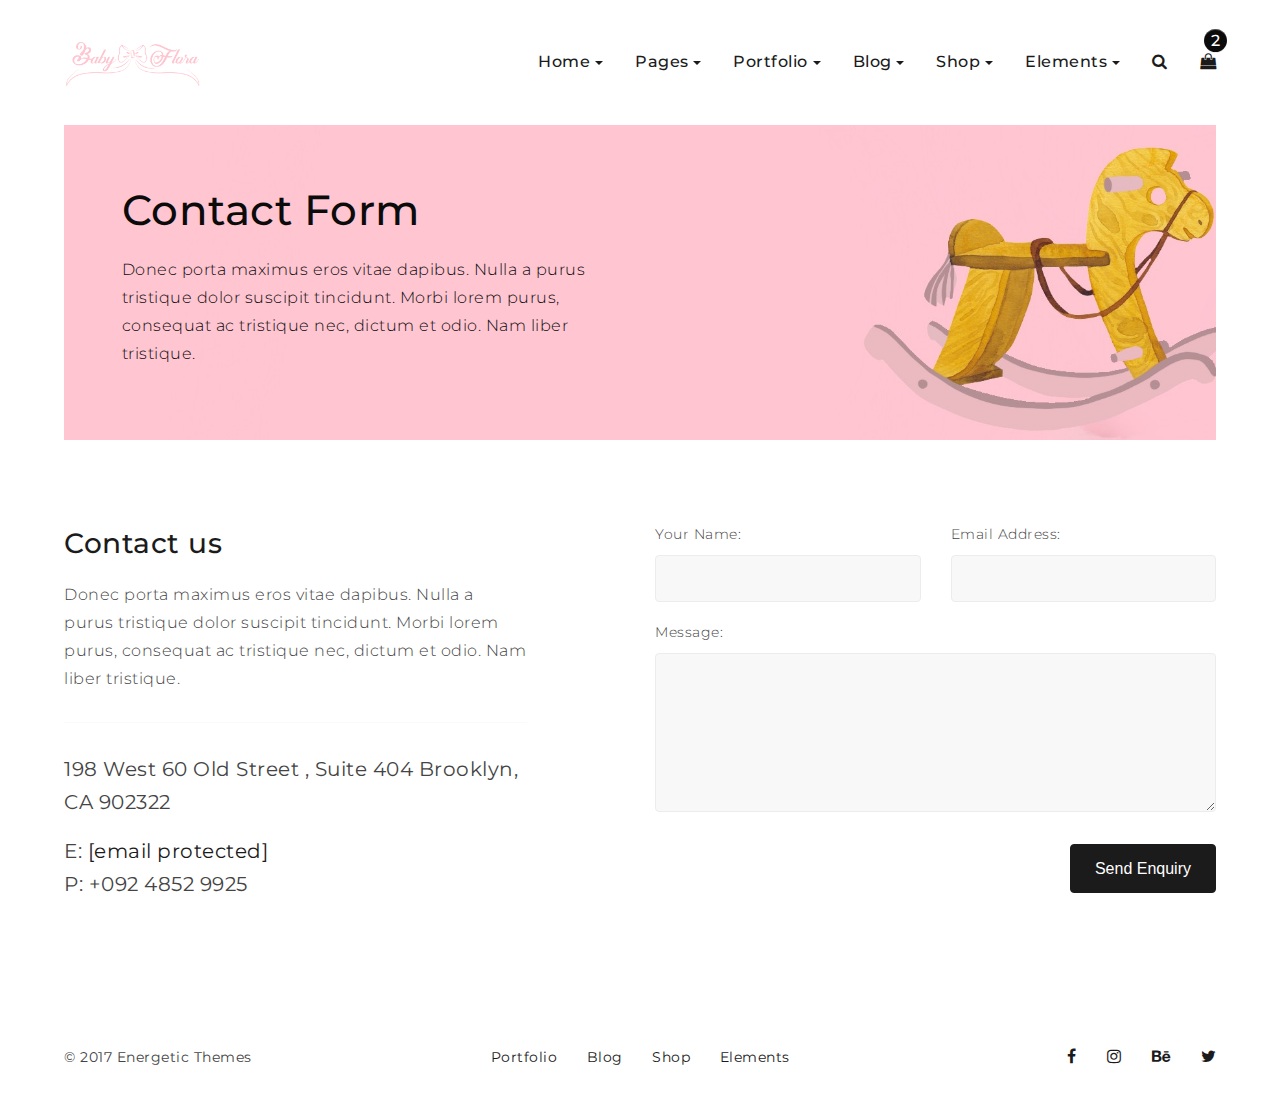
<file: elements-contact-form.html>
<!DOCTYPE html>
<html lang="en">

<!-- Mirrored from www.#/templates/shopmade/elements-contact-form.html by HTTrack Website Copier/3.x [XR&CO'2014], Tue, 27 Sep 2022 13:06:27 GMT -->

<head>
      <meta charset="utf-8">
      <meta http-equiv="X-UA-Compatible" content="IE=edge">
      <meta name="viewport" content="width=device-width, initial-scale=1">
      <meta name="description" content="">
      <meta name="author" content="">

      <link rel="shortcut icon" href="images/favicon.ico">
      <title>Shop Made - A Modern, Minimalist eCommerce Theme</title>

      <link href="https://fonts.googleapis.com/css?family=Montserrat:300,400,500" rel="stylesheet">

      <link href="css/font-awesome.min.css" rel="stylesheet">

      <link href="css/bootstrap.css" rel="stylesheet">

      <link href="css/style.css" rel="stylesheet">

      <link href="css/aos.css" rel="stylesheet">

      <!--[if lt IE 9]>
      <script src="https://oss.maxcdn.com/libs/html5shiv/3.7.0/html5shiv.js"></script>
      <script src="https://oss.maxcdn.com/libs/respond.js/1.4.2/respond.min.js"></script>
      <![endif]-->
</head>

<body>
      <div id="main-content" class="m-scene">

            <nav class="navbar navbar-toggleable-md px-5-percent">
                  <div class="full-width-container">
                        <button class="navbar-toggler navbar-toggler-right hamburger-menu-btn ml-auto" type="button"
                              data-toggle="collapse" data-target="#navbarNavDropdown" aria-controls="navbarNavDropdown"
                              aria-expanded="false" aria-label="Toggle navigation">
                              <span>toggle menu</span>
                        </button>
                        <a class="navbar-brand" href="index.html">
                              <img src="images/logo.png" width="162" height="45" alt="Logo">
                        </a>
                        <div class="collapse navbar-collapse" id="navbarNavDropdown">
                              <ul class="navbar-nav ml-auto">
                                    <li class="active">
                                          <a class="dropdown-toggle" href="index.html" data-toggle="dropdown">Home</a>
                                          <ul class="dropdown-menu">
                                                <li>
                                                      <a href="index.html">Main Homepage</a>
                                                </li>
                                                <li>
                                                      <a href="landing-page.html">Landing Page</a>
                                                </li>
                                                <li>
                                                      <a href="home-2.html">Home 1</a>
                                                </li>
                                                <li>
                                                      <a href="home-3.html">Home 2</a>
                                                </li>
                                                <li>
                                                      <a href="home-4.html">Home 3</a>
                                                </li>
                                          </ul>
                                    </li>
                                    <li>
                                          <a class="dropdown-toggle" href="#" data-toggle="dropdown">Pages</a>
                                          <ul class="dropdown-menu">
                                                <li>
                                                      <a class="dropdown-toggle" href="about-us.html"
                                                            data-toggle="dropdown">About</a>
                                                      <ul class="dropdown-menu">
                                                            <li>
                                                                  <a href="about-us.html">Chi Siamo</a>
                                                            </li>
                                                            <li>
                                                                  <a href="page-about-us-2.html">Chi Siamo 2</a>
                                                            </li>
                                                      </ul>
                                                </li>
                                                <li>
                                                      <a class="dropdown-toggle" href="page-services.html"
                                                            data-toggle="dropdown">Services</a>
                                                      <ul class="dropdown-menu">
                                                            <li>
                                                                  <a href="page-services.html">Services</a>
                                                            </li>
                                                            <li>
                                                                  <a href="page-services-2.html">Services page 2</a>
                                                            </li>
                                                      </ul>
                                                </li>
                                                <li>
                                                      <a class="dropdown-toggle" href="page-contact-map.html"
                                                            data-toggle="dropdown">Contact</a>
                                                      <ul class="dropdown-menu">
                                                            <li>
                                                                  <a href="page-contact-map.html">Contact Map 1</a>
                                                            </li>
                                                            <li>
                                                                  <a href="page-contact-map-2.html">Contact Map 2</a>
                                                            </li>
                                                      </ul>
                                                </li>
                                          </ul>
                                    </li>
                                    <li class="mega_menu_holder">
                                          <a class="dropdown-toggle" href="#" data-toggle="dropdown">Portfolio</a>
                                          <ul class="dropdown-menu mega_menu">
                                                <li>
                                                      <a class="dropdown-toggle" href="#" data-toggle="dropdown">Outside
                                                            Titles</a>
                                                      <ul class="dropdown-menu">
                                                            <li>
                                                                  <a href="portfolio-outside-title-wide-2col-grid.html">Grid
                                                                        Two Colunms</a>
                                                            </li>
                                                            <li>
                                                                  <a href="portfolio-outside-title-wide-3col-grid.html">Grid
                                                                        Three Colunms</a>
                                                            </li>
                                                            <li>
                                                                  <a href="portfolio-outside-title-wide-4col-grid.html">Grid
                                                                        Four Colunms</a>
                                                            </li>
                                                            <li class="dropdown-divider"></li>
                                                            <li>
                                                                  <a href="portfolio-outside-title-2col-masonry.html">Masonry
                                                                        Two Colunms</a>
                                                            </li>
                                                            <li>
                                                                  <a href="portfolio-outside-title-3col-masonry.html">Masonry
                                                                        Three Colunms</a>
                                                            </li>
                                                            <li>
                                                                  <a href="portfolio-outside-title-4col-masonry.html">Masonry
                                                                        Four Colunms</a>
                                                            </li>
                                                      </ul>
                                                </li>
                                                <li>
                                                      <a class="dropdown-toggle" href="#" data-toggle="dropdown">Grid
                                                            Inside Titles</a>
                                                      <ul class="dropdown-menu">
                                                            <li>
                                                                  <a href="portfolio-inside-title-wide-2col-grid.html">Grid
                                                                        Two Colunms</a>
                                                            </li>
                                                            <li>
                                                                  <a href="portfolio-inside-title-wide-3col-grid.html">Grid
                                                                        Three Colunms</a>
                                                            </li>
                                                            <li>
                                                                  <a href="portfolio-inside-title-wide-4col-grid.html">Grid
                                                                        Four Colunms</a>
                                                            </li>
                                                            <li class="dropdown-divider"></li>
                                                            <li>
                                                                  <a href="portfolio-inside-title-2col-masonry.html">Masonry
                                                                        Two Colunms</a>
                                                            </li>
                                                            <li>
                                                                  <a href="portfolio-inside-title-3col-masonry.html">Masonry
                                                                        Three Colunms</a>
                                                            </li>
                                                            <li>
                                                                  <a href="portfolio-inside-title-4col-masonry.html">Masonry
                                                                        Four Colunms</a>
                                                            </li>
                                                      </ul>
                                                </li>
                                                <li>
                                                      <a class="dropdown-toggle" href="#" data-toggle="dropdown">Single
                                                            Portfolio</a>
                                                      <ul class="dropdown-menu">
                                                            <li>
                                                                  <a href="single-portfolio-small-images.html">Small
                                                                        Images</a>
                                                            </li>
                                                            <li>
                                                                  <a href="single-portfolio-small-gallery.html">Small
                                                                        Gallery</a>
                                                            </li>
                                                            <li>
                                                                  <a href="single-portfolio-small-masonry.html">Small
                                                                        Masonry</a>
                                                            </li>
                                                            <li>
                                                                  <a href="single-portfolio-small-slider.html">Small
                                                                        Slider</a>
                                                            </li>
                                                            <li class="dropdown-divider"></li>
                                                            <li>
                                                                  <a href="single-portfolio-big-images.html">Big
                                                                        Images</a>
                                                            </li>
                                                            <li>
                                                                  <a href="single-portfolio-big-gallery.html">Big
                                                                        Gallery</a>
                                                            </li>
                                                            <li>
                                                                  <a href="single-portfolio-big-masonry.html">Big
                                                                        Masonry</a>
                                                            </li>
                                                            <li>
                                                                  <a href="single-portfolio-big-slider.html">Big
                                                                        Slider</a>
                                                            </li>
                                                      </ul>
                                                </li>
                                          </ul>
                                    </li>
                                    <li>
                                          <a class="dropdown-toggle" href="#" data-toggle="dropdown">Blog</a>
                                          <ul class="dropdown-menu">
                                                <li>
                                                      <a class="dropdown-toggle" href="#" data-toggle="dropdown">Blog
                                                            Style</a>
                                                      <ul class="dropdown-menu">
                                                            <li>
                                                                  <a href="blog-grid.html">Blog Grid</a>
                                                            </li>
                                                            <li>
                                                                  <a href="blog-standard.html">Stander Blog</a>
                                                            </li>
                                                            <li>
                                                                  <a href="blog-single-post.html">Blog Single Psot</a>
                                                            </li>
                                                            <li>
                                                                  <a href="blog-cards.html">Cards Blog</a>
                                                            </li>
                                                            <li>
                                                                  <a href="#">About</a>
                                                            </li>
                                                      </ul>
                                                </li>
                                                <li class="dropdown-divider"></li>
                                                <li>
                                                      <a class="dropdown-toggle" href="#" data-toggle="dropdown">Single
                                                            Post Style</a>
                                                      <ul class="dropdown-menu">
                                                            <li>
                                                                  <a href="blog-single-post.html">Stander Single
                                                                        Post</a>
                                                            </li>
                                                            <li>
                                                                  <a href="blog-post-single-gallery.html">Gallery
                                                                        Post</a>
                                                            </li>
                                                            <li>
                                                                  <a href="blog-post-single-video.html">Video Post</a>
                                                            </li>
                                                            <li>
                                                                  <a href="blog-post-single-audio.html">Audio Post</a>
                                                            </li>
                                                      </ul>
                                                </li>
                                          </ul>
                                    </li>
                                    <li>
                                          <a class="dropdown-toggle" href="#" data-toggle="dropdown">Shop</a>
                                          <ul class="dropdown-menu">
                                                <li>
                                                      <a href="shop-full-width.html">Shop</a>
                                                </li>
                                                <li>
                                                      <a href="shop-right-sidebar.html">Shop Right Sidebar</a>
                                                </li>
                                                <li>
                                                      <a href="shop-left-sidebar.html">Shop Left Sidebar</a>
                                                </li>
                                                <li class="dropdown-divider"></li>
                                                <li>
                                                      <a href="single-product.html">Shop Single Product</a>
                                                </li>
                                          </ul>
                                    </li>
                                    <li class="mega_menu_holder">
                                          <a class="dropdown-toggle" href="#" data-toggle="dropdown">Elements</a>
                                          <ul class="dropdown-menu mega_menu">
                                                <li>
                                                      <a class="dropdown-toggle" href="#" data-toggle="dropdown"></a>
                                                      <ul class="dropdown-menu">
                                                            <li>
                                                                  <a href="elements-accordions.html">Accordions</a>
                                                            </li>
                                                            <li>
                                                                  <a href="elements-banner.html">Banner</a>
                                                            </li>
                                                            <li>
                                                                  <a href="elements-blockquote.html">Blockquote</a>
                                                            </li>
                                                            <li>
                                                                  <a href="elements-blog-post.html">Blog Post</a>
                                                            </li>
                                                            <li>
                                                                  <a href="elements-buttons.html">Buttons</a>
                                                            </li>
                                                            <li>
                                                                  <a href="elements-call-to-action.html">Call To
                                                                        Action</a>
                                                            </li>
                                                            <li>
                                                                  <a href="elements-clients.html">Clients</a>
                                                            </li>
                                                            <li>
                                                                  <a href="elements-columns.html">Columns</a>
                                                            </li>
                                                            <li>
                                                                  <a href="elements-contact-form.html">Contact Form</a>
                                                            </li>
                                                            <li>
                                                                  <a href="elements-countdown.html">Countdown</a>
                                                            </li>
                                                      </ul>
                                                </li>
                                                <li>
                                                      <a class="dropdown-toggle" href="#" data-toggle="dropdown"></a>
                                                      <ul class="dropdown-menu">
                                                            <li>
                                                                  <a href="elements-counters.html">Counters</a>
                                                            </li>
                                                            <li>
                                                                  <a href="elements-dropcaps.html">Dropcaps</a>
                                                            </li>
                                                            <li>
                                                                  <a href="elements-google-maps.html">Google Maps</a>
                                                            </li>
                                                            <li>
                                                                  <a href="elements-headings.html">Headings</a>
                                                            </li>
                                                            <li>
                                                                  <a href="elements-highlights.html">Highlights</a>
                                                            </li>
                                                            <li>
                                                                  <a href="elements-icon-content-box.html">Icon Content
                                                                        Box</a>
                                                            </li>
                                                            <li>
                                                                  <a href="elements-image-content-box.html">Image
                                                                        Content Box</a>
                                                            </li>
                                                            <li>
                                                                  <a href="elements-lists.html">Lists</a>
                                                            </li>
                                                            <li>
                                                                  <a href="elements-numbered-process.html">Numbered
                                                                        Process</a>
                                                            </li>
                                                            <li>
                                                                  <a href="elements-pricing-table.html">Pricing
                                                                        Table</a>
                                                            </li>
                                                      </ul>
                                                </li>
                                                <li>
                                                      <a class="dropdown-toggle" href="#" data-toggle="dropdown"></a>
                                                      <ul class="dropdown-menu">
                                                            <li>
                                                                  <a href="elements-progress-bar.html">Progress Bar</a>
                                                            </li>
                                                            <li>
                                                                  <a href="elements-slider.html">Slider</a>
                                                            </li>
                                                            <li>
                                                                  <a href="elements-social-icons.html">Social Icons</a>
                                                            </li>
                                                            <li>
                                                                  <a href="elements-tables.html">Tables</a>
                                                            </li>
                                                            <li>
                                                                  <a href="elements-tabs.html">Tabs</a>
                                                            </li>
                                                            <li>
                                                                  <a href="elements-team.html">Team</a>
                                                            </li>
                                                            <li>
                                                                  <a href="elements-typography.html">Typography</a>
                                                            </li>
                                                            <li>
                                                                  <a href="elements-testimonials.html">Testimonials</a>
                                                            </li>
                                                      </ul>
                                                </li>
                                          </ul>
                                    </li>
                                    <li>
                                          <a href="#">
                                                <i class="fa fa-search" aria-hidden="true"></i>
                                          </a>
                                    </li>
                                    <li>
                                          <a href="#">
                                                <i class="fa fa-shopping-bag" aria-hidden="true"></i>
                                          </a>
                                          <span class="counter-shop-box">2</span>
                                    </li>
                              </ul>
                        </div>
                  </div>
            </nav>
            <div class="page-container scene-main scene-main--fade_In">


                  <div class="page_loading">
                        <div class="spinner"></div>
                  </div>

                  <div class="hero_title_container d-flex align-items-center height_35 mx-5-percent">
                        <div class="fluid-container px-5-percent">
                              <div class="hero_box w-50">
                                    <div class="hero_title hero_title_small">
                                          <h1>Contact Form</h1>
                                          <p>Donec porta maximus eros vitae dapibus. Nulla a purus tristique dolor
                                                suscipit tincidunt. Morbi lorem purus, consequat ac tristique nec,
                                                dictum et odio. Nam liber tristique.</p>
                                    </div>
                              </div>
                        </div>
                  </div>
                  <div class="fluid-container px-5-percent mt_80 mb_70">
                        <div class="row">
                              <div class="col-md-5">
                                    <h3>Contact us</h3>
                                    <p>Donec porta maximus eros vitae dapibus. Nulla a purus tristique dolor suscipit
                                          tincidunt. Morbi lorem purus, consequat ac tristique nec, dictum et odio. Nam
                                          liber tristique.</p>
                                    <hr>
                                    <p class="lead mb-3">198 West 60 Old Street , Suite 404 Brooklyn, CA 902322 </p>
                                    <p class="lead">E: <a href="#"><span class="__cf_email__"
                                                      data-cfemail="1179747d7d7e517e6165787c647c3f7f7465">[email&#160;protected]</span></a>
                                          <br> P: +092 4852 9925
                                    </p>
                              </div>
                              <div class="col-md-6 offset-md-1">
                                    <form id="contact-form" class="form-fields-bg-alabaster" method="post"
                                          action="https://www.#/templates/shopmade/contact.php"
                                          role="form">
                                          <div class="form-group row">
                                                <div class="col-sm-6 col-xs-12">
                                                      <label>Your Name:</label>
                                                      <input type="text" name="name">
                                                </div>
                                                <div class="col-sm-6 col-xs-12">
                                                      <label>Email Address:</label>
                                                      <input type="email" name="email"
                                                            class="validate-required validate-email">
                                                </div>
                                          </div>
                                          <div class="form-group row">
                                                <div class="col-sm-12 col-xs-12">
                                                      <label>Message:</label>
                                                      <textarea rows="8" name="message"
                                                            class="validate-required"></textarea>
                                                </div>
                                          </div>
                                          <div class="form-group row">
                                                <div class="col-sm-12 col-xs-12 align-right mt-3">
                                                      <button type="submit" class="btn btn-default send_btn">Send
                                                            Enquiry</button>
                                                </div>
                                          </div>
                                          <div class="loading-spinner"></div>
                                          <div class="messages"></div>
                                    </form>
                              </div>
                        </div>
                  </div>
            </div>
            <div class="px-5-percent">
                  <footer>
                        <div class="footer_container">
                              <div class="fluid-container">
                                    <div class="row align-items-center">
                                          <div class="col-md-4">
                                                <p>
                                                      © 2017 Energetic Themes
                                                </p>
                                          </div>
                                          <div class="col-md-4">
                                                <ul class="footer_nav align-center">
                                                      <li>
                                                            <a href="portfolio-outside-title-wide-2col-grid.html"
                                                                  target="blank" title="portfolio">Portfolio</a>
                                                      </li>
                                                      <li>
                                                            <a href="blog-grid.html" target="blank"
                                                                  title=" blog">Blog</a>
                                                      </li>
                                                      <li>
                                                            <a href="shop-full-width.html" target="blank"
                                                                  title="shop">Shop</a>
                                                      </li>
                                                      <li>
                                                            <a href="elements-accordions.html" target="blank"
                                                                  class="color youtube " title="elements">Elements</a>
                                                      </li>
                                                </ul>
                                          </div>
                                          <div class="col-md-4 align-right">
                                                <ul class="list-inline">
                                                      <li>
                                                            <a href="https://www.facebook.com/#">
                                                                  <i class="fa fa-facebook" aria-hidden="true"></i>
                                                            </a>
                                                      </li>
                                                      <li>
                                                            <a href="https://instagram.com/#">
                                                                  <i class="fa fa-instagram" aria-hidden="true"></i>
                                                            </a>
                                                      </li>
                                                      <li>
                                                            <a href="https://behance.com/#">
                                                                  <i class="fa fa-behance" aria-hidden="true"></i>
                                                            </a>
                                                      </li>
                                                      <li>
                                                            <a href="https://twitter.com/#">
                                                                  <i class="fa fa-twitter" aria-hidden="true"></i>
                                                            </a>
                                                      </li>
                                                </ul>
                                          </div>
                                    </div>
                              </div>
                        </div>
                  </footer>
            </div>
      </div>


      <script data-cfasync="false"
            src="https://www.#/cdn-cgi/scripts/5c5dd728/cloudflare-static/email-decode.min.js"></script>
      <script type="text/javascript" src="js/jquery.min.js"></script>
      <script src="js/bootstrap.min.js"></script>
      <script type="text/javascript" src="js/plugins.min.js"></script>
      <script type="text/javascript" src="js/jquery.smoothState.min.js"></script>
      <script type="text/javascript"
            src="https://maps.google.com/maps/api/js?key=AIzaSyAE_JprYsi2sHzUcl8u1DbcUgQnDveJWs4"></script>
      <script type="text/javascript" src="js/main.js"></script>
</body>

<!-- Mirrored from www.#/templates/shopmade/elements-contact-form.html by HTTrack Website Copier/3.x [XR&CO'2014], Tue, 27 Sep 2022 13:06:27 GMT -->

</html>
</file>
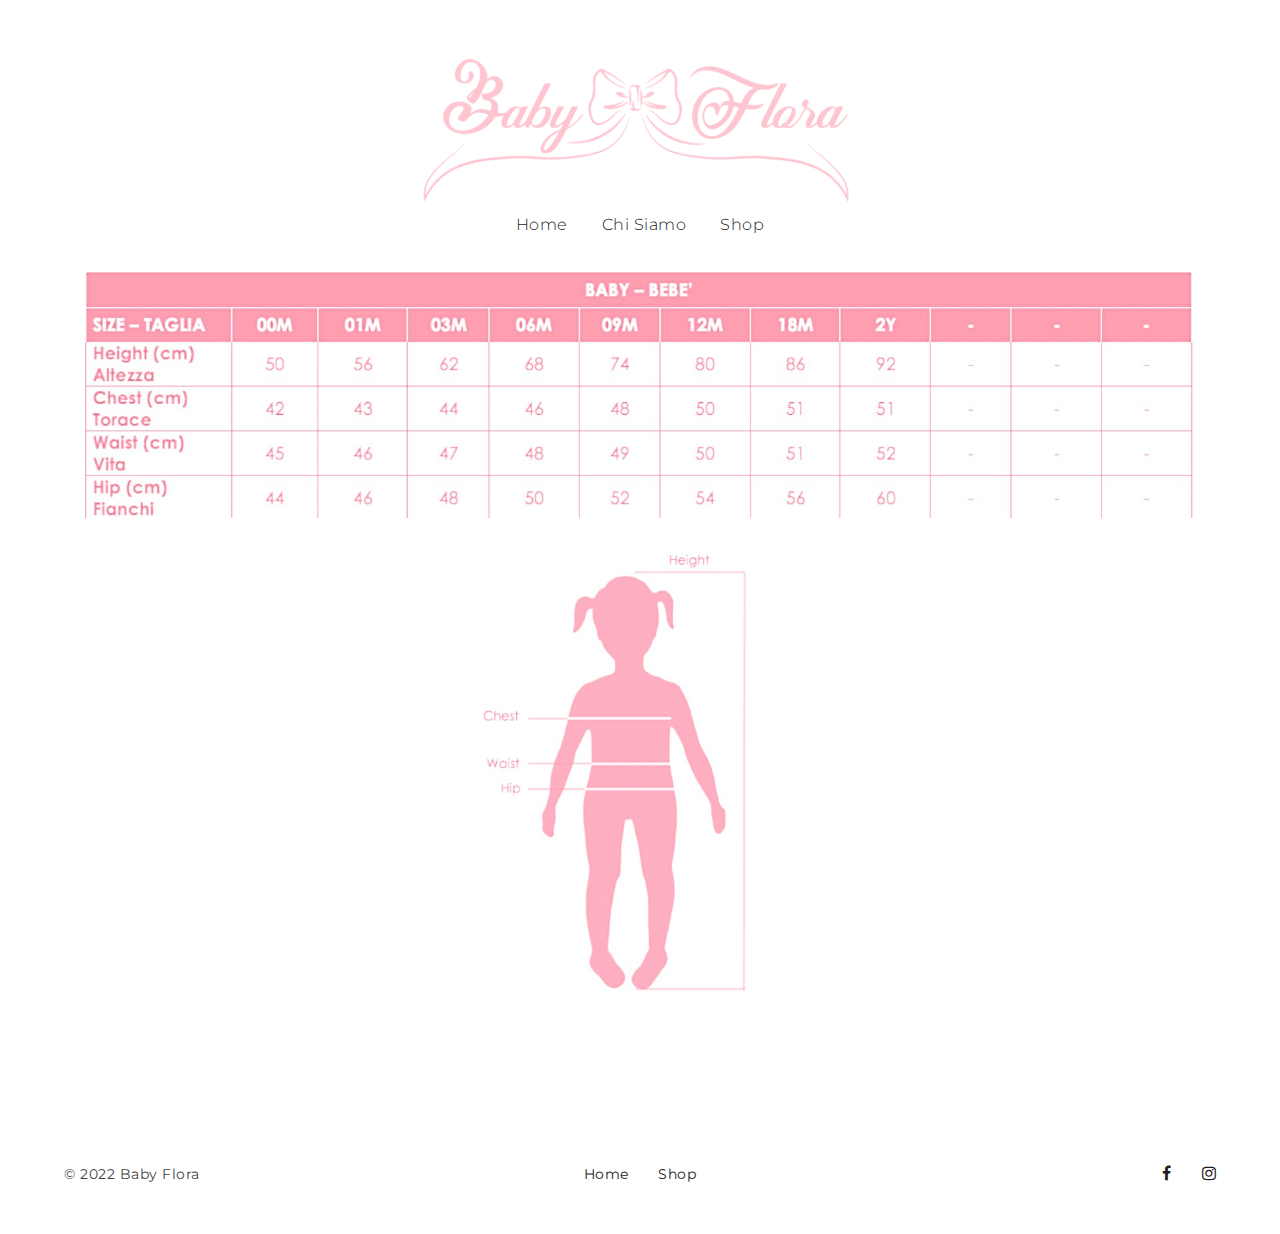
<file: guida-taglie.html>
<!DOCTYPE html>
<html lang="en">


<head>
      <meta charset="utf-8">
      <meta http-equiv="X-UA-Compatible" content="IE=edge">
      <meta name="viewport" content="width=device-width, initial-scale=1">
      <meta name="description" content="">
      <meta name="author" content="">

      <link rel="shortcut icon" href="images/favicon.ico">
      <title>Baby Flora - Prodotti fatti a mano per la tua bambina </title>

      <link href="https://fonts.googleapis.com/css?family=Montserrat:300,400,500" rel="stylesheet">

      <link href="css/font-awesome.min.css" rel="stylesheet">

      <link href="css/bootstrap.css" rel="stylesheet">

      <link href="css/style.css" rel="stylesheet">

      <link href="css/aos.css" rel="stylesheet">

      <!--[if lt IE 9]>
      <script src="https://oss.maxcdn.com/libs/html5shiv/3.7.0/html5shiv.js"></script>
      <script src="https://oss.maxcdn.com/libs/respond.js/1.4.2/respond.min.js"></script>
      <![endif]-->
</head>

<body>
      <div id="main-content" class="m-scene">

            <div id="main-content" class="m-scene">



                  <div class="page-container scene-main scene-main--fade_In">
                        <div class="row  mt_40 align-center mx-5-percent">
                              <div class="col-md-12"> 
                                    <a href="index.html">
                                          
                                          <img src="images/logo.png" style=" display: block;
                                          margin-left: auto;
                                          margin-right: auto;
                                         width: 40%; min-width: 300px" alt="Logo"></a></div></div>
                                          <ul class="list-inline align-center">
                                                <li class="active">
                                                      <a class="toggle" href="index.html" data-toggle="dropdown">Home</a>
      
                                                </li>
                                                <li>
                                                      <a class="toggle" href="about-us.html" data-toggle="dropdown">Chi Siamo</a>
      
                                                </li>
      
                                                <li>
                                                      <a class="toggle" href="shop-full-width.html"
                                                            data-toggle="dropdown">Shop</a>
      
                                                </li>
      
                                          </ul>

                  <div class="fluid-container px-5-percent">
                        <div class="mb_80">
                              <img src="images/guida-taglie.jpg" alt="slider">
                        </div>
                  </div>
                  

                  <div class="px-5-percent">
                        <footer>
                              <div class="footer_container">
                                    <div class="fluid-container">
                                          <div class="row align-items-center">
                                                <div class="col-lg-4">
                                                      <p>
                                                            © 2022 Baby Flora
                                                      </p>
                                                </div>
                                                <div class="col-lg-4">
                                                      <ul class="footer_nav align-center">
                                                            <li>
                                                                  <a href="index.html"
                                                                        target="blank" title="portfolio">Home</a>
                                                            </li>
                                                            <li>
                                                                  <a href="shop-full-width.html" target="blank"
                                                                        title="shop">Shop</a>
                                                            </li>
                                                      </ul>
                                                </div>
                                                <div class="col-lg-4 align-right">
                                                      <ul class="list-inline">
                                                            <li>
                                                                  <a href="https://www.facebook.com/#">
                                                                        <i class="fa fa-facebook"
                                                                              aria-hidden="true"></i>
                                                                  </a>
                                                            </li>
                                                            <li>
                                                                  <a href="https://instagram.com/#">
                                                                        <i class="fa fa-instagram"
                                                                              aria-hidden="true"></i>
                                                                  </a>
                                                            </li>
                                                      </ul>
                                                </div>
                                          </div>
                                    </div>
                              </div>
                        </footer>
                  </div>
            </div>
      </div>


      <script type="text/javascript" src="js/jquery.min.js"></script>
      <script src="js/bootstrap.min.js"></script>
      <script type="text/javascript" src="js/plugins.min.js"></script>
      <script type="text/javascript" src="js/jquery.smoothState.min.js"></script>
         <script type="text/javascript" src="js/main.js"></script>
</body>


</html>
</file>
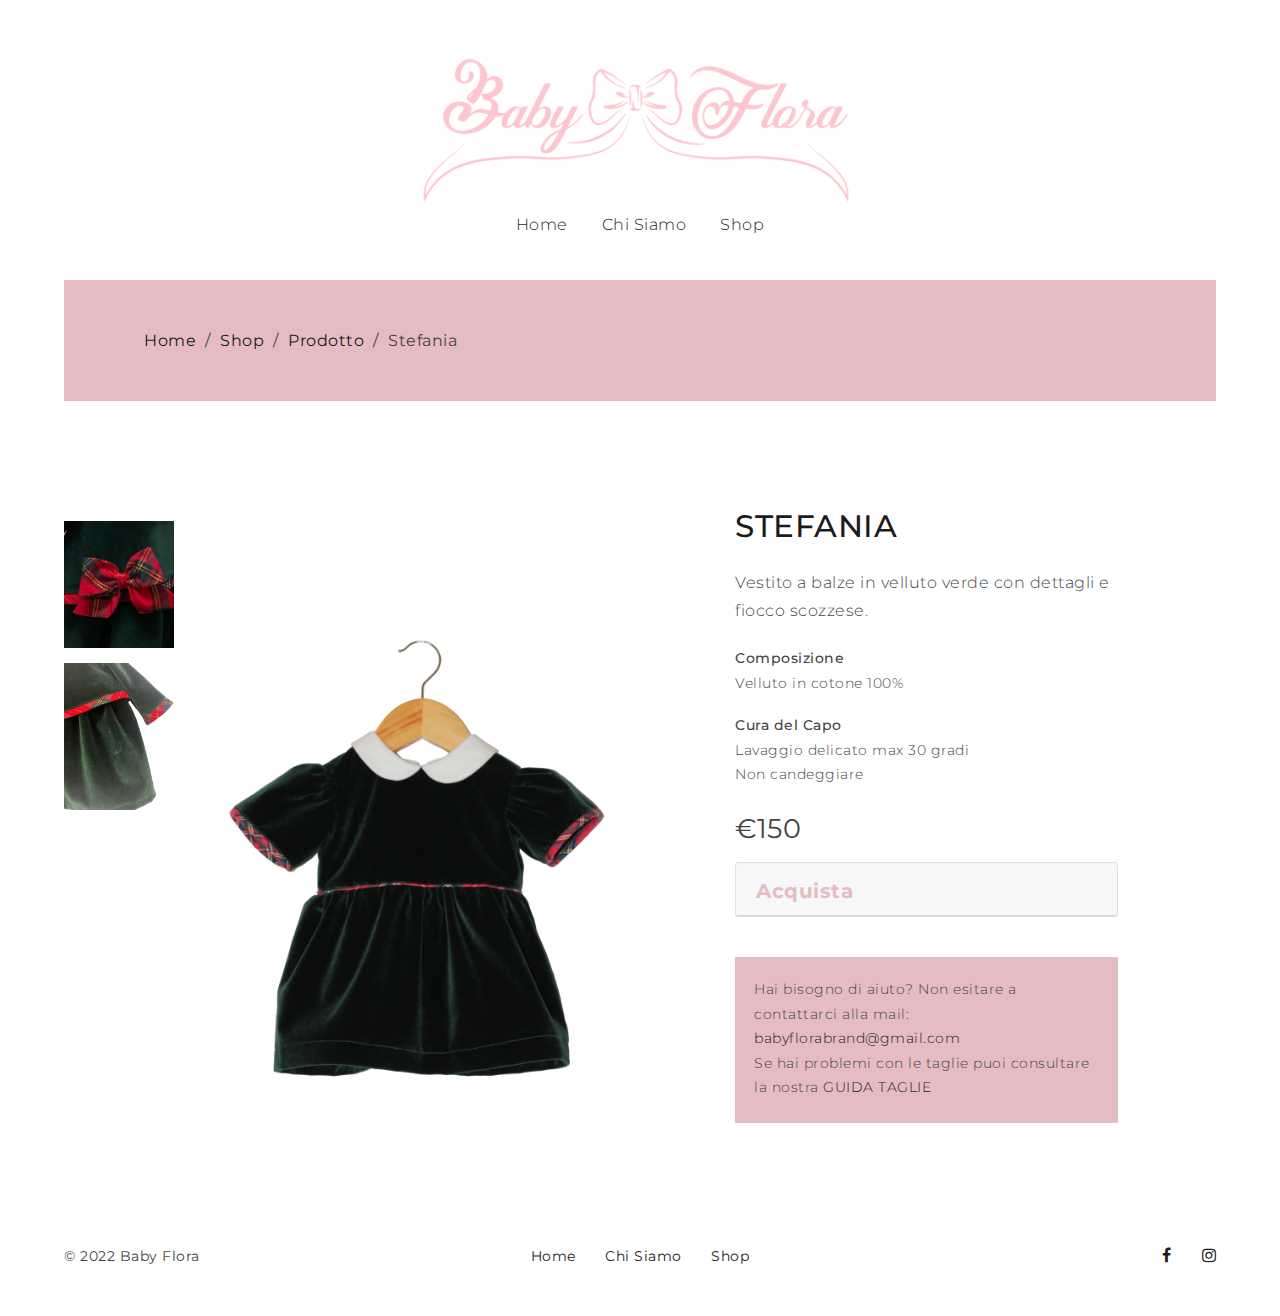
<file: prodotto1.html>
<!DOCTYPE html>
<html lang="en">


<head>


      <meta charset="utf-8">
      <meta http-equiv="X-UA-Compatible" content="IE=edge">
      <meta name="viewport" content="width=device-width, initial-scale=1">
      <meta name="description" content="">
      <meta name="author" content="">

      <link rel="shortcut icon" href="images/favicon.ico">
      <title>Baby Flora - Prodotti fatti a mano per la tua bambina </title>

      <link href="https://fonts.googleapis.com/css?family=Montserrat:300,400,500" rel="stylesheet">

      <link href="css/font-awesome.min.css" rel="stylesheet">

      <link href="css/bootstrap.css" rel="stylesheet">

      <link href="css/style.css" rel="stylesheet">

      <link href="css/aos.css" rel="stylesheet">
      <link href="css/formStyle.css" rel="stylesheet" type="text/css">

      <script type="text/javascript" src="https://cdnjs.cloudflare.com/ajax/libs/jquery/3.5.1/jquery.min.js"></script>
      <script src="js/appform.js"></script>
      <script src="js/jquery.validate.min.js"></script>
      
      
</head>

<body>
      <div id="main-content" class="m-scene">

            <div id="main-content" class="m-scene">



                  <div class="page-container scene-main scene-main--fade_In">
                        <div class="row  mt_40 align-center mx-5-percent">
                              <div class="col-md-12"> 
                                    <a href="index.html">
                                          
                                          <img src="images/logo.png" style=" display: block;
                                          margin-left: auto;
                                          margin-right: auto;
                                         width: 40%; min-width: 300px" alt="Logo"></a></div></div>
                                          <ul class="list-inline align-center">
                                                <li class="active">
                                                      <a class="toggle" href="index.html" data-toggle="dropdown">Home</a>
      
                                                </li>
                                                <li>
                                                      <a class="toggle" href="about-us.html" data-toggle="dropdown">Chi Siamo</a>
      
                                                </li>
      
                                                <li>
                                                      <a class="toggle" href="shop-full-width.html"
                                                            data-toggle="dropdown">Shop</a>
      
                                                </li>
      
                                          </ul>
               <div class="etcodes_breadcrumb bg-pink mx-5-percent mt_40">
                        <div class="fluid-container">
                              <div class="row">
                                    <div class="col-md-12">
                                          <div class="breadcrumbs">
                                                <span class="first-item">
                                                      <a href="index.html">Home</a>
                                                </span>
                                                <span class="separator">/</span>
                                                <span>
                                                      <a href="shop-full-width.html">Shop</a>
                                                </span>
                                                <span class="separator">/</span>
                                                <span>
                                                      <a href="#">Prodotto</a>
                                                </span>
                                                <span class="separator">/</span>
                                                <span class="last-item">Stefania</span>
                                          </div>
                                    </div>
                              </div>
                        </div>
                  </div>
                  <div class="fluid-container px-5-percent mt_40 single-product-content">
                        <div class="row">
                              <div class="col-md-6 mt_80">
                                    <div class="single-product-images popup_gallery">
                                          <ul class="product-images-gallery">
                                                <li>
                                                      <img src="images/products/1/2.jpg" alt="Product image" width="163"
                                                            height="182">
                                                </li>
                                                <li>
                                                      <img src="images/products/1/3.jpg" alt="Product image" width="163"
                                                            height="182">
                                                </li>

                                          </ul>
                                          <div class="product-hero-image">
                                                <img src="images/products/1/1.png" alt="Product Image" width="686"
                                                      height="764">
                                          </div>
                                          <div class="clearfix"></div>
                                    </div>
                              </div>
                              <div class="col-md-5">
                                    <div class="single-product-des">
                                          <h2 class="product-title">STEFANIA</h2>

                                          <div class="single-product-deta">
                                                <p>
                                                      Vestito a balze in velluto verde con dettagli e fiocco scozzese.</p>
                                                      <p style="font-size: 14px;"> <strong>Composizione</strong><br>Velluto in cotone 100%<br>
                                                </p>
                                                <p style="font-size: 14px;"> <strong>Cura del Capo</strong><br>Lavaggio delicato max 30 gradi<br>Non candeggiare
                                                </p>
                                                
                                                <div class="row">
                                                      <div class="col-md-6">
                                                            <div class="single-product-price">€150</div> 
                                                      </div>
                                                      
                                                </div>
                                               

                                                
                                                    <!--  <div id="smart-button-container">
                                                            <div style="text-align: center;">
                                                                  
                                                              <div id="paypal-button-container"></div>
                                                            </div>
                                                          </div>-->
                                                          <div class="card">
                                                            <div class="card-header" role="tab" id="headingOne">
                                                            <h5 class="mb-0" style="color: #E5BCC1;"><a style="color: #E5BCC1; font-weight: bold;" data-toggle="collapse" data-parent="#accordion" href="#collapseOne" aria-expanded="false" aria-controls="collapseOne">Acquista
                                                            </a></h5>
                                                            </div>
                                                            <div id="collapseOne" class="collapse" role="tabpanel" aria-labelledby="headingOne">
                                                            <div class="card-block">
                                                                  <form id="whatsAppAnyForm" class="contact-form" method="POST" name="contact_form"
                                                                  action="contact-form-handler.php" 
                                                                  data-title="Nuovo ordine per il prodotto: STEFANIA " novalidate>
                                                                        
                                                                        <div class="form-group row">
                                                                              <div class="col-sm-6 col-xs-12">
                                                                                    <label>Nome e Cognome:</label>
                                                                                    <input type="text" id="name" name="name"  required>
                                                                              </div>
                                                                              <div class="col-sm-6 col-xs-12">
                                                                                    <label>Email:</label>
                                                                                    <input type="email" id="useremail" name="useremail"
                                                                                          class="validate-required validate-email">
                                                                              </div>
                                                                        </div>
                                                                        <label>Seleziona taglia:</label>
        
                                                                        <div class="form-group row">
                                                                          <div class="col-sm-12 col-xs-12">
                                                                          <div class="radioselection">
                                                                              <span class="radio">
                                                                                  <span class="radiolabel">0 mesi</span>
                                                                                  <input type="radio" id="taglia" name="taglia" value="0 mesi" class="whatsappForm-select"
                                                                                      placeholder="Taglia" required />
                                                      
                                                                              </span>
                                                                              <span class="radio">
                                                                                  <span class="radiolabel">3 mesi</span>
                                                                                  <input type="radio" id="taglia" name="taglia" value="3 mesi" class="whatsappForm-select"
                                                                                      placeholder="Taglia" required />
                                                      
                                                                              </span>
                                                                              <span class="radio">
                                                                                    <span class="radiolabel">6 mesi</span>
                                                                                    <input type="radio" id="taglia" name="taglia" value="6 mesi" class="whatsappForm-select"
                                                                                        placeholder="Taglia" required />
                                                        
                                                                                </span>
                                                                              <span class="radio">
                                                                                <span class="radiolabel">9 mesi</span>
                                                                                <input type="radio" id="taglia" name="taglia" value="9 mesi" class="whatsappForm-select"
                                                                                    placeholder="Taglia" required />
                                                    
                                                                            </span>
                                                                            <span class="radio">
                                                                              <span class="radiolabel">12 mesi</span>
                                                                              <input type="radio" id="taglia" name="taglia" value="12 mesi" class="whatsappForm-select"
                                                                                  placeholder="Taglia" required />
                                                  
                                                                          </span>
                                                                          </div>
                                                                      </div></div>
                                                                      <div class="form-group row">
                                                                          <div class="col-sm-12 col-xs-12">
                                                                                <label>Indirizzo:</label>
                                                                                <input type="text" id="indirizzo" name="indirizzo"
                                                                                      class="validate-required validate-email">
                                                                          </div></div>
                                                                    
                                                                        <div class="form-group row">
                                                                              <div class="col-sm-12 col-xs-12">
                                                                                    <label>Messaggio:</label>
                                                                                    <textarea rows="4" name="message" id="message"
                                                                                          class="validate-required"></textarea>
                                                                              </div>
                                                                        </div>
                                                                        <div id="whatsappFormResponse"></div>
                                                                        <div class="form-group row">
                                                                              <div class="col-sm-12 col-xs-12 align-right mt-3">
                                                                                    <button type="Submit" id="whatsappFormSubmit" class="btn btn-default">Invia Ordine</button>
                                                                              </div>
                                                                        </div>
                                                                        <div class="loading-spinner"></div>
                                                                        <div class="messages"></div>
                                                                  </form> 
                                                            </div>
                                                            </div>
                                                            </div>
                                                       
                                                            <div class="bg-pink mt_40">
                                                                  <div class="px-5-percent pt_20" style="padding-bottom: 5px;">
                                                                        <p style="font-size: 14px;">Hai bisogno di aiuto? Non esitare a contattarci alla mail: <a href="mailto:babyflorabrand@gmail.com">babyflorabrand@gmail.com</a><br>
                                                                        Se hai problemi con le taglie puoi consultare la nostra <span><a href="guida-taglie.html">GUIDA TAGLIE</a></span></p>
                                                                  </div> 
                                                                        
                                                            </div>
                                                      
                                          </div>
                                    </div>
                              </div>
                        </div>

                       
                  </div>

                  <div class="px-5-percent">
                        <footer>
                              <div class="footer_container">
                                    <div class="fluid-container">
                                          <div class="row align-items-center">
                                                <div class="col-lg-4">
                                                      <p>
                                                            © 2022 Baby Flora
                                                      </p>
                                                </div>
                                                <div class="col-lg-4">
                                                      <ul class="footer_nav align-center">
                                                            <li>
                                                                  <a href="index.html" target="blank"
                                                                        title="portfolio">Home</a>
                                                            </li>
                                                            <li>
                                                                  <a href="about-us.html" target="blank"
                                                                        title="portfolio">Chi Siamo</a>
                                                            </li>
                                                            <li>
                                                                  <a href="shop-full-width.html" target="blank"
                                                                        title="shop">Shop</a>
                                                            </li>
                                                      </ul>
                                                </div>
                                                <div class="col-lg-4 align-right">
                                                      <ul class="list-inline">
                                                            <li>
                                                                  <a href="https://www.facebook.com/profile.php?id=100087288639148">
                                                                        <i class="fa fa-facebook"
                                                                              aria-hidden="true"></i>
                                                                  </a>
                                                            </li>
                                                            <li>
                                                                  <a href="https://instagram.com/babyflorabrand/">
                                                                        <i class="fa fa-instagram"
                                                                              aria-hidden="true"></i>
                                                                  </a>
                                                            </li>
                                                      </ul>
                                                </div>
                                          </div>
                                    </div>
                              </div>
                        </footer>
                  </div>
            </div>
      </div>



</body>
<script src="https://www.paypal.com/sdk/js?client-id=AWvu994SY_MG1JdWNZQHZh-x4xaBzxwNeKWektDJVbVAjEAxQ1N2zbaa6EQJaUBxjsFI6_CAL15NvN-W&enable-funding=venmo&currency=EUR" data-sdk-integration-source="button-factory"></script>
<script>
  function initPayPalButton() {
    paypal.Buttons({
      style: {
        shape: 'rect',
        color: 'silver',
        layout: 'vertical',
        label: 'paypal',
        
      },

      createOrder: function(data, actions) {
        return actions.order.create({
          purchase_units: [{"description":"Vestitino STEFANIA","amount":{"currency_code":"EUR","value":1}}]
        });
      },

      onApprove: function(data, actions) {
        return actions.order.capture().then(function(orderData) {
          
          // Full available details
          console.log('Capture result', orderData, JSON.stringify(orderData, null, 2));

          // Show a success message within this page, e.g.
          const element = document.getElementById('paypal-button-container');
          element.innerHTML = '';
          element.innerHTML = '<h3>Thank you for your payment!</h3>';

          // Or go to another URL:  actions.redirect('thank_you.html');
          
        });
      },

      onError: function(err) {
        console.log(err);
      }
    }).render('#paypal-button-container');
  }
  initPayPalButton();
</script>
<script>
      (function($){
              "use strict";
                        $('#whatsAppAnyForm').appPlugin( 
                              {
                                    whatsappPhone: '+393339223947', // Your Whatsapp Number, on which you want to send message.
                                    submissionMessage: 'You have been redirected to the WhatsApp to submit the message. Thank you.' // form submission message
                              });	
      })(jQuery);
      </script>
  <script type="text/javascript" src="js/jquery.min.js"></script>
  <script src="js/bootstrap.min.js"></script>
  <script type="text/javascript" src="js/plugins.min.js"></script>
  <script type="text/javascript" src="js/jquery.smoothState.min.js"></script>
   <script type="text/javascript" src="js/main.js"></script>
</html>
</file>
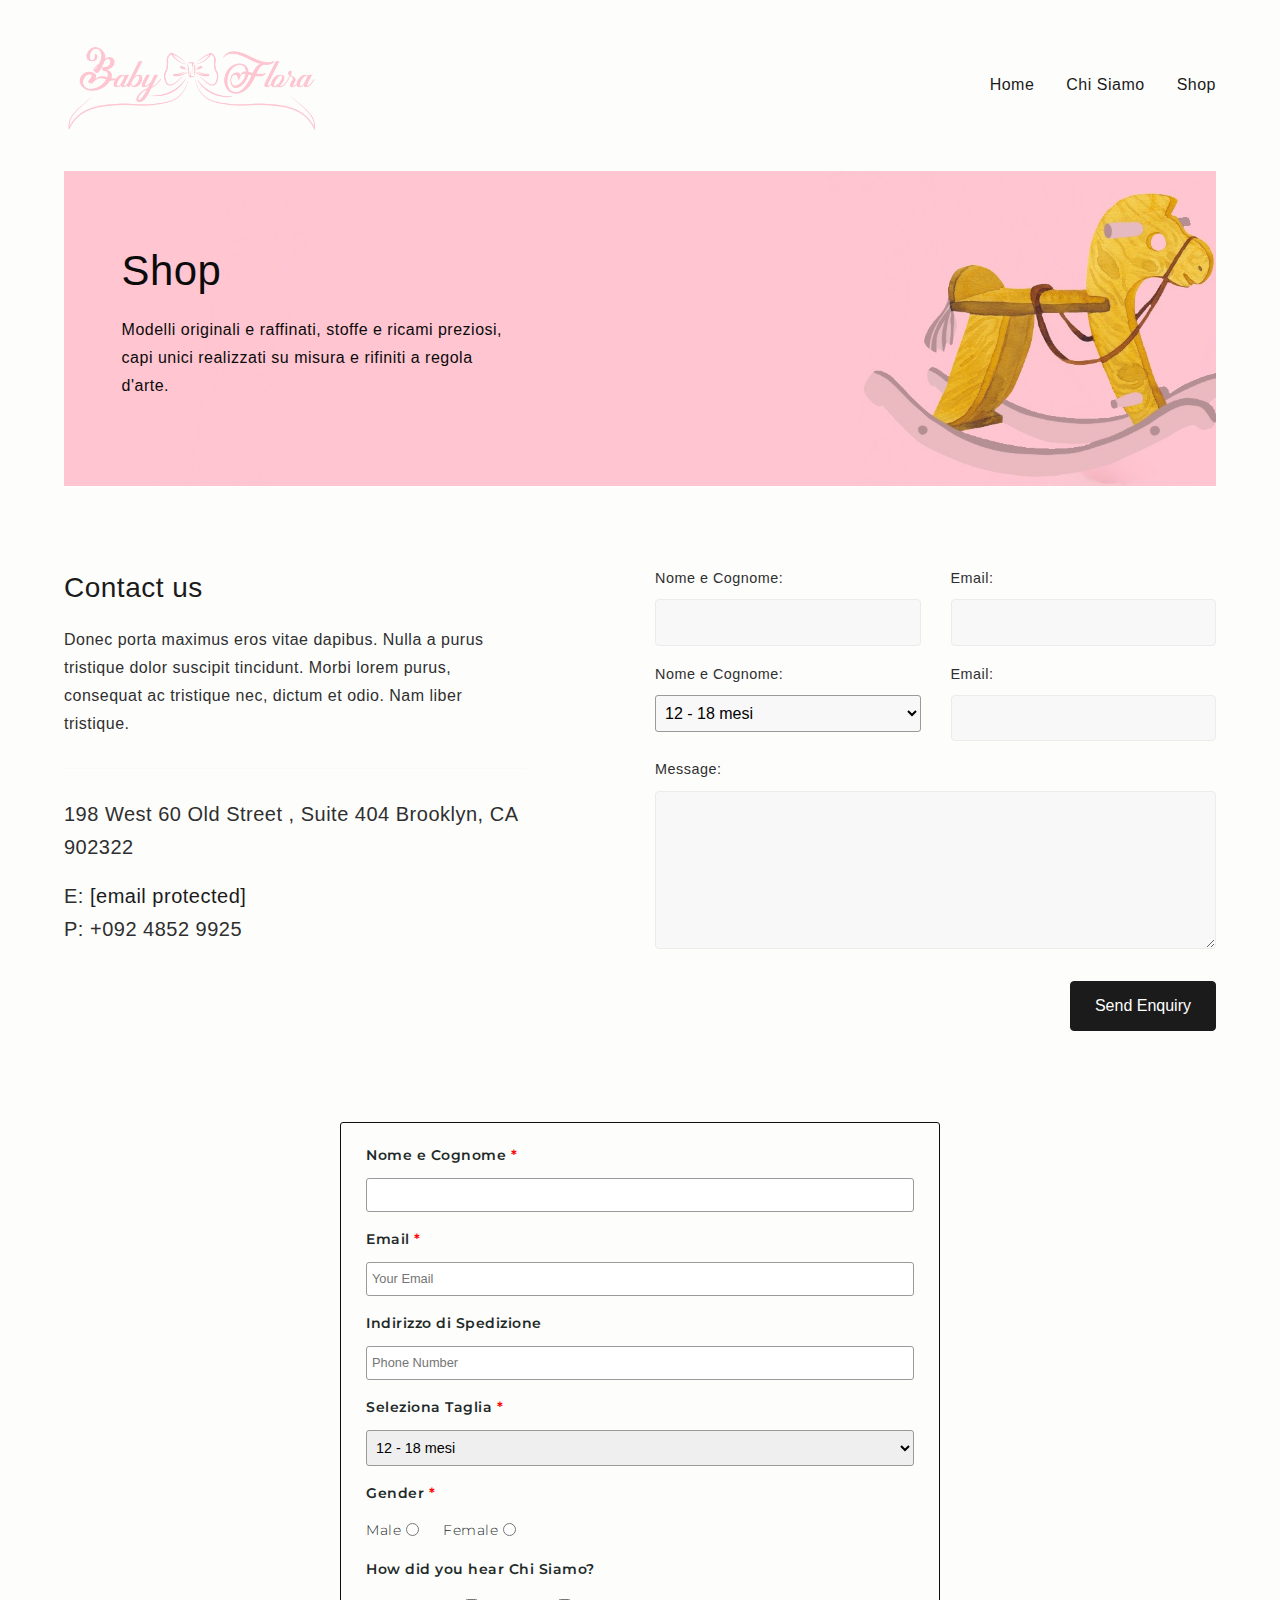
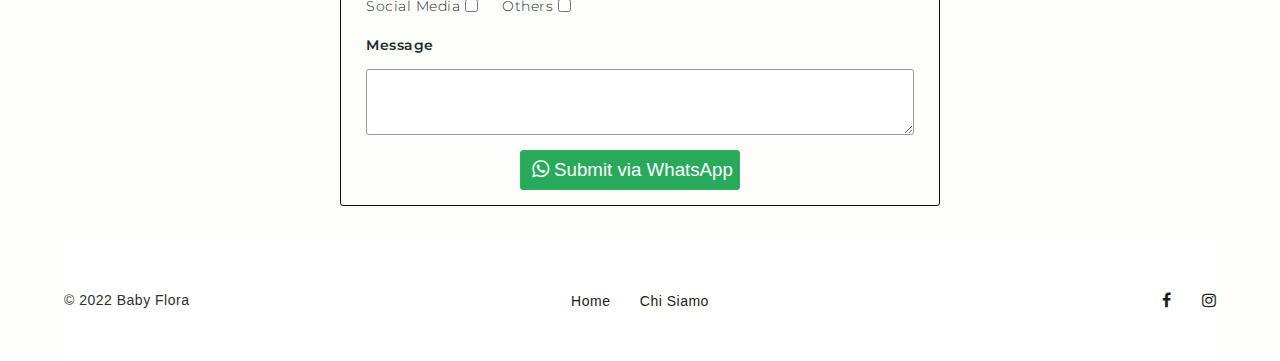
<file: send_order_wa.html>
<html>


<head>

    
        <meta charset="utf-8">
        <meta http-equiv="X-UA-Compatible" content="IE=edge">
        <meta name="viewport" content="width=device-width, initial-scale=1">
        <meta name="description" content="">
        <meta name="author" content="">
  
        <link rel="shortcut icon" href="images/favicon.ico">
        <title>Baby Flora - Prodotti fatti a mano per la tua bambina </title>
  
        <link href="https://fonts.googleapis.com/css?family=Montserrat:300,400,500" rel="stylesheet">
  
        <link href="css/font-awesome.min.css" rel="stylesheet">
  
        <link href="css/bootstrap.css" rel="stylesheet">
  
        <link href="css/style.css" rel="stylesheet">
  
        <link href="css/aos.css" rel="stylesheet">
        <link href="css/formStyle.css" rel="stylesheet" type="text/css">

        <script type="text/javascript" src="https://cdnjs.cloudflare.com/ajax/libs/jquery/3.5.1/jquery.min.js"></script>
    <script src="js/appform.js"></script>
    <script src="js/jquery.validate.min.js"></script>
  
        <!--[if lt IE 9]>
        <script src="https://oss.maxcdn.com/libs/html5shiv/3.7.0/html5shiv.js"></script>
        <script src="https://oss.maxcdn.com/libs/respond.js/1.4.2/respond.min.js"></script>
        <![endif]-->
    <style>
        body {
            font-family: sans-serif;
            margin: 0 auto;
            box-sizing: border-box;
            color: #2f2f2f;
            background-color: #fdfdfc;
        }
    </style>

</head>

<body>

    <div id="main-content" class="m-scene">

        <nav class="navbar navbar-toggleable-md px-5-percent">
              <div class="full-width-container">
                    <button class="navbar-toggler navbar-toggler-right hamburger-menu-btn ml-auto" type="button"
                          data-toggle="collapse" data-target="#navbarNavDropdown" aria-controls="navbarNavDropdown"
                          aria-expanded="false" aria-label="Toggle navigation">
                          <span>toggle menu</span>
                    </button>
                    <a class="navbar-brand" href="index.html">
                          <img src="images/logo.png" width="50%" height="auto" alt="Logo">
                    </a>
                    <div class="collapse navbar-collapse" id="navbarNavDropdown">
                          <ul class="navbar-nav ml-auto">
                                <li class="active">
                                      <a class="toggle" href="index.html" data-toggle="dropdown">Home</a>

                                </li>
                                <li>
                                      <a class="toggle" href="about-us.html" data-toggle="dropdown">Chi Siamo</a>

                                </li>

                                <li>
                                      <a class="toggle" href="shop-full-width.html" data-toggle="dropdown">Shop</a>

                                </li>

                          </ul>
                    </div>
              </div>
        </nav>
        <div class="page-container scene-main scene-main--fade_In">


              <div class="page_loading">
                    <div class="spinner"></div>
              </div>

              <div class="hero_title_container d-flex align-items-center height_35 mx-5-percent">
                    <div class="fluid-container px-5-percent">
                          <div class="hero_box w-50">
                                <div class="hero_title hero_title_small">
                                      <h1>Shop</h1>
                                      <p>Modelli originali e raffinati, stoffe e ricami preziosi, capi unici realizzati su misura e rifiniti a regola d'arte.</p>
                                </div>
                          </div>
                    </div>
              </div>
              <div class="fluid-container px-5-percent mt_80 mb_70">
                <div class="row">
                      <div class="col-md-5">
                            <h3>Contact us</h3>
                            <p>Donec porta maximus eros vitae dapibus. Nulla a purus tristique dolor suscipit
                                  tincidunt. Morbi lorem purus, consequat ac tristique nec, dictum et odio. Nam
                                  liber tristique.</p>
                            <hr>
                            <p class="lead mb-3">198 West 60 Old Street , Suite 404 Brooklyn, CA 902322 </p>
                            <p class="lead">E: <a href="#"><span class="__cf_email__"
                                              data-cfemail="1179747d7d7e517e6165787c647c3f7f7465">[email&#160;protected]</span></a>
                                  <br> P: +092 4852 9925
                            </p>
                      </div>
                      <div class="col-md-6 offset-md-1">
                            <form id="contact-form" class="form-fields-bg-alabaster" action="#" method="POST"
                            novalidate
                                  role="form">
                                  <div id="whatsappFormResponse"></div>
                                  <div class="form-group row">
                                        <div class="col-sm-6 col-xs-12">
                                              <label>Nome e Cognome:</label>
                                              <input type="text" id="name" name="name"  required>
                                        </div>
                                        <div class="col-sm-6 col-xs-12">
                                              <label>Email:</label>
                                              <input type="email" id="useremail" name="useremail"
                                                    class="validate-required validate-email">
                                        </div>
                                  </div>
                                  <div class="form-group row">
                                    <div class="col-sm-6 col-xs-12">
                                        <label>Nome e Cognome:</label>
                                        <select id="service" name="service" class="whatsappForm-input" placeholder="Service" required>
                                            <option value="Web Development">12 - 18 mesi</option>
                                            <option value="Design">18 - 24 mesi</option>
                                            <option value="Online Marketting">1 -2 anni</option>
                                        </select>
                                    </div>
                                    <div class="col-sm-6 col-xs-12">
                                          <label>Email:</label>
                                          <input type="email" id="useremail" name="useremail"
                                                class="validate-required validate-email">
                                    </div>
                              </div>
                                  <div class="form-group row">
                                        <div class="col-sm-12 col-xs-12">
                                              <label>Message:</label>
                                              <textarea rows="8" name="message" id="message"
                                                    class="validate-required"></textarea>
                                        </div>
                                  </div>
                                  <div class="form-group row">
                                        <div class="col-sm-12 col-xs-12 align-right mt-3">
                                              <button type="Submit" class="btn btn-default send_btn" id="whatsappFormSubmit">Send
                                                    Enquiry</button>
                                        </div>
                                  </div>
                                  <div class="loading-spinner"></div>
                                  <div class="messages"></div>
                            </form>
                      </div>
                </div>
          </div>
              <div class="whatsappForm">

                <form id="whatsAppAnyForm" class="whatsappFormCls" action="#" method="POST"
                    data-title="WhatsApp Demo Contact Form" novalidate>
                    <div id="whatsappFormResponse"></div>
                    <div class="whatsappFormRow">
                        <div class="label">Nome e Cognome <span>*</span></div>
                        <input type="text" id="name" name="name" class="whatsappForm-input"  required>
                    </div>
        
                    <div class="whatsappFormRow">
                        <div class="label">
                            Email <span>*</span>
                        </div>
                        <input type="text" id="useremail" name="useremail" class="whatsappForm-input" placeholder="Your Email"
                            required>
                    </div>
        
                    <div class="whatsappFormRow">
                        <div class="label">Indirizzo di Spedizione</div>
                        <input type="text" id="phonenumber" name="phonenumber" class="whatsappForm-input"
                            placeholder="Phone Number" required>
                    </div>
        
                    <div class="whatsappFormRow">
                        <div class="label">Seleziona Taglia <span>*</span></div>
                        <select id="taglia" name="taglia" class="whatsappForm-input" placeholder="Taglia" required>
                            <option value="12 - 18 mesi">12 - 18 mesi</option>
                            <option value="18 - 24 mesi">18 - 24 mesi</option>
                            <option value="1 -2 anni">1 -2 anni</option>
                        </select>
                    </div>
        
                    <div class="whatsappFormRow">
                        <div class="label">Gender <span>*</span></div>
                        <div class="row-value">
                            <div class="radioselection">
                                <span class="radio">
                                    <span class="radiolabel">Male</span>
                                    <input type="radio" id="gender" name="gender" value="Male" class="whatsappForm-select"
                                        placeholder="Gender" required />
        
                                </span>
                                <span class="radio">
                                    <span class="radiolabel">Female</span>
                                    <input type="radio" id="gender" name="gender" value="Female" class="whatsappForm-select"
                                        placeholder="Gender" required />
        
                                </span>
                            </div>
                        </div>
        
                    </div>
        
                    <div class="whatsappFormRow">
                        <div class="label">How did you hear Chi Siamo?</div>
        
                        <div class="row-value">
                            <div class="checkboxes">
                                <span class="checkbox">
                                    <span class="checkbox-label">Social Media</span>
                                    <input type="checkbox" name="checkbox_options" id="checkbox_options"
                                        class="whatsappForm-select" value="Social Media"
                                        placeholder="How did you hear Chi Siamo?" />
        
                                </span>
        
                                <span class="checkbox">
                                    <span class="checkbox-label">Others</span>
                                    <input type="checkbox" name="checkbox_options" id="checkbox_options"
                                        class="whatsappForm-select" value="Others" placeholder="How did you hear Chi Siamo?" />
        
                                </span>
                            </div>
                        </div>
                    </div>
        
                    <div class="whatsappFormRow">
                        <div class="label"> Message</div>
                        <textarea id="message" rows="3" name="message" class="whatsappForm-textarea">
                    </textarea>
                    </div>
        
                    <div class="whatsappFormRow" align="center">
                        <button type="Submit" id="whatsappFormSubmit"><i class="fa fa-whatsapp"
                                style="font-size:20px;padding:5px;"></i>Submit via WhatsApp</button>
        
        
                    </div>
        
                </form>
            </div>
              <div class="px-5-percent">
                    <footer>
                          <div class="footer_container">
                                <div class="fluid-container">
                                      <div class="row align-items-center">
                                            <div class="col-lg-4">
                                                  <p>
                                                        © 2022 Baby Flora
                                                  </p>
                                            </div>
                                            <div class="col-lg-4">
                                                  <ul class="footer_nav align-center">
                                                        <li>
                                                              <a href="index.html" target="blank"
                                                                    title="shop">Home</a>
                                                        </li>
                                                        <li>
                                                              <a href="about-us.html"
                                                                    target="blank" title="portfolio">Chi Siamo</a>
                                                        </li>
                                                        
                                                  </ul>
                                            </div>
                                            <div class="col-lg-4 align-right">
                                                  <ul class="list-inline">
                                                        <li>
                                                              <a href="https://www.facebook.com/profile.php?id=100087288639148">
                                                                    <i class="fa fa-facebook"
                                                                          aria-hidden="true"></i>
                                                              </a>
                                                        </li>
                                                        <li>
                                                              <a href="https://instagram.com/babyflorabrand/">
                                                                    <i class="fa fa-instagram"
                                                                          aria-hidden="true"></i>
                                                              </a>
                                                        </li>
                                                  </ul>
                                            </div>
                                      </div>
                                </div>
                          </div>
                    </footer>
              </div>
        </div>
  </div>

    
</body>



</html>
</file>
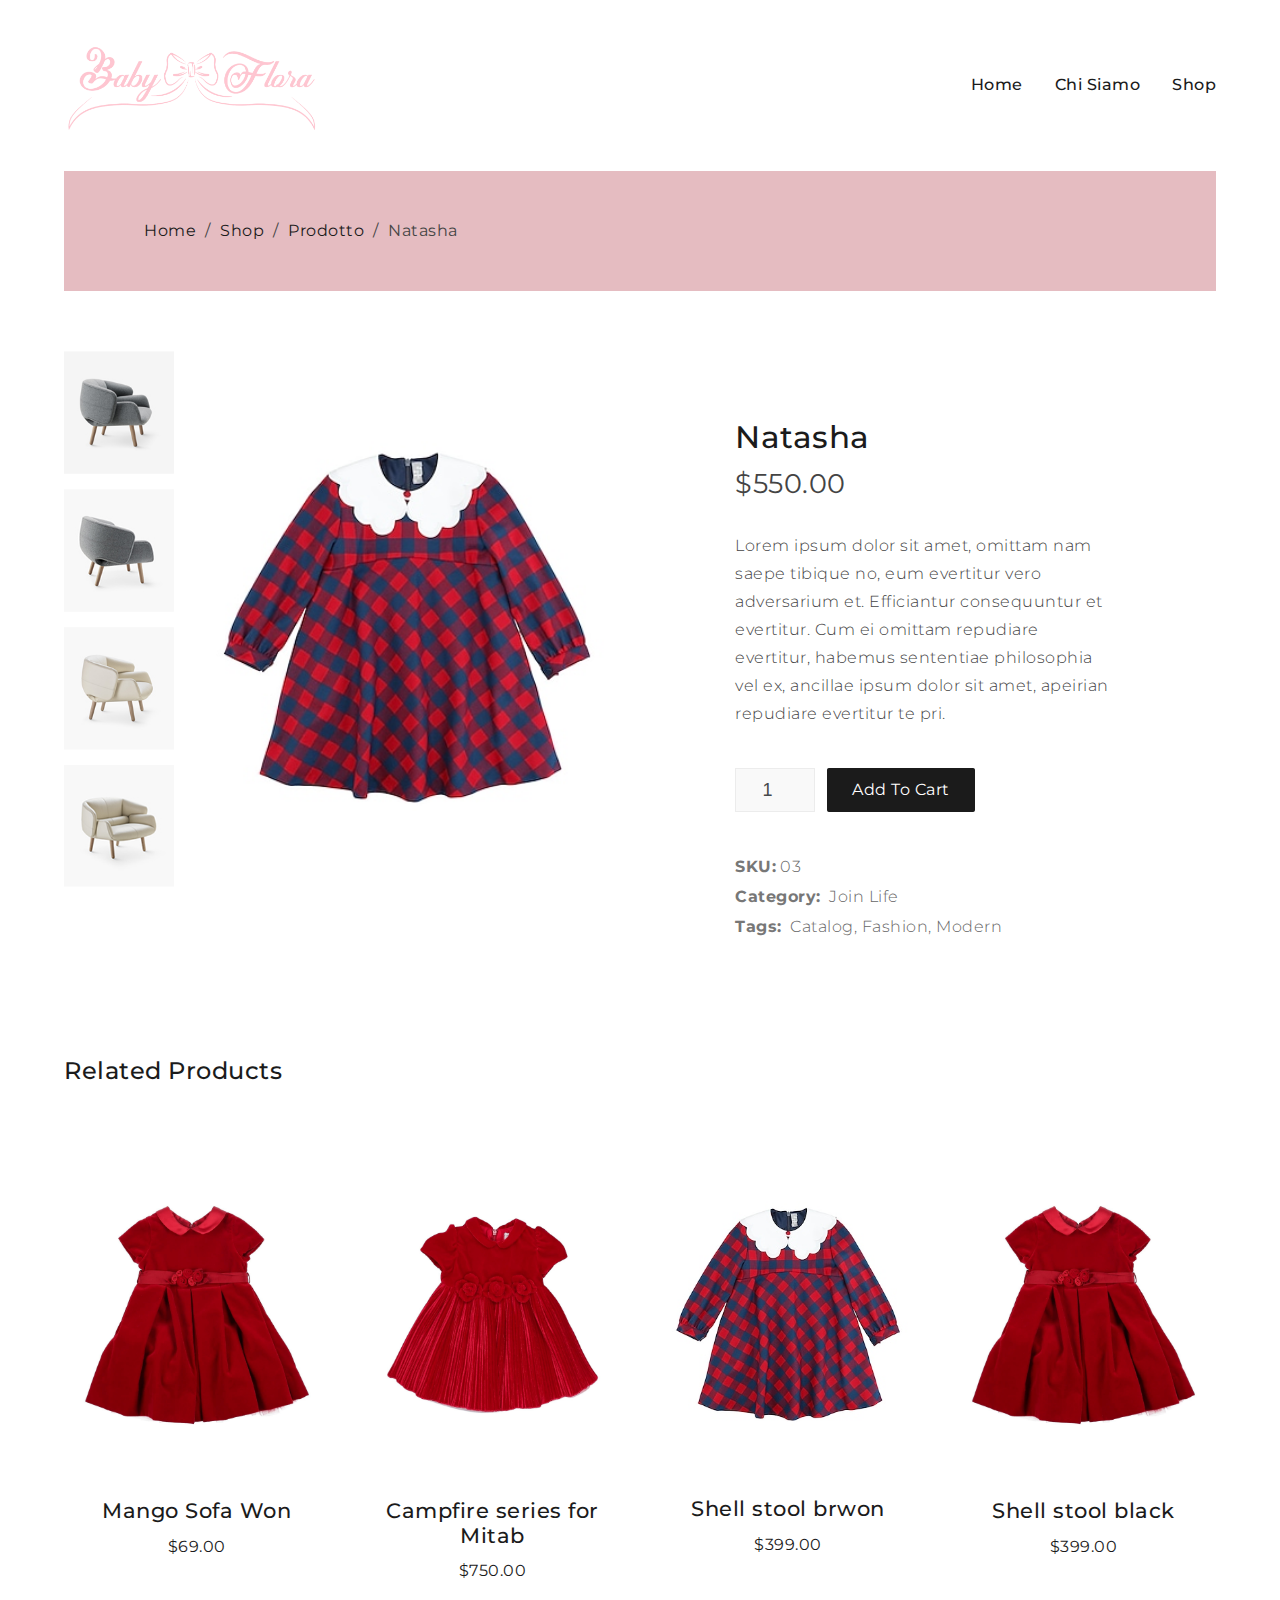
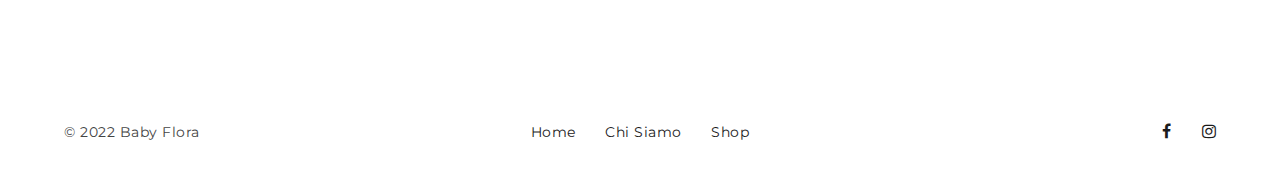
<file: single-product.html>
<!DOCTYPE html>
<html lang="en">


<head>
      <meta charset="utf-8">
      <meta http-equiv="X-UA-Compatible" content="IE=edge">
      <meta name="viewport" content="width=device-width, initial-scale=1">
      <meta name="description" content="">
      <meta name="author" content="">

      <link rel="shortcut icon" href="images/favicon.ico">
      <title>Baby Flora - Prodotti fatti a mano per la tua bambina </title>

      <link href="https://fonts.googleapis.com/css?family=Montserrat:300,400,500,600" rel="stylesheet">

      <link href="css/font-awesome.min.css" rel="stylesheet">

      <link href="css/bootstrap.css" rel="stylesheet">

      <link href="css/style.css" rel="stylesheet">

      <link href="css/aos.css" rel="stylesheet">

      <!--[if lt IE 9]>
      <script src="https://oss.maxcdn.com/libs/html5shiv/3.7.0/html5shiv.js"></script>
      <script src="https://oss.maxcdn.com/libs/respond.js/1.4.2/respond.min.js"></script>
      <![endif]-->
</head>

<body>
      <div id="main-content" class="m-scene">

            <nav class="navbar navbar-toggleable-md px-5-percent">
                  <div class="full-width-container">
                        <button class="navbar-toggler navbar-toggler-right hamburger-menu-btn ml-auto" type="button"
                              data-toggle="collapse" data-target="#navbarNavDropdown" aria-controls="navbarNavDropdown"
                              aria-expanded="false" aria-label="Toggle navigation">
                              <span>toggle menu</span>
                        </button>
                        <a class="navbar-brand" href="index.html">
                              <img src="images/logo.png" width="50%" height="auto" alt="Logo">
                        </a>
                        <div class="collapse navbar-collapse" id="navbarNavDropdown">
                              <ul class="navbar-nav ml-auto">
                                    <li class="active">
                                          <a class="toggle" href="index.html" data-toggle="dropdown">Home</a>

                                    </li>
                                    <li>
                                          <a class="toggle" href="about-us.html" data-toggle="dropdown">Chi Siamo</a>

                                    </li>

                                    <li>
                                          <a class="toggle" href="shop-full-width.html" data-toggle="dropdown">Shop</a>

                                    </li>

                              </ul>
                        </div>
                  </div>
            </nav>

            <div class="page-container scene-main scene-main--fade_In">

                  <div class="etcodes_breadcrumb bg-pink mx-5-percent">
                        <div class="fluid-container">
                              <div class="row">
                                    <div class="col-md-12">
                                          <div class="breadcrumbs">
                                                <span class="first-item">
                                                      <a href="index.html">Home</a>
                                                </span>
                                                <span class="separator">/</span>
                                                <span>
                                                      <a href="shop-full-width.html">Shop</a>
                                                </span>
                                                <span class="separator">/</span>
                                                <span>
                                                      <a href="#">Prodotto</a>
                                                </span>
                                                <span class="separator">/</span>
                                                <span class="last-item">Natasha</span>
                                          </div>
                                    </div>
                              </div>
                        </div>
                  </div>
                  <div class="fluid-container px-5-percent  single-product-content">
                        <div class="row">
                              <div class="col-md-6">
                                    <div class="single-product-images popup_gallery">
                                          <ul class="product-images-gallery">
                                                <li>
                                                      <img src="images/products/fusion_collection_chair02.jpg"
                                                            alt="Product image" width="163" height="182">
                                                </li>
                                                <li>
                                                      <img src="images/products/fusion_collection_chair05.jpg"
                                                            alt="Product image" width="163" height="182">
                                                </li>
                                                <li>
                                                      <img src="images/products/fusion_collection_chair04.jpg"
                                                            alt="Product image" width="163" height="182">
                                                </li>
                                                <li>
                                                      <img src="images/products/fusion_collection_chair03.jpg"
                                                            alt="Product image" width="163" height="182">
                                                </li>
                                          </ul>
                                          <div class="product-hero-image">
                                                <img src="images/products/3.jpeg"
                                                      alt="Product Image" width="686" height="764">
                                          </div>
                                          <div class="clearfix"></div>
                                    </div>
                              </div>
                              <div class="col-md-5">
                                    <div class="single-product-des">
                                          <h2 class="product-title">Natasha</h2>
                                          <div class="single-product-price">$550.00</div>
                                          
                                          <div class="single-product-deta">
                                                <p>
                                                      Lorem ipsum dolor sit amet, omittam nam saepe tibique no, eum
                                                      evertitur vero adversarium et. Efficiantur consequuntur et
                                                      evertitur. Cum ei omittam repudiare evertitur, habemus sententiae
                                                      philosophia vel ex,
                                                      ancillae ipsum dolor sit amet, apeirian repudiare evertitur te
                                                      pri.
                                                </p>
                                                <div class="add-to-cart-warp">
                                                      <div class="quantity d-flex">
                                                            <input type="number" step="1" min="1" name="quantity"
                                                                  value="1" title="Qty"
                                                                  class="input-text qty text total-quantity" size="4">
                                                      </div>
                                                      <a href="#" class="btn btn-default btn-lg add-cart-btn">Add To
                                                            Cart </a>
                                                      <div class="clearfix"></div>
                                                </div>
                                                <ul class="single-product-meta">
                                                      <li>
                                                            <span class="meta-name">SKU:</span>03
                                                      </li>
                                                      <li>
                                                            <span class="meta-name">Category:</span> Join Life
                                                      </li>
                                                      <li>
                                                            <span class="meta-name">Tags:</span> Catalog, Fashion,
                                                            Modern
                                                      </li>
                                                </ul>
                                          </div>
                                    </div>
                              </div>
                        </div>
                        
                        <div class="row mb_40 mt_80">
                              <div class="col-md-12">
                                    <h4>Related Products</h4>
                              </div>
                        </div>
                        <ul class="row products">
                              <li class="product col-md-3 col-sm-6">
                                    <a href="single-product.html">
                                          <img width="430" height="480" src="images/products/1.jpeg"
                                                alt="Mango Sofa Won">
                                          <h2>Mango Sofa Won</h2>
                                          <span class="price">
                                                <span class="amount">
                                                      <span class="currencySymbol">$</span>69.00</span>
                                          </span>
                                    </a>
                                       </li>
                              <li class="product col-md-3 col-sm-6">
                                    <a href="single-product.html">
                                          <img alt="product" src="images/products/2.jpeg" width="430"
                                                height="480" />
                                          <h2>Campfire series for Mitab</h2>
                                          <span class="price">
                                                <span class="amount">
                                                      <span class="currencySymbol">$</span>750.00</span>
                                          </span>
                                    </a>
                                   
                              </li>
                              <li class="product col-md-3 col-sm-6">
                                    <a href="single-product.html">
                                          <img alt="product" src="images/products/3.jpeg" width="430"
                                                height="480" />
                                          <h2>Shell stool brwon</h2>
                                          <span class="price">
                                                <span class="amount">
                                                      <span class="currencySymbol">$</span>399.00</span>
                                          </span>
                                    </a>
                                    
                              </li>
                              <li class="product col-md-3 col-sm-6">
                                    <a href="single-product.html">
                                          <img alt="product" src="images/products/1.jpeg" width="430"
                                                height="480" />
                                          <h2>Shell stool black</h2>
                                          <span class="price">
                                                <span class="amount">
                                                      <span class="currencySymbol">$</span>399.00</span>
                                          </span>
                                    </a>
                                   
                              </li>
                        </ul>
                  </div>

                  <div class="px-5-percent">
                        <footer>
                              <div class="footer_container">
                                    <div class="fluid-container">
                                          <div class="row align-items-center">
                                                <div class="col-lg-4">
                                                      <p>
                                                            © 2022 Baby Flora
                                                      </p>
                                                </div>
                                                <div class="col-lg-4">
                                                      <ul class="footer_nav align-center">
                                                            <li>
                                                                  <a href="index.html"
                                                                        target="blank" title="portfolio">Home</a>
                                                            </li>
                                                            <li>
                                                                  <a href="about-us.html"
                                                                        target="blank" title="portfolio">Chi Siamo</a>
                                                            </li>
                                                            <li>
                                                                  <a href="shop-full-width.html" target="blank"
                                                                        title="shop">Shop</a>
                                                            </li>
                                                      </ul>
                                                </div>
                                                <div class="col-lg-4 align-right">
                                                      <ul class="list-inline">
                                                            <li>
                                                                  <a href="https://www.facebook.com/energeticthemes">
                                                                        <i class="fa fa-facebook"
                                                                              aria-hidden="true"></i>
                                                                  </a>
                                                            </li>
                                                            <li>
                                                                  <a href="https://instagram.com/energeticthemes">
                                                                        <i class="fa fa-instagram"
                                                                              aria-hidden="true"></i>
                                                                  </a>
                                                            </li>
                                                      </ul>
                                                </div>
                                          </div>
                                    </div>
                              </div>
                        </footer>
                  </div>
            </div>
      </div>


      <script type="text/javascript" src="js/jquery.min.js"></script>
      <script src="js/bootstrap.min.js"></script>
      <script type="text/javascript" src="js/plugins.min.js"></script>
      <script type="text/javascript" src="js/jquery.smoothState.min.js"></script>
       <script type="text/javascript" src="js/main.js"></script>
</body>


</html>
</file>
<file: css/style.css>
/*------------------------------------------------------------------
* Profound - Multi-Concept Template for Creative Agencies and Freelancers
* Version: 1.0
* Last change:  15/8/17
* http://www.#/templates/profound/index.html
* DATE: 15/8/17

1 - BASE 
  - Basic elements 
  - Titles
  - Hero title for Page main title
  - Coming Soon 
2 - Header
  - Brand logo
  - Main Nav Menu 
  -- Sideheader Menu
  -- Center header Menu
  - Top Header
  - Header and nav Mobile style
3 - Portfolio 
  - Single Portfolio
  - Work Filter
  - Portfolio col layouts
  - slider portfolio
4 - Shop
5 - Blog - posts
  - Post Author
  - Comments Box
6 - Contact Form
7 - Sidebar and widget
8 - Elements
   - Team Person Box
   - Testimonials
   - Clients list box style
   - Service Boxs
   - Video story box
   - Counter OR Fun Fact Box 
   - icon list
   - Google map
   - Parallax bg
   - Buttons
   - Price Plan
   - Countdown
   - Video background panel
   - Instagram Feed
9 - Plugins CSS 
   - owl
   - Magnific Popup CSS
   - Hover Effects 
   - SmoothState styling
10 - Important and custom css
11 - Extra CSS

------------------------------------------------------------------*/


/*=================================================
1 - BASE 
=================================================*/


/** Typography **/

html {
    font-size: 100%;
}

@media all and (max-width: 768px) {
    html {
        font-size: 93.75%;
    }
}

body {
    max-width: 100%;
    overflow-x: hidden;
    font-family: 'Montserrat', sans-serif;
    font-size: 16px;
    line-height: 1.75;
    letter-spacing: 0.5px;
    color:#444;
    font-weight: 300;
    -webkit-font-smoothing: antialiased;
    -moz-osx-font-smoothing: grayscale;
}

h1,
h2,
h3,
h4,
h5,
h6,
.h1,
.h2,
.h3,
.h4,
.h5,
.h6 {
    color: #1b1b1b;
    font-variant-ligatures: common-ligatures;
    margin-top: 0.236em;
    margin-bottom: 21px;
    line-height: 1.17; 
}

h1,
.h1 {
    font-size: 40px;
}

h2,
.h2 {
    font-size: 32px;
}

h3,
.h3 {
    font-size: 28px;
}

h4,
.h4 {
    font-size: 24px;
}

h5,
.h5 {
    font-size: 20px;
}

h6,
.h6 {
    font-size: 16px;
}

.lead {
    line-height: 1.65;
    font-weight: 400;
    font-size:20px;
} 

.h1-large {
    font-size: 60px;
}
.font-regular {
    font-weight: 400;
}
.font-bold {
    font-weight: bold;
}

p,
ul,
ol,
pre,
table,
blockquote {
    margin-bottom: 1.3em;
}

ul,
ol {
    list-style: none;
    line-height: 1.85714286em;
}

ul.bullets {
    list-style: inside;
}

ol {
    list-style-type: upper-roman;
    list-style-position: inside;
}

blockquote {
    font-size: 1.78571429em;
    line-height: 1.5em;
    padding: 0;
    margin: 0;
    border-left: 0;
}

strong {
    font-weight: 500;
}

hr {
    margin: 1.85714286em 0;
    border-color: #fafafa;
}

a:hover,
a:focus,
a:active {
    text-decoration: none;
    outline: none;
}

a,
p a {
    color:#1b1b1b;
    text-decoration: none;
    cursor: pointer;
    -webkit-transition: all .15s linear;
    -moz-transition: all .15s linear;
    -o-transition: all .15s linear;
    transition: all .15s linear;
}

a:hover,
a:focus,
.page-link:focus,
.page-link:hover {
    color: #5d5d5d;
    text-decoration: none;
}

@media (min-width: 1200px) {
    .container {
        width: 1300px;
    }
}

blockquote,
.blockquote {
    margin: 2.5rem 0;
    font-style: italic;
    font-size: 1.7em;
    font-family: Georgia, "Times New Roman", Times, serif;
    padding-left: 0;
    line-height: 1.556;
    color: #202020;
}

.blockquote-reverse {
    padding-right: 0;
    padding-left: 0;
    text-align: right;
    border-right: 0;
    border-left: 0;
}

.blockquote-small {
    font-size: 1.4em;
}

.blockquote-footer {
    background: transparent;
    padding: 0;
}

address {
    margin: 20px 0;
}

textarea,
input[type],
.form-control {
    display: block;
    width: 100%;
    padding: 0.9rem 1.5rem;
    font-size: 0.8rem;
    line-height: 1.25;
    color: #464a4c;
    background-color: #fff;
    background-image: none;
    -webkit-background-clip: padding-box;
    background-clip: padding-box;
    border: 1px solid #ececec;
    border-radius: 0.25rem;
    -webkit-transition: border-color ease-in-out 0.15s, -webkit-box-shadow ease-in-out 0.15s;
    transition: border-color ease-in-out 0.15s, -webkit-box-shadow ease-in-out 0.15s;
    -o-transition: border-color ease-in-out 0.15s, box-shadow ease-in-out 0.15s;
    transition: border-color ease-in-out 0.15s, box-shadow ease-in-out 0.15s;
    transition: border-color ease-in-out 0.15s, box-shadow ease-in-out 0.15s, -webkit-box-shadow ease-in-out 0.15s;
}

.form-control-lg,
.input-group-lg>.form-control,
.input-group-lg>.input-group-addon,
.input-group-lg>.input-group-btn>.btn {
    font-size: 0.9rem;
    padding: 1.1rem 1.6rem;
}

.form-control::-webkit-input-placeholder {
    color: #999;
    opacity: 1;
}

.form-control::-moz-placeholder {
    color: #999;
    opacity: 1;
}

.form-control:-ms-input-placeholder {
    color: #999;
    opacity: 1;
}

.form-control::placeholder {
    color: #999;
    opacity: 1;
}

img {
    display: block;
    max-width: 100%;
    height: auto;
}

.full_wrapper {
    padding-right: 5%;
    padding-left: 5%;
}

.box_layout_wrapper {
    padding: 0 3%;
}

.relative {
    position: relative;
}


/*Footer */

footer {
    background: #fafafa;
}

footer .widget-title {
    margin-bottom: 0.7em;
    letter-spacing: 0.03em;
}

.footer_widgets {
    margin: 0;
    padding: 80px 0 40px;
}

.footer_divider {
    margin-top: 30px;
    border-bottom: 1px solid #e9e9e9;
    clear: both;
}

.footer_container {
    padding: 47px 0;
    background: #ffffff;
    font-size: 14px;
    font-weight: 400;
}
.footer_container p {
    
    margin-bottom: 0;
}
.footer_container .fa {
    font-size: 16px;
}
.footer_container ul {
    margin: 0;
}
.footer_nav {
    list-style: none;
    padding: 0;
}

.footer_nav li {
    display: inline-block;
    padding-right:25px;
}

.footer_nav li:last-child {
    padding-right: 0;
}

.footer_nav li a {
    color: #7d7d7d;
}

.footer_nav li a:hover {
    color: #3d3d3d;
}

.footer_nav li:last-child:after {
    content: "";
}

footer:not(.dark_bg) a {
    color: #1b1b1b;
}

.dark_bg {
    background: #141414;
    color: #f1f1f1;
}

.dark_bg h1,
.dark_bg h2,
.dark_bg h3,
.dark_bg h4,
.dark_bg h5,
.dark_bg h6,
.dark_bg a,
.dark_bg .footer_nav li a {
    color: #f1f1f1;
}

.dark_bg .footer_divider {
    border-color: #3c3c3c;
}

.dark_bg .widget-title {
    color: #f1f1f1;
}

@media only screen and (max-width:992px) {
    .footer_container {
        padding: 40px 0 25px;}
    .footer_container, .footer_container .align-right {
        text-align: center !important;
    } 
    .footer_container .col-lg-4 {
        margin-bottom: 20px;
    } 
}

.bg_grey {
    background: #fafafa;
}

.thirdhalf_height {
    min-height: 400px;
}

.separator {
    width: 62px;
    height: 3px;
    background: #1b1b1b;
    margin-bottom: 20px;
}

.left-dash {
    position: relative;
}

.left-dash:before {
    content: '';
    position: absolute;
    left: -5rem;
    top: 50%;
    transform: translate(0, -50%);
    margin-top: 0;
    margin-bottom: 0;
    height: 2px;
    width: 4rem;
    background: #1b1b1c;
    display: inline-block;
    vertical-align: middle;
}

.right-dash {
    position: relative;
}

.right-dash:before {
    content: '';
    position: absolute;
    right: -5rem;
    top: 50%;
    transform: translate(0, -50%);
    margin-top: 0;
    margin-bottom: 0;
    height: 2px;
    width: 4rem;
    background: #1b1b1c;
    display: inline-block;
    vertical-align: middle;
}

.align-center .separator {
    margin-left: auto;
    margin-right: auto;
}

.align-right .separator {
    margin-left: auto;
}


/* Titles */


.view-more-rec {
    width: 130px;
    height: 40px;
    background-color:#0b0a0f;
    margin-bottom: 20px;
    border-radius: 2em;
    color: white;

}



/*Box Shdows*/

.box_shadow_1 {
    -webkit-box-shadow: 0 1px 3px rgba(0, 0, 0, 0.12), 0 1px 2px rgba(0, 0, 0, 0.24);
    -moz-box-shadow: 0 1px 3px rgba(0, 0, 0, 0.12), 0 1px 2px rgba(0, 0, 0, 0.24);
    box-shadow: 0 1px 3px rgba(0, 0, 0, 0.12), 0 1px 2px rgba(0, 0, 0, 0.24);
    transition: all 0.3s cubic-bezier(.25, .8, .25, 1);
}

.box_shadow_1:hover {
    -webkit-box-shadow: 0 14px 28px rgba(0, 0, 0, 0.25), 0 10px 10px rgba(0, 0, 0, 0.22);
    -moz-box-shadow: 0 14px 28px rgba(0, 0, 0, 0.25), 0 10px 10px rgba(0, 0, 0, 0.22);
    box-shadow: 0 14px 28px rgba(0, 0, 0, 0.25), 0 10px 10px rgba(0, 0, 0, 0.22);
}

.box_shadow_2 {
    -webkit-box-shadow: 0 3px 6px rgba(0, 0, 0, 0.16), 0 3px 6px rgba(0, 0, 0, 0.23);
    -moz-box-shadow: 0 3px 6px rgba(0, 0, 0, 0.16), 0 3px 6px rgba(0, 0, 0, 0.23);
    box-shadow: 0 3px 6px rgba(0, 0, 0, 0.16), 0 3px 6px rgba(0, 0, 0, 0.23);
}

.box_shadow_3 {
    -webkit-box-shadow: 0 10px 20px rgba(0, 0, 0, 0.19), 0 6px 6px rgba(0, 0, 0, 0.23);
    -moz-box-shadow: 0 10px 20px rgba(0, 0, 0, 0.19), 0 6px 6px rgba(0, 0, 0, 0.23);
    box-shadow: 0 10px 20px rgba(0, 0, 0, 0.19), 0 6px 6px rgba(0, 0, 0, 0.23);
}

.box_shadow_4 {
    -webkit-box-shadow: 0 14px 28px rgba(0, 0, 0, 0.25), 0 10px 10px rgba(0, 0, 0, 0.22);
    -moz-box-shadow: 0 14px 28px rgba(0, 0, 0, 0.25), 0 10px 10px rgba(0, 0, 0, 0.22);
    box-shadow: 0 14px 28px rgba(0, 0, 0, 0.25), 0 10px 10px rgba(0, 0, 0, 0.22);
}

.box_shadow_5 {
    -webkit-box-shadow: 0 19px 38px rgba(0, 0, 0, 0.30), 0 15px 12px rgba(0, 0, 0, 0.22);
    -moz-box-shadow: 0 19px 38px rgba(0, 0, 0, 0.30), 0 15px 12px rgba(0, 0, 0, 0.22);
    box-shadow: 0 19px 38px rgba(0, 0, 0, 0.30), 0 15px 12px rgba(0, 0, 0, 0.22);
}

.box_shadow_6 {
    -moz-box-shadow: rgba(0, 0, 0, 0.17) 0 14px 24px 0;
    -webkit-box-shadow: rgba(0, 0, 0, 0.17) 0 14px 24px 0;
    box-shadow: rgba(0, 0, 0, 0.17) 0 14px 24px 0;
}

.divider {
    background: #dadada;
    width: 100%;
    height: 1px;
}


/* Hero title for Page main title */

.hero_title_container {
    min-height: 300px;
    background-color: #f4f4f4;
    background: url(../images/image-credit-nendo-43.jpg);
    background-position: center center;
    background-size: cover;
    background-repeat: no-repeat;
}
.hero_title_small h1 {
    font-size: 2.618em;
    font-weight: 500;
   
}

.hero_title_small h1,
.hero_title_small h1 a {
    
    color: #0b0b0b;
}

.hero_title_small p {
    color: #0b0b0b;
}
@media (max-height: 768px) and (max-width: 1366px) {
    .hero_title_container {
        padding: 2rem 0;
    }.hero_title_container  .hero_title h1 {
        font-size: 2em;
    }
}
@media only screen and (max-width: 950px) {
    .hero_title_container {
        min-height: 380px;
    }
}

@media only screen and (max-width: 450px) {
    .hero_title_container {
        min-height: 450px;
    }
    .hero_title_container .hero_box {
        width: 100% !important;
    }
}

.etcodes_breadcrumb {
    padding: 2.9rem 80px;
    background: #f4f4f4;
    font-weight: 400;
}

.breadcrumbs a:not(:first-child),
.breadcrumbs span:not(:first-child) {
    margin-left: 0.15rem;
}

.breadcrumbs a:not(:last-child),
.breadcrumbs span:not(:last-child) {
    margin-right: 0.15rem;
}

.breadcrumbs .separator {
    background: none;
}
/*=================================================
2 - Header 
=================================================*/

.absolute_header {
    position: absolute;
    top: 0;
    right: 0;
    left: 0;
    z-index: 1030;
}

.fixed-top {
    -moz-transition: .25s ease-in;
    -o-transition: .25s ease-in;
    -webkit-transition: .25s ease-in;
    transition: .25s ease-in;
}

.absolute_header.fixed-top {
    position: absolute;
    background: transparent;
}

.sticky_header_runing,
.absolute_header.fixed-top.sticky_header_runing {
    background: #FFF;
    position: fixed;
    width: 100%;
    left: 0;
    top: 0;
    z-index: 1030;
    -webkit-box-shadow: 0 1px 3px rgba(0, 0, 0, 0.11);
    -moz-box-shadow: 0 1px 3px rgba(0, 0, 0, 0.11);
    box-shadow: 0 1px 3px rgba(0, 0, 0, 0.11);
    padding-top: 15px;
    padding-bottom: 15px;
}
@media (min-width: 768px) {
 
.absolute_md_header {
        position: absolute;
        top: 0;
        right: 0;
        left: 0;
        z-index: 1030;
    }
   
}
/**** Logo ****/

.logo {
    width: 145px;
}

.logo h1 {
    font-size: 18px;
    text-transform: uppercase;
    font-weight: 800;
    margin-top: 10px;
}

.logo,
.main-nav,
.searbar {
    display: table-cell;
    vertical-align: middle;
    position: relative;
}

.bar-module {
    padding-left: 1.8em;
}


/**** Main Nav Menu ****/

.navbar {
    padding-top: 32px;
    padding-bottom: 32px;
}

.navbar-nav>li:not(:last-child) {
    margin-right: 2em;
}

.navbar-nav>li {
    position: relative;
}

.navbar-nav>li,
.navbar-nav>li>a {
    font-size: 1em;
    line-height: 2.3em;
    font-weight: 500; 
}
 
.counter-shop-box{
    
    display: block;
    position: absolute;
    top: -15px;
    left: 4px;
    height: 23px;
    width: 23px;
    padding: 0 7px;
    line-height: 1.5em;
    color: white;
    text-shadow: 0 1px rgba(0, 0, 0, 0.25);  
    border-radius: 50px;
    -webkit-box-shadow: inset 0 1px rgba(255, 255, 255, 0.3), 0 1px 1px rgba(0, 0, 0, 0.08);
    box-shadow: inset 0 1px rgba(255, 255, 255, 0.3), 0 1px 1px rgba(0, 0, 0, 0.08);
    background: #0b0b0b;

    
}


@media only screen and (max-width:992px) {
 
.counter-shop-box{
    top: 10px;
    left: 22px;
}
}

.navbar .navbar-nav>li.current>a,
.navbar .sidebar-menu>li.current>a {
    position: relative;
}

.navbar li>ul .current>a {
    color: #1b1b1b;
}

.dropdown-menu {
    font-size: 0.92em;
    min-width: 200px;
    padding: 1rem 0;
    border: none;
    box-shadow: 0 0 25px 0 rgba(0, 0, 0, 0.08);
    -webkit-box-shadow: 0 0 25px 0 rgba(0, 0, 0, 0.08);
    border-radius: 0;
}

.navbar-nav .show>.dropdown-menu {
    animation-name: dropdownNavEffect;
    animation-duration: .3s;
    animation-iteration-count: 1;
    animation-timing-function: ease;
    animation-fill-mode: forwards;
    -webkit-animation-name: dropdownNavEffect;
    -webkit-animation-duration: .3s;
    -webkit-animation-iteration-count: 1;
    -webkit-animation-timing-function: ease;
    -webkit-animation-fill-mode: forwards;
}

@-webkit-keyframes dropdownNavEffect {
    from {
        opacity: 0;
    }
    to {
        opacity: 1;
    }
}

@keyframes dropdownNavEffect {
    from {
        opacity: 0;
    }
    to {
        opacity: 1;
    }
}

.navbar-nav>li>.dropdown-menu {
    margin: 1rem 0 0;
}

.navbar-nav>li>.dropdown-menu li {
    margin-right: 0.8rem;
}

.navbar-nav>li>.dropdown-menu li a {
    position: relative;
    text-transform: initial;
}

.navbar-nav>li>.dropdown-menu .dropdown-toggle::after {
    display: inline-block;
    width: 0;
    height: 0;
    margin-left: 0.3em;
    vertical-align: middle;
    content: "";
    border-top: 0.3em solid transparent;
    border-bottom: 0.3em solid transparent;
    border-right: 0.3em solid transparent;
    border-left: 0.3em solid;
    right: 0.5rem;
    top: 50%;
    transform: translate(0, -50%);
    position: absolute;
}

.navbar-nav .dropdown-menu a {
    display: block;
    width: 100%;
    padding: 3px 1.5rem;
    clear: both;
    line-height: 1.95em;
    font-weight: 400;
    color: #292b2c;
    text-align: inherit;
    white-space: nowrap;
    background: 0 0;
    border: 0;
}

@media (max-width:991px) {
    .navbar .navbar-nav>li.current>a:before {
        width: 50px;
        top: 27px;
    }
}

@media (min-width: 767px) {
    .navbar-nav .dropdown-menu .caret {
        transform: rotate(-90deg);
    }
}

@media (max-width: 450px) {
    .navbar-toggleable-md>.container {
        width: 100%;
    }
    .navbar-toggleable-md>.full-width-container {
        width: 100%;
    }
}
/* Center Header */
.navbar.header-center  {
    padding-top: 40px;
    padding-bottom: 40px;
}
.navbar.header-center .row {
    width: 100%;
}
.navbar.header-center .navbar-brand {
    width: 100%;
}
.navbar.header-center .navbar-brand img {
    margin-left: auto;
    margin-right: auto;    
}

@media (min-width: 992px) {
    .navbar.header-three.navbar-toggleable-md>.container, .navbar.header-three.navbar-toggleable-md>.full-width-container {
        display: block;
        text-align: center;
    }
    .navbar.header-three.navbar-toggleable-md>.container .navbar-nav, .navbar.header-three.navbar-toggleable-md>.full-width-container .navbar-nav {
        margin-right: auto;
        margin-left: auto;
    }
    .navbar.header-four.navbar-toggleable-md>.container, .navbar.header-four.navbar-toggleable-md>.full-width-container {
        display: block;
    }
    .navbar.header-three.navbar-toggleable-md>.container .navbar-brand, .navbar.header-three.navbar-toggleable-md>.full-width-container .navbar-brand {
        
    margin: 15px auto 20px;
    }
}

/*Mega Menu*/

@media screen and (min-width:992px) {
    .mega_menu_holder {
        position: static !important;
    }
    .mega_menu {
        width: 100%;
        padding: 2.5rem 0;
    }
    .mega_menu_holder.show>.dropdown-menu {
        display: -webkit-box;
        display: -webkit-flex;
        display: -ms-flexbox;
        display: flex;
        -webkit-justify-content: space-around;
        -ms-flex-pack: distribute;
        justify-content: space-around;
    }
    .header-center .mega_menu_holder.show>.dropdown-menu { 
        
    width: 90vw;
    }
    .mega_menu_holder .mega_menu .dropdown-menu {
        display: block;
        position: relative;
        top: 0;
        border: none;
        box-shadow: none;
    }
    .mega_menu_holder .mega_menu>li>a {
        font-size: 1.035em;
        font-weight: 500;
    }
    .mega_menu_holder .mega_menu>li:not(:first-child) {
        border-left: solid 1px #f0f0f0;
    }
    .mega_menu_holder .mega_menu.dropdown-menu .dropdown-toggle::after {
        border: none;
    }
    
}


/*Hamburger menu button*/

.hamburger-menu-btn {
    display: block;
    position: relative;
    overflow: hidden;
    margin: 0;
    padding: 0;
    width: 40px;
    height: 40px;
    font-size: 0;
    text-indent: -9999px;
    box-shadow: none;
    border-radius: none;
    border: none;
    cursor: pointer;
    transition: background 0.3s;
    background-color: transparent;
}

.navbar-toggler-right.hamburger-menu-btn {
    position: absolute;
    right: 1rem;
}

.hamburger-menu-btn:focus {
    outline: none;
}

.hamburger-menu-btn span {
    transition: background 0s 0.3s;
}

.hamburger-menu-btn span::before,
.hamburger-menu-btn span::after {
    transition-duration: 0.3s, 0.3s;
    transition-delay: 0.3s, 0s;
}

.hamburger-menu-btn span::before {
    transition-property: top, transform;
}

.hamburger-menu-btn span::after {
    transition-property: bottom, transform;
}

.hamburger-menu-btn span {
    display: block;
    position: absolute;
    top: 25px;
    left: 5px;
    right: 5px;
    height: 1px;
    background: #FFC6D1;
}

.hamburger-menu-btn span::before,
.hamburger-menu-btn span::after {
    position: absolute;
    display: block;
    left: 0;
    width: 100%;
    height: 1px;
    background-color: #FFC6D1;
    content: "";
}

.hamburger-menu-btn span::before {
    top: -10px;
}

.hamburger-menu-btn span::after {
    bottom: -10px;
}

.hamburger-menu-btn.hamburger-circle {
    border-radius: 50%;
}

.hamburger-menu-btn.hamburger-circle span {
    top: 25px;
    left: 16px;
    right: 16px;
    height: 3px;
}

.hamburger-menu-btn.hamburger-circle span::before,
.hamburger-menu-btn.hamburger-circle span::after {
    height: 3px;
}

.hamburger-menu-btn.hamburger-circle span::before {
    top: -7px;
}

.hamburger-menu-btn.hamburger-circle span::after {
    bottom: -7px;
}


/* active state, i.e. menu open */

.hamburger-menu-btn.for-fullscreen.is-active {
    position: fixed;
    right: 48px;
    top: 20px;
}

.hamburger-menu-btn.is-active span {
    background: none;
}

.hamburger-menu-btn.is-active span::before {
    top: 0;
    transform: rotate(45deg);
}

.hamburger-menu-btn.is-active span::after {
    bottom: 0;
    transform: rotate(-45deg);
}

.hamburger-menu-btn.is-active span::before,
.hamburger-menu-btn.is-active span::after {
    transition-delay: 0s, 0.3s;
}


/* Fullscreen menu */

.fullscreen-menu-holder {
    position: fixed;
    width: 100%;
    height: 100%;
    top: 0;
    left: 0;
    overflow-y: scroll;
    z-index: 105;
    background: #141414;
    padding: 0 12%;
    opacity: 0;
    visibility: hidden;
    transition: opacity 0.5s, visibility 0s 0.5s;
}

.fullscreen-menu-holder.is-active {
    opacity: 1;
    visibility: visible;
    transition: opacity 0.5s;
}

.fullscreen-menu-holder .d-flex {
    padding: 100px 0;
}

.fullscreen-menu-holder .sidebar-menu {
    min-width: 40%;
}

.fullscreen-menu-holder .sidebar-menu>li {
    line-height: 1.024em;
    font-size: 3.125em;
    margin-bottom: .4206684rem;
    margin-top: .5793316rem;
    font-weight: 800;
}

.fullscreen-menu-holder .sidebar-menu>li li,
.fullscreen-menu-holder .sidebar-menu>li li a {
    line-height: 1.024em;
    font-size: 0.8em;
    margin-bottom: .4206684rem;
    margin-top: .5793316rem;
    font-weight: 500;
}

.fullscreen-menu-holder .sidebar-menu li>a>.fa-plus {
    margin-top: 1.1rem;
    font-size: 0.6em;
    line-height: 1.024em;
    font-weight: 300;
}

.fullscreen-menu-holder .sidebar-menu>li a {
    color: #fff;
}

.hamburger-menu-btn {
    z-index: 999;
}

.fullscreen-menu-holder.is-active .sidebar-menu>li {
    -webkit-animation: text_up_animate .4s ease-out both .5s;
    -moz-animation: text_up_animate .4s ease-out both .5s;
    animation: text_up_animate .4s ease-out both .5s;
    animation-delay: 70ms;
}

.fullscreen-menu-holder.is-active .sidebar-menu>li:nth-child(1) {
    animation-delay: 70ms;
}

.fullscreen-menu-holder.is-active .sidebar-menu>li:nth-child(2) {
    animation-delay: 140ms;
}

.fullscreen-menu-holder.is-active .sidebar-menu>li:nth-child(3) {
    animation-delay: 210ms;
}

.fullscreen-menu-holder.is-active .sidebar-menu>li:nth-child(4) {
    animation-delay: 280ms;
}

.fullscreen-menu-holder.is-active .sidebar-menu>li:nth-child(5) {
    animation-delay: 350ms;
}

.fullscreen-menu-holder.is-active .sidebar-menu>li:nth-child(6) {
    animation-delay: 420ms;
}

.fullscreen-menu-holder.is-active .sidebar-menu>li:nth-child(7) {
    animation-delay: 490ms;
}

.fullscreen-menu-holder.is-active .sidebar-menu>li:nth-child(8) {
    animation-delay: 560ms;
}

.fullscreen-menu-holder.is-active .sidebar-menu>li:nth-child(9) {
    animation-delay: 630ms;
}

.fullscreen-menu-holder.is-active .sidebar-menu>li:nth-child(10) {
    animation-delay: 700ms;
}

.fullscreen-menu-holder.is-active .sidebar-menu>li:nth-child(11) {
    animation-delay: 770ms;
}

.fullscreen-menu-holder.is-active .sidebar-menu>li:nth-child(12) {
    animation-delay: 840ms;
}

.fullscreen-menu-holder.is-active .sidebar-menu>li:nth-child(13) {
    animation-delay: 910ms;
}

.fullscreen-menu-holder.is-active .sidebar-menu>li:nth-child(14) {
    animation-delay: 980ms;
}

.fullscreen-menu-holder.is-active .sidebar-menu>li:nth-child(18) {
    animation-delay: 1050ms;
}

.fullscreen-menu-holder.is-active .sidebar-menu>li:nth-child(16) {
    animation-delay: 1120ms;
}

.fullscreen-menu-holder.is-active .sidebar-menu>li:nth-child(17) {
    animation-delay: 1190ms;
}

.fullscreen-menu-holder.is-active .sidebar-menu>li:nth-child(18) {
    animation-delay: 1260ms;
}

.fullscreen-menu-holder.is-active .sidebar-menu>li:nth-child(19) {
    animation-delay: 1330ms;
}

.fullscreen-menu-holder.is-active .sidebar-menu>li:nth-child(20) {
    animation-delay: 1400ms;
}

@-webkit-keyframes text_up_animate {
    0% {
        opacity: 0;
        -webkit-transform: translateY(60px)
    }
    100% {
        opacity: 1;
        -webkit-transform: translateY(0)
    }
}

@-moz-keyframes text_up_animate {
    0% {
        opacity: 0;
        -moz-transform: translateY(60px)
    }
    100% {
        opacity: 1;
        -moz-transform: translateY(0)
    }
}

@keyframes text_up_animate {
    0% {
        opacity: 0;
        transform: translateY(60px)
    }
    100% {
        opacity: 1;
        transform: translateY(0)
    }
}


/*Side nav menu */

.sidebar-nav {
    position: fixed;
    top: 0;
    height: 100vh;
    width: 300px;
    padding: 1rem 2.3rem;
    z-index: 999;
    background: #fff;
}

.container-for-sidebar-menu {
    position: relative;
    min-height: 300px;
    margin: 0 0 0 300px;
}

.sidebar-nav .navbar-brand {
    margin: 2rem 0 2.5rem;
    width: 100%;
}

.sidebar-nav .navbar-nav>li,
.sidebar-nav .navbar-nav>li>a {
    display: block;
    color: #fff;
    font-size: 1.1em;
}

.sidebar-nav .bar-module {
    padding-left: 0;
    position: absolute;
    bottom: 23px;
}

.sidebar-menu {
    list-style: none;
    margin: 0 0 2rem 0;
    padding: 0;
}

.sidebar-menu>li {
    font-size: 1.1em;
    font-weight: 500;
    position: relative;
    margin: 0;
    padding: 0;
}

.sidebar-menu>li>a {
    padding: 0.8rem 0;
    display: block;
    border-left: 3px solid transparent;
}

.sidebar-menu>li>a>.fa {
    width: 20px;
}

.sidebar-menu>li:hover>a,
.sidebar-menu>li.active>a {
    color: #1b1b1b;
}

.sidebar-menu>li .label,
.sidebar-menu>li .badge {
    margin-top: 3px;
    margin-right: 5px;
}

.sidebar-menu li.sidebar-header {
    padding: 10px 25px 10px 15px;
    font-size: 12px;
    color: #f1f1f1;
    background: #1a2226;
}

.sidebar-menu li>a>.fa-plus {
    width: auto;
    height: auto;
    padding: 0;
    margin-right: 10px;
    margin-top: 3px;
    font-size: 0.9em;
    line-height: 1.4em;
    font-weight: 300;
}

.sidebar-menu li.active>a>.fa-plus:before {
    content: "\f068";
}

.sidebar-menu li.active>.sidebar-submenu {
    display: block;
}

.sidebar-menu a {
    text-decoration: none;
}

.sidebar-menu .sidebar-submenu {
    display: none;
    list-style: none;
    padding: 0 0 0.5rem 0.5rem;
    margin: 0 1px;
}

.sidebar-menu .sidebar-submenu .sidebar-submenu {
    padding-left: 20px;
}

.sidebar-menu .sidebar-submenu>li>a {
    padding: 5px 5px 5px 15px;
    display: block;
    font-size: 14px;
}

.sidebar-menu .sidebar-submenu>li>a>.fa {
    width: 20px;
}

.sidebar-menu .sidebar-submenu>li>a>.fa-angle-left,
.sidebar-menu .sidebar-submenu>li>a>.fa-angle-down {
    width: auto;
}

.sidebar-menu .sidebar-submenu>li.active>a,
.sidebar-menu .sidebar-submenu>li>a:hover {
    color: #1b1b1b;
}


/*Navbar for mobile*/

@media only screen and (max-width: 992px) {
    .navbar-nav {
        background: #fff;
        padding: 2rem 2rem;
        box-shadow: 0 0 25px 0 rgba(0, 0, 0, 0.08);
        -webkit-box-shadow: 0 0 25px 0 rgba(0, 0, 0, 0.08);
    }
    
.header-center .navbar-nav {
    margin-bottom: 40px;
}
    .navbar-nav>li,
    .white_color .navbar-nav>li>a {
        color: #393939;
    }
    .navbar-nav li:not(:last-child) a,
    .navbar-nav .dropdown-menu li:not(:last-child) a {
        position: relative;
        display: block;
        padding: 0.7rem 0;
        border-bottom: 1px solid #e4e4e4;
        color: #393939;
    }
    .navbar-nav li a,
    .navbar-nav .dropdown-menu li a {
        padding: 0.7rem 0;
        position: relative;
        display: block;
    }
    .dropdown-menu {
        box-shadow: none;
        -webkit-box-shadow: none;
    }
    .navbar-nav>li>.dropdown-menu,
    .dropdown-menu {
        padding: 0;
        margin: 0 0 0 1rem;
    }
    .navbar-nav .dropdown-divider {
        display: none;
    }
    .fullscreen-menu-holder .sidebar-menu>li {
        line-height: 1.024em;
        font-size: 1.1em;
        font-weight: 500;
        margin-bottom: .4206684rem;
        margin-top: .5793316rem;
    }
    .sidebar-menu .sidebar-submenu {
        padding: 0 0 0 0.5rem;
    }
    .fullscreen-menu-holder .sidebar-menu li>a>.fa-plus {
        margin-top: 0.15rem;
    }
    .fullscreen-menu-holder .sidebar-menu>li li,
    .fullscreen-menu-holder .sidebar-menu>li li a {
        font-size: 0.99em;
    }
    .sidebar-nav {
        position: fixed;
        left: 0;
        -moz-transition: all 0.5s cubic-bezier(0.37, -0.01, 0.22, 1);
        -o-transition: all 0.5s cubic-bezier(0.37, -0.01, 0.22, 1);
        -ms-transition: all 0.5s cubic-bezier(0.37, -0.01, 0.22, 1);
        -webkit-transition: all 0.5s cubic-bezier(0.37, -0.01, 0.22, 1);
        transition: all 0.5s cubic-bezier(0.37, -0.01, 0.22, 1);
        -moz-transform: translate(-100%, 0);
        -o-transform: translate(-100%, 0);
        -ms-transform: translate(-100%, 0);
        -webkit-transform: translate(-100%, 0);
        transform: translate(-100%, 0);
    }
    .sidebar-nav.is-active {
        box-shadow: 0 0 25px 0 rgba(0, 0, 0, 0.08);
        -webkit-box-shadow: 0 0 25px 0 rgba(0, 0, 0, 0.08);
        -moz-transform: translate(0%, 0);
        -o-transform: translate(0%, 0);
        -ms-transform: translate(0%, 0);
        -webkit-transform: translate(0%, 0);
        transform: translate(0%, 0);
    }
    .container-for-sidebar-menu {
        margin: 0 0 0 0;
    }
    .btn-for-mobile-top-right,
    .btn-for-mobile-top-right.is-active {
        visibility: visible;
        opacity: 1;
        display: block;
        position: absolute;
        top: 30px;
        right: 30px;
    }
}


/*=================================================
3 -Portfolio 
=================================================*/

.single_work_header {
    position: relative;
    display: table;
    width: 100%;
    height: 100%;
    overflow: hidden;
}

.single_work_header .single_bg-image img {
    position: absolute;
    width: 100%;
    height: 100%;
    object-fit: cover;
}

.single_work_header .single_work_title {
    text-align: center;
    z-index: 1;
    position: absolute;
    bottom: 35%;
    width: 100%;
}

.single_work_header .single_work_title h1 {
    margin-top: 20px;
    margin-bottom: 25px;
    font-weight: 800;
    text-transform: uppercase;
    color: #fff;
    font-size: 48px;
    letter-spacing: 6px;
    line-height: 1.4em;
    text-transform: uppercase;
}

.single_work_header .single_work_title h1 a {
    color: #fff;
}

.single_work_header .single_work_title h5 {
    color: #fff;
    font-size: 21px;
    font-weight: 500;
    letter-spacing: 3px;
}

.single_work_header .single_work_scroll {
    position: absolute;
    width: 100%;
    bottom: 3.5%;
    margin: 0 auto;
    text-align: center;
}

.single_work_header .scroll_line {
    color: #fff;
    position: relative;
    text-transform: uppercase;
    font-weight: 700;
}

.single_work_header .scroll_line:before {
    background-color: #fff;
    content: "";
    display: block;
    width: 3px;
    height: 50px;
    position: absolute;
    bottom: -5px;
    left: 0;
    right: 0;
    top: -75px;
    margin: 0 auto;
}

.single_work_info {
    padding: 60px 0 40px;
}

.single_work_content {
    position: relative;
    margin: 0 auto;
    text-align: center;
    padding: 30px 0;
}

.single_work_wide_box {
    padding: 0 5%;
}

.work_grey_container {
    background: #fafafa;
    padding: 5% 6%;
}

.details_list {
    background: #fafafa;
    font-weight: 500;
    letter-spacing: 1px;
    padding: 50px 40px;
}

.work_nav {
    margin: 60px 5% 0;
    padding: 10px 40px 10px;
    text-transform: uppercase;
    font-size: 14px;
    font-weight: 800;
    border-top: solid 1px #eeeeee;
}

.work_nav i {
    padding: 0 4px;
}

.nav-btn {
    margin: 0;
    padding: 0;
    padding: 20px 0;
}

.nav-btn .pre-btn {
    text-align: left;
}

.nav-btn .next-post {
    text-align: right;
    float: right;
    text-align: right;
}

@media only screen and (max-width: 950px) {
    .single_work_header .single_work_title h1 {
        font-size: 18px;
        letter-spacing: 5px;
        margin-top: 15px;
        margin-bottom: 10px;
    }
    .single_work_header .single_work_title h5 {
        letter-spacing: 3px;
        font-size: 12px;
    }
    .single_work_header .single_work_title p {
        font-size: 14px;
        line-height: 25px;
        padding: 0 1%;
    }
    .nav-btn .pre-btn,
    .nav-btn .next-post {
        text-align: center;
        float: none;
        display: block;
    }
    .single_work_header {
        padding-top: 0;
    }
}


/* Work Filter */

.work_filter {
    list-style-type: none;
    padding-left: 0;
    margin-bottom: 35px;
}

.work_filter li {
    display: inline-block;
    position: relative;
    padding: 0 15px;
}

.work_filter li:first-child {
    padding-left: 0;
    margin-left: 0;
}

.work_filter li span {
    cursor: pointer;
    font-weight: 700;
    color: #444;
}

.work_filter   span.filter_active {
    padding-bottom: 6px;
    border-bottom: solid 2px #0b0a0f;
}
@media only screen and (max-width: 450px) {
    .work_filter {
        margin-bottom: 20px;
    }
    .work_filter li {
        display: block;
        position: relative;
        margin-left: 0;
        padding: 6px 0;
    }
    .work_filter li:after {
        background: transparent;
    }
}


/* Portfolio col layouts */

.work_item {
    position: relative;
    margin-bottom: 48px;
}

.no-gutters .work_item {
    margin-bottom: 0;
}

.large-gutters .work_item {
    margin-bottom: 50px;
}

.work_item .work_img {
    position: relative;
    overflow: hidden;
}

.work_item .work_item_title {
    margin-top: 1.8em;
    margin-bottom: 0.2em;
}

.work_item .work_item_title h2 {
    font-size: 20px;
    margin-bottom: 12px;
}

.work_item .work_item_meta {
 font-weight: 400;

 margin-bottom: 0;
}

.work_item .work_title .work_categories {
    list-style: none;
}

.work_item .work_title .work_categories li {
    display: inline-block;
    letter-spacing: 2px;
}

.work_item .work_title .work_categories li:after {
    content: ',';
}

.work_item .work_title .work_categories li:last-child:after {
    content: '';
}


/* slider portfolio */

@-webkit-keyframes fadeIn {
    0% {
        opacity: 0;
    }
    100% {
        opacity: 1;
    }
}

@keyframes fadeIn {
    0% {
        opacity: 0;
    }
    100% {
        opacity: 1;
    }
}

@keyframes fadeInUp {
    0% {
        opacity: 0;
        -webkit-transform: translate3d(0, 100%, 0);
        transform: translate3d(0, 100%, 0)
    }
    to {
        opacity: 1;
        -webkit-transform: none;
        transform: none
    }
}

.fadeInUp {
    -webkit-animation-name: fadeInUp;
    animation-name: fadeInUp
}

.bg-image img {
    position: absolute;
    width: 100%;
    height: 100%;
    object-fit: cover;
}

.compat-object-fit {
    position: absolute;
    top: 0;
    left: 0;
    bottom: 0;
    right: 0;
    background-size: cover;
    background-position: center center;
}
.default-carousel .bg-image {
    position: absolute;
    height: 100%;
    width: 100%;
}

.default-carousel .carousel-item {
    background: #f8f8f8;
    overflow: hidden;
    position: relative;
    display: block;
}

.carousel-item-content {
    position: absolute;
    width: 100%;
    top: 50%;
    left: 50%;
    transform: translate(-50%, -50%);
    padding: 0;
    z-index: 999;
}
.top_40 {
    top: 40%; 
}
.carousel-item-info {
    margin-bottom: 0.8rem;
}
.carousel-item-desc {
    margin-top: 1.5rem;
    margin-bottom: 1.5rem;
}
.default-carousel .carousel-item .bg-image img {
    position: absolute;
    width: 100%;
    height: 100%;
    object-fit: cover;
}

.default-carousel .carousel-item .bg-image:after {
    content: '';
    height: 130%;
    width: 105%;
    border: solid 23px #fff;
    top: -18%;
    position: absolute;
    z-index: -1;
}

@media only screen and (max-width:1024px) {
    .carousel-item-content h1, .carousel-item-content .h1 {
       
    font-size: 32px;
    }
    .carousel-item-content .lead {
        font-size: 16px;
    }
}

@media only screen and (max-width:500px) {
    .carousel-item-content h1, .carousel-item-content .h1 {
       
    font-size: 16px;
    
    margin-bottom: 15px;
    } 
    .carousel-item-content .btn {
        cursor: pointer;
        padding: 0.6rem 1rem;
        font-size: 14px;
    }
}
/* work carousel large img  style */

.default-carousel-large-img .work-item-img {
    display: none;
}

.default-carousel-large-img .work-item-content {
    top: 50%;
    left: 50%;
    transform: translate(-50%, -50%);
}

.default-carousel-large-img .work-item-content .container {
    width: 80%;
    margin: 0 auto;
}

/* Multi work carousel */

.multi-default-carousel .multi-work-item-content {
    text-align: center;
    padding: 1rem 1rem 3rem;
}

.multi-default-carousel .work-item {
    display: -webkit-box;
    display: -webkit-flex;
    display: -ms-flexbox;
    display: flex;
    -webkit-flex-wrap: wrap;
    -ms-flex-wrap: wrap;
    flex-wrap: wrap;
    -webkit-box-align: center;
    -webkit-align-items: center;
    -ms-flex-align: center;
    align-items: center;
    overflow: hidden;
    position: relative;
    background: #f3f3f3;
    background-image: url(https://#/templates/shopmade/images/pattern1.png);
}

.multi-default-carousel .multi-work-title h3 {
    font-size: 30px;
}

.multi-work-meta {
    font-weight: 500;
    font-size: 1.2em;
    letter-spacing: 0.01em;
    color: #1b1b1b;
    margin: 0.9rem 0 1.2rem;
}

.multi-work-item-desc {
    padding: 0 1.5rem;
}

.active .multi-work-title {
    -webkit-animation-name: fadeInUp;
    animation-name: fadeInUp;
    -webkit-animation-duration: 1s;
    animation-duration: 1s;
    -webkit-animation-fill-mode: both;
    animation-fill-mode: both
}

.active .multi-work-meta {
    -webkit-animation-name: fadeInUp;
    animation-name: fadeInUp;
    -webkit-animation-duration: 1s;
    animation-duration: 1s;
    -webkit-animation-delay: 0.4s;
    -moz-animation-delay: 0.4s;
    -ms-animation-delay: 0.4s;
    -o-animation-delay: 0.4s;
    animation-delay: 0.4s;
    -webkit-animation-fill-mode: both;
    animation-fill-mode: both
}

.active .multi-work-item-desc {
    -webkit-animation-name: fadeInUp;
    animation-name: fadeInUp;
    -webkit-animation-duration: 0.9s;
    animation-duration: 0.9s;
    -webkit-animation-delay: 0.5s;
    -moz-animation-delay: 0.5s;
    -ms-animation-delay: 0.5s;
    -o-animation-delay: 0.5s;
    animation-delay: 0.5s;
    -webkit-animation-fill-mode: both;
    animation-fill-mode: both
}

.active .multi-work-item-load-btn {
    -webkit-animation-name: fadeInUp;
    animation-name: fadeInUp;
    -webkit-animation-duration: 1s;
    animation-duration: 1s;
    -webkit-animation-delay: 1s;
    -moz-animation-delay: 1s;
    -ms-animation-delay: 1s;
    -o-animation-delay: 1s;
    animation-delay: 1s;
    -webkit-animation-fill-mode: both;
    animation-fill-mode: both
}

.multi-default-carousel .owl-dots {
    bottom: 35px;
}

@media only screen and (max-width: 500px) {
    .multi-work-item-desc {
        display: none;
    }
    .multi-default-carousel .owl-dots {
        bottom: -10px;
    }
}


/*horizontal carousel*/

.horizontal-item {
    position: relative;
    overflow: hidden;
}

.horizontal-item .loop-number {
    position: absolute;
    top: -5px;
    left: 29px;
    font-size: 24px;
    font-weight: 700;
}

.horizontal-item .loop-number:after {
    content: '';
    position: absolute;
    z-index: 0;
    top: 30px;
    left: 17px;
    background: #1b1b1b;
    opacity: 0.4;
    width: 9px;
    height: 60px;
    transition: 1.3s;
}

.first-active .horizontal-item .loop-number:after {
    opacity: 0.7;
    height: 80px;
}

.horizontal-item-text {
    position: absolute;
    left: 0;
    bottom: 10%;
    z-index: 10;
    background: rgba(244, 244, 244, 0.95);
    width: 50%;
    padding: 2.5rem 3rem;
    opacity: 0;
}

.horizontal-item-text .item-meta {
    font-weight: 500;
    font-size: 1.2em;
    letter-spacing: 0.01em;
    color: #1b1b1b;
    margin-bottom: 1rem;
}

.first-active .horizontal-item-text {
    -webkit-animation-name: fadeIn;
    animation-name: fadeIn;
    -webkit-animation-duration: 1s;
    animation-duration: 1s;
    -webkit-animation-fill-mode: both;
    animation-fill-mode: both
}

.first-active .item-title {
    -webkit-animation-name: fadeInUp;
    animation-name: fadeInUp;
    -webkit-animation-duration: 1s;
    animation-duration: 1s;
    -webkit-animation-fill-mode: both;
    animation-fill-mode: both
}

.first-active .item-info {
    -webkit-animation-name: fadeInUp;
    animation-name: fadeInUp;
    -webkit-animation-duration: 1s;
    animation-duration: 1s;
    -webkit-animation-delay: 0.5s;
    -moz-animation-delay: 0.5s;
    -ms-animation-delay: 0.5s;
    -o-animation-delay: 0.5s;
    animation-delay: 0.5s;
    -webkit-animation-fill-mode: both;
    animation-fill-mode: both
}

.first-active .item-desc {
    -webkit-animation-name: fadeInUp;
    animation-name: fadeInUp;
    -webkit-animation-duration: 0.9s;
    animation-duration: 0.9s;
    -webkit-animation-delay: 0.6s;
    -moz-animation-delay: 0.6s;
    -ms-animation-delay: 0.6s;
    -o-animation-delay: 0.6s;
    animation-delay: 0.6s;
    -webkit-animation-fill-mode: both;
    animation-fill-mode: both
}

.first-active .item-load-btn {
    -webkit-animation-name: fadeInUp;
    animation-name: fadeInUp;
    -webkit-animation-duration: 1s;
    animation-duration: 1s;
    -webkit-animation-delay: 1s;
    -moz-animation-delay: 1s;
    -ms-animation-delay: 1s;
    -o-animation-delay: 1s;
    animation-delay: 1s;
    -webkit-animation-fill-mode: both;
    animation-fill-mode: both
}

.horizontal-item-img {
    width: 90%;
    margin-left: 10%;
}

.horizontal-item-img {
    -webkit-transition: opacity 1.35s, -webkit-transform 1.35s;
    transition: opacity 1.35s, transform 1.35s;
    -webkit-transform: scale(1.1);
    transform: scale(1.1);
}

.first-active .horizontal-item-img {
    opacity: 1;
    -webkit-transform: scale(1);
    transform: scale(1);
}

@media only screen and (max-width: 900px) {
    .horizontal-item-text {
        bottom: 8%;
        width: 70%;
    }
    .horizontal-item-text .item-title h2 {
        font-size: 32px;
    }
    .horizontal-item-text .item-meta {
        font-size: 1.1em;
    }
}

@media only screen and (max-width: 700px) {
    .horizontal-item-text {
        bottom: -1px;
        width: 100%;
        padding: 2rem 2rem 4.5rem 2rem;
    }
    .horizontal-item-text .item-desc {
        display: none;
    }
    .horizontal-item-text .item-title h2 {
        font-size: 28px;
    }
    .horizontal-item-img {
        width: 100%;
        margin-left: 0;
    }
}


/*large-item-loop*/

.large-item-loop .row {
    margin-bottom: 5rem;
}

.large-item-loop-text {
    margin-top: 4rem;
    padding: 0 5rem 0 5rem;
}

.large-item-loop-meta {
    font-weight: 500;
    letter-spacing: 0.01em;
    color: #1b1b1b;
    margin-bottom: 0.5rem;
    z-index: 2;
}

.large-item-loop-meta.left-dash:before {
    left: -11.6rem;
    width: 10rem;
    background: #c5ae72;
    z-index: 2;
}

.large-item-loop-meta.right-dash:before {
    right: -11.6rem;
    width: 10rem;
    background: #c5ae72;
    z-index: 2;
}

.large-item-loop-text .large-item-title {
    font-size: 26px;
}

.large-item-loop-img img {
    padding: 0rem;
}

@media only screen and (max-width: 1200px) {
    .large-item-loop.px-6 {
        padding-right: 0 !important;
        padding-left: 0 !important;
    }
    .large-item-loop-text {
        margin-top: 1rem;
        margin-bottom: 2rem;
    }
    .large-item-loop-text.align-right {
        text-align: left !important;
    }
    .large-item-loop-meta.right-dash:before {
        content: '';
        position: absolute;
        left: -5rem;
        top: 50%;
        transform: translate(0, -50%);
        margin-top: 0;
        margin-bottom: 0;
        height: 2px;
        width: 4rem;
        background: #1b1b1b;
        display: inline-block;
        vertical-align: middle;
    }
}


/*Listed work*/

.listed_work {
    margin: 0 -4rem;
}

.listed_work .work_item {
    margin: 0 0 4rem 0;
    padding: 0 4rem;
}

.listed_work .work_item:first-child {
    margin-top: 5em;
}

.listed_work .work_item:nth-child(2) {
    margin-top: 2em;
}

.listed_work .work_item .work_img {
    padding: 4rem 0 2rem 3rem;
}

.listed_work .work_item .work_img:before {
    content: '';
    position: absolute;
    top: 0;
    left: 0;
    width: 75%;
    height: 100%;
    background: rgb(69, 203, 150);
}

.listed_work .work_item .work_img .et-banner figure {
    background: transparent;
}

.listed_work .work_item .work_item_title {
    padding-left: 3rem;
}

.listed_work .work_item .work_item_title h5 {
    position: relative;
}

.listed_work .work_item .work_item_title h5:before {
    display: inline-block;
    content: "";
    position: absolute;
    background: #1b1b1b;
    height: 2px;
    width: 3rem;
    left: -4rem;
    bottom: 12px;
}

.read_more {
    font-weight: 500;
    position: relative;
}

.read_more {
    position: relative;
}

.read_more:after,
.read_more:before {
    content: '';
    position: absolute;
    bottom: -10px;
    left: 0;
    width: 12%;
    height: 3px;
    background-color: #1b1b1b;
    -webkit-transition: .4s width;
    transition: .4s width;
}

.read_more:hover:after {
    width: 100%;
    background-color: #1b1b1b;
}

@media (max-height: 768px) and (max-width: 1366px) {
    .work-title h2 {
        font-size: 2.4em;
    }
}

@media (max-height: 610px) and (max-width: 1350px) {
 
    .work-item-desc {
        display: none;
    }
    .work-title h2 {
        line-height: 1.2em;
    }
}
@media (max-height: 768px)  {
    .work-title h2 {
        font-size: 2.4em;
    }
}
@media only screen and (max-width: 1030px) {
  
    .default-carousel-large-img .work-item-text .work-title h2,
    .work-title h2 {
        font-size: 2.2em;
    }
    .default-carousel-large-img .work-item-content .container {
        width: 80%;
        margin: 0 auto;
    }
    .default-carousel-large-img .work-item-content .work-item-desc {
        display: none;
    }
}

@media only screen and (max-width: 950px) {
    .work-item-info {
        width: 100%;
        float: none;
    }
    .work-item-text {
        padding-left: 0;
    }
    .work-count {
        letter-spacing: 2px;
        font-weight: 700;
        font-size: 30px;
    }
    .work-date {
        font-size: 14px;
        margin-bottom: 0px;
    }
    .work-activities {
        font-size: 14px;
        margin-bottom: 2px;
    }
    .work-title {
        width: 100%;
        padding-left: 0;
    }
    .default-carousel.default-carousel-large-img .work-item-content .container {
        width: 100%;
        margin: 0 auto;
        padding-right: 0;
        padding-left: 0;
    }
    .default-carousel-large-img .work-item-content {
        top: 100%;
        left: 50%;
        transform: translate(-50%, -98%);
    }
    .default-carousel-large-img .work-item-text {
        padding: 3rem 4rem 4rem 4rem;
        background: rgba(255, 255, 255, 0.95);
    }
    .default-carousel .owl-nav {
        display: none;
    }
}

@media only screen and (max-width: 750px) {
    .work-item-desc {
        display: none;
    }
    .default-carousel-large-img .work-item-text .work-title h2,
    .work-title h2 {
        font-size: 1.618em;
        line-height: 1.5em;
    }
    .work-item-text .read_more {
        display: none;
    }
}

@media only screen and (max-width: 576px) {
    .default-carousel .work-item-content {
        position: relative;
    }
    .default-carousel .work-item-content .row .col-sm-6 {
        position: initial;
    }
    .default-carousel .work-item-text {
        position: absolute;
        bottom: 26px;
        z-index: 9;
        background: rgba(255, 255, 255, 0.99);
        padding: 2rem 2.5rem 4.5rem 2.5rem;
    }
    .work-item-img {
        padding: 30px;
        margin: 1.6rem 0;
    }
    .work-title h2 {
        font-size: 1.78571429em;
    }
    .default-carousel-large-img .work-item-content {
        top: 105%;
        left: 50%;
        transform: translate(-50%, -100%);
    }
}


/*Large single row protfolio*/

.large-img-text-container h2 {
    font-weight: 700;
    font-size: 2.618em;
    margin-bottom: 0.15em;
}

.large-img-text-container .work-activities {
    margin-bottom: 0.8rem;
}

@media only screen and (max-width: 1367px) {
    .large-img-text-container .px-7 {
        padding-right: 3rem !important;
        padding-left: 3rem !important;
    }
    .default-carousel-large-img .work-item-text .work-title h2 {
        font-size: 1.78571429em;
    }
    .work-activities,
    .work-activities a {
        font-size: 1.1em;
    }
    .default-carousel-large-img .work-item-desc {
        margin-top: 1.4rem;
    }
}

@media only screen and (max-width: 768px) {
    .large-img-text-container .row {
        margin-bottom: 3rem;
    }
}


/*parallax portfolio*/

.parallax-section {
    background-size: cover;
    background-attachment: fixed;
    background-repeat: no-repeat;
    background-position: center center;
}

.parallax-item-text {
    background: rgba(244, 244, 244, 0.95);
    padding: 2.5rem 3rem;
    margin: 3rem;
}

.parallax-item-title {
    font-size: 32px;
}

.parallax-item-meta {
    font-weight: 500;
    font-size: 1.1em;
    letter-spacing: 0.01em;
    color: #1b1b1b;
    margin-bottom: 1rem;
}

.parallax-item-load-btn {
    display: none;
}


/*=================================================
4 - Shop
=================================================*/

.shop-item-toolbar {
    margin-bottom: 40px;
    display: table;
    width: 100%;
    table-layout: fixed;
    -webkit-border-radius: 2px;
    -moz-border-radius: 2px;
    border-radius: 2px;
}

.shop-item-toolbar .items-ordering {
    display: table-cell;
    vertical-align: middle;
    text-align: left;
}

.shop-item-toolbar .item-result-count {
    display: table-cell;
    vertical-align: middle;
    text-align: right;
    font-weight: 400;
}
/* Products */

ul.products {
    padding: 0;
}
.products .product {
    margin-bottom: 60px;
}
.products .product img {
 margin-bottom: 15px;
}
.products .product h2 {
    font-size: 21px;
    margin-bottom: 8px;
    text-align: center;
}
.products .product .price {
    display: block;
    margin-bottom: 5px;
    text-align: center;
}
.products li .price {
    font-weight:400;
    text-align: center;
}


/* Rating */

.rating {
    unicode-bidi: bidi-override;
    direction: rtl;
    font-size: 20px;
}

.rating span.star {
    font-family: ionicons;
    font-weight: normal;
    font-style: normal;
    display: inline-block;
    cursor: pointer;
}

.rating span.star:before {
    content: "\f3ae";
    padding-right: 0px;
    color: #444444;
}

.rating span.star.star-rated:before {
    content: "\f2fc";
    padding-right: 0px;
    color: #444444;
}

.rating>span:hover:before,
.rating>span:hover~span:before {
    content: "\f2fc";
    padding-right: 0px;
    color: #444444;
}


/**** Single Product ****/

.single-product-content {
    margin-top: 60px;
    margin-bottom: 20px;
}

.single-product-content:after {
    content: '';
    display: block;
    clear: both;
}

.single-product-image:after {
    content: "";
    clear: both;
    display: block;

}

.single-product-images .product-images-gallery {
    margin: 0;
    padding: 0;
    width: 19.6%;
    float: left;
}
.product-hero-image {
    width: 80.4%;
    padding-left: 15px;
    float: left;
}
.single-product-images .product-images-gallery li {
    margin-bottom: 15px;
    width: 100%;
    display:block;
}

.single-product-des {
    padding-top: 60px;
    padding-left: 80px;
}

.single-product-des .product-title {
    font-size: 1.931em;
    margin-bottom: 5px;
}

.single-product-des .single-product-cat {
    font-size: 14px;
    margin-bottom: 8px;
}

.single-product-des .single-product-price {
    font-size: 1.68em;
    margin-bottom: 10px;
    font-weight: 400;
}

.single-product-deta {
    margin-top: 25px;
}

.single-product-des .single-product-rating {
    margin-bottom: 8px;
}

.single-product-des .single-product-rating .rating {
    font-size: 13px;
}

.product-options {
    margin-top: 30px;
}

.single-product-des .product-options h5 {
    font-size: 16px;
    text-transform: uppercase;
    margin-bottom: 12px;
}

.single-product-des .product-options select {
    padding: 12px;
    width: 100%;
    margin-bottom: 13px;
}

.add-to-cart-warp {
    margin: 40px 0;
}

.single-product-des .quantity {
    position: relative;
    float: left;
    margin: 0 4px 0 0;
}

.single-product-des .quantity .total-quantity {
    margin: 0;
    padding: 10px 10px;
    text-align: center;
    border: none;
    font-size: 18px;
    width: 80px;
    border: solid 1px #ececec;
    border-radius: 0;
    background: #f9f9f9;
}

.single-product-des .add-cart-btn {
    margin-left: 0.5rem;
    padding: 0.688rem 1.5rem;
    font-size: 1rem;
    border-radius: 0.1rem;
}

.single-product-des .in-stock {
    float: right;
}

.single-product-meta {
    color: #666;
    list-style: none;
    margin: 20px 0 30px 0;
    padding: 0;
}

.single-product-meta .meta-name {
    margin-right: 4px;
    font-weight: 700;
    color: #777;
}

.product-extra-info {
    margin-top: 40px;
}

.related-products {
    margin-bottom: 70px;
}

.related-products .btline-title {
    font-size: 17px;
    text-transform: uppercase;
    padding-bottom: 14px;
}

.related-products .products li {
    margin-bottom: 15px;
}

@media only screen and (max-width: 959px) {
    .products {
        margin-right: 0;
        margin-left: 0
    }
    .products li,
    .masonry_products li.large_width {
        float: left;
        width: 50%;
        padding-right: 15px;
        padding-left: 15px;
        margin: 0 0 40px 0;
        position: relative;
    }
}

@media only screen and (max-width: 750px) {

    .single-product-des {
        padding-top: 20px;
        padding-left: 0;
    }
}

@media only screen and (max-width: 450px) {
    .products {
        margin-right: 0;
        margin-left: 0;
    }
    .products {
        margin-right: 0;
        margin-left: 0
    }
    .products li,
    .masonry_products li.large_width {
        float: left;
        width: 100%;
        margin: 0 0 40px 0;
    }
}


/*=================================================
9 - Blog - posts
=================================================*/

.blog_posts {
    width: 100%;
    margin: 40px 0;
}

.stander_blog article {
    margin-bottom: 3.9rem;
}

.stander_blog article .card {
    border: none;
}

.stander_blog article .card-block {
    padding: 1.5rem 0 0 0;
}

.stander_blog article .card-title {
    margin-bottom: 17px;
}

.stander_blog article .card-post-meta-top  {
    font-weight: 400;
    margin-bottom: 15px;
}

.stander_blog article .card-post-meta-top span:not(:last-child),
.stander_blog article .card-post-meta-bottom span:not(:last-child) {
    margin-right: 5px;
}

.stander_blog article .card-post-meta-top span:not(:last-child):after {
    content: "|";
    padding-left: 5px;
}

.post_meta_category a:not(:last-child):after {
    content: ",";
    padding-right: 6px;
}

.stander_blog article .card-post-meta-bottom { 
    font-weight: 400;
}

.stander_blog article .card-post-meta-bottom span:not(:last-child):after {
    content: "|";
    padding-left: 5px;
}


/*Stander blog card */

.stander_blog_card article {
    margin-bottom: 50px;
}
.stander_blog_card article .card {
    
    background-color: #fafafa;
}
.stander_blog_card article .card-block {
    border-radius: 0.25rem;
    border-top-right-radius: 0;
    border-top-left-radius: 0;
    padding: 1.4rem 1.4rem 1.5rem;
}

.stander_blog_card article .card-post-meta-bottom {
    padding-top: 0;
}

.stander_blog_card.blog-no-border article .card-block {
    border: none;
    border-radius: 0.25rem;
    padding: 1.3rem 0 0 0;
}

.stander_blog_card.blog-no-border article .card-title {
    margin-bottom: 1rem;
}

.stander_blog.blog-no-border article .card-post-meta-bottom {
    font-size: 0.95em;
    font-weight: 700;
    margin-top: -0.3rem;
    padding-top: 0;
    border-top: none;
    color: #202020;
}


/*  Blog Carousel */

.blog_carousel .card {
    border: none;
}

.blog_carousel article .card-title {
    font-size: 1.5em;
    margin-top: 0.5rem;
    margin-bottom: 0.5rem;
}

.blog_carousel article .card-block {
    padding: 1.25rem 1.8rem;
}

.owl-controls {
    margin-top: 0;
}


/* Single post */
.stander_blog_single_post {
    margin: 0;
}

.stander_blog_single_post article {
    margin: 0 0 10px;
}

.stander_blog_single_post article .card-title {
    margin-bottom: 1.3rem;
    margin-top: 0.3em;
}
.stander_blog_single_post.stander_blog article .card-post-meta-top  {
    margin-bottom: 25px;
}
.stander_blog_single_post.stander_blog article .card-post-meta-bottom {
    margin-top: 50px;
}
@media only screen and (max-width: 1024px) {
    .stander_blog_center .post_meta_comments {
        display: none;
    }
}

@media only screen and (max-width: 768px) {
    .blog_posts .card-post-meta-bottom .list-inline,
    .blog_posts .card-post-meta-bottom .post_read_more_btn {
        display: none;
    }
    .blog_posts.stander_blog_center .card-post-meta-bottom .post_read_more_btn {
        display: inline-block;
    }
    .stander_blog_center article .card-post-meta-bottom {
        text-align: center;
    }
}

.blog_posts .single_post {
    margin: 0;
}

.single_post .post_img {
    position: relative;
    margin-bottom: 20px;
    background: #8d8d8d;
    overflow: hidden;
}

.post_info {
    padding-right: 10px;
    text-align: center;
}

.blog_posts .single_post .post_info {
    text-align: center;
}

.blog_posts .single_post .post_info a {
    color: #404040;
}

.blog_posts .single_post .post_info .post_category {
    display: block;
    text-transform: uppercase;
}

.post_meta {
    margin-bottom: 15px;
}

.post_meta li {
    list-style: none;
    display: inline-block;
    padding-right: 15px;
}

.post_info .post_category span,
.post_meta {
    font-weight: 500;
    font-size: 12px;
}

.post_info .post_category span:after {
    content: ","
}

.post_info .post_category span:last-child:after {
    content: ""
}

.single_blog_post {
    margin: 60px 0 50px 0;
}

.single_blog_post .post_title {
    font-weight: 700;
    font-size: 28px;
    margin-top: 50px;
    line-height: 1.5em;
    margin-bottom: 12px;
    text-align: center;
    letter-spacing: 1px;
}

.single_blog_post .post_title {
    color: #404040;
}

.single_post .post_info {
    text-align: center;
}

.single_blog_post .post_meta,
.single_blog_post .post_meta a {
    font-weight: 500;
    font-size: 14px;
    margin-bottom: 32px;
    letter-spacing: 1px;
    color: #555;
}

.blog_posts .single_post .post_title {
    font-weight: 700;
    font-size: 18px;
    margin-top: 10px;
    margin-bottom: 10px;
    letter-spacing: 1px;
    text-align: center;
    text-transform: capitalize;
}

.blog_posts .single_post .post_title a {
    color: #404040;
}

.single_post .post_content {
    margin-top: 20px;
}

.blog_posts .single_post .post_content {
    margin-top: 0;
    margin-bottom: 15px;
}


/**** Tags ****/

.blog-post-tags {
    margin:0;
    padding: 0;
    list-style: none;
}

.blog-post-tags li {
    display: inline-block;
    margin: 0 0 .3em 1em;
    padding: 0 10px 0 0;
}

.blog-post-tags li a {
    position: relative;
    display: inline-block;
    height: 30px;
    line-height: 30px;
    padding: 0 1em;
    background-color: #f1f1f1;
    border-radius: 0 3px 3px 0;
    text-decoration: none;
    -webkit-transition: .2s;
    transition: .2s;
}

.blog-post-tags li a::before {
    position: absolute;
    top: 0;
    left: -15px;
    content: '';
    width: 0;
    height: 0;
    border-color: transparent #f1f1f1 transparent transparent;
    border-style: solid;
    border-width: 15px 15px 15px 0;
    -webkit-transition: .2s;
    transition: .2s;
}

.blog-post-tags li a::after {
    position: absolute;
    top: 50%;
    left: 0;
    z-index: 2;
    display: block;
    content: '';
    width: 6px;
    height: 6px;
    margin-top: -3px;
    background-color: #fff;
    border-radius: 100%;
}

.blog-post-tags li span {
    display: block;
    max-width: 100px;
    white-space: nowrap;
    text-overflow: ellipsis;
    overflow: hidden;
}

.blog-post-tags li a:hover {
    background-color: #555;
    color: #fff;
}

.blog-post-tags li a:hover::before {
    border-right-color: #555;
}

.blog_item_quote {
    text-align: center;
}

.blog_item_quote blockquote {
    padding: 26px 25% 0;
    margin: 0 0 20px;
    font-size: 17px;
    line-height: 30px;
    text-transform: uppercase;
    letter-spacing: 6px;
    text-align: center;
    font-weight: 800;
    border-left: 0;
    position: relative;
    font-style: normal;
}

.blog_item_quote blockquote a {
    color: #6d6d6d;
}

.blog_item_quote blockquote:before {
    content: '';
    height: 3px;
    width: 50px;
    background: #f5f5f5;
    top: 5px;
    left: 0;
    right: 0;
    margin: 0 auto;
    position: absolute;
    z-index: 1;
}

.drop-caps {
    float: left;
    position: relative;
    top: 4px;
    margin-right: .3em;
    margin-bottom: .1em;
    padding-bottom: .1em;
    text-transform: uppercase;
    font-weight: 700;
    line-height: .8em;
    font-family: Arial, sans-serif;
    padding: 8px 12px;
    font-size: 4em;
    color: #FFF;
    background: #252525;
}

.drop-caps.circle {
    width: 70px;
    height: 70px;
    border-radius: 50%;
    font-size: 3em;
    line-height: 1.2em;
    text-align: center;
}


/**** Post Author ****/

.post-author {
    padding-bottom: 35px;
    margin-top: 25px;
}

.post-author img {
    margin: 0 25px 10px 0;
    float: left;
    border-radius: 50%;
    -webkit-border-radius: 50%;
    -moz-border-radius: 50%;
    -o-border-radius: 50%;
}

.post-author h5 {
    margin-top: 5px;
    margin-bottom: 5px;
    font-size: 15px;
}

.post-author p {
    color: #666;
}


/**** Comments Box ****/

.comment-wrap {
    margin:0 0 50px;
}

.comment-wrap .comment-title,
.comment-form-warp .comment-title {
    font-size: 24px;
    font-weight:500;
    margin-bottom: 0.7rem;
    padding-bottom: 0.88rem;
    border-bottom: 1px solid #f4f4f4;
}

.comment-form-warp .comment-title {
    border-bottom: none;
}

.comment-wrap .comment-list {
    margin: 0;
    padding: 0;
    list-style: none;
}

.comment-wrap .comment-list li {
    padding: 2.5rem 0;
    margin-bottom: 1.5rem;
    position: relative;
    list-style: none;
    border-bottom: solid 1px #f4f4f4;
}

.comment-wrap .comment-list li .avatar {
    width: 75px;
    height: 75px;
    float: left;
    margin-right: 2.3rem;
}

.comment-wrap .comment-list li .avatar img {
    border-radius: 50%;
    -webkit-border-radius: 50%;
    -moz-border-radius: 50%;
    -o-border-radius: 50%;
}

.comment-wrap .comment-list li .comment-text {
    overflow: hidden;
}

.comment-wrap .comment-list li .comment-text .comment-head {
    margin-bottom: 1.556rem;
}

.comment-wrap .comment-list li .comment-text .name-n-time {
    float: left;
    display: block;
}

.comment-wrap .comment-list ul {
    padding: 20px 0 15px 55px;
}

.comment-wrap .comment-list ul li {
    border: none;
    padding-bottom: 0;
    margin-bottom: 3px;
}

.comment-wrap .comment-form-warp {
    margin-top: 42px;
}

.comment-wrap .comment-form-warp .btline-title {
    margin-bottom: 37px;
}

.comment-wrap .comment-author {
    font-weight: 500;
    font-size: 1.1em;
}

.comment-form-warp .button {
    font-size: 14px;
    letter-spacing: 1px;
}


/*=================================================
10 - Contact Form
=================================================*/

.contact_form {
    padding-top: 4px;
}

.contact_form input[type="text"],
.contact_form textarea,
.comment-form-warp input[type="text"],
.comment-form-warp textarea {
    width: 100%;
    display: block;
    margin-bottom: 20px;
    border: 0;
    border: 1px solid #f1f1f1;
    padding: 12px 22px;
    font-family: inherit;
    letter-spacing: 2px;
    font-size: 12px;
}

.contact_form textarea {
    margin-bottom: 18px;
    height: 180px;
    max-width: 100%;
}

.contact_form textarea:focus,
input:focus,
select:focus,
textarea:focus {
    outline: none;
}

input[type="submit"] {
    width: inherit;
}

form .send_button {
    margin-top: 10px;
    border: none;
    background: #37474f;
    color: #fff;
    border: solid 2px #37474f;
}

.comment-form-warp form .send_button:hover,
form .send_button:hover {
    background: transparent;
    color: #37474f;
}

.contact_form .alert.alert-danger {
    margin-top: 20px;
    background: rgba(228, 25, 25, .75);
    color: #fff;
}

.contact_form .alert.alert-success {
    margin-top: 20px;
    background: rgba(50, 178, 95, .75);
    color: #fff;
}

.contact_form .has-error input[type="text"],
.contact_form .has-error textarea {
    border-color: rgba(228, 25, 25, .75);
}

.contact_form .form-group {
    margin-bottom: 0;
}


/*=================================================
10 - Sidebar and widget
=================================================*/

.sidebar {
    margin-top: 80px;
}

.widget {
    margin-bottom: 50px;
}


/****  Entries and categories widget ****/

.widget.widget_categories ul {
    list-style: none;
    margin: 0;
    padding: 0;
}

.widget.widget_categories ul li {
    font-weight: 500;
    padding: 0.3rem 0;
}

.widget.widget_categories ul li:first-child {
    padding-top: 0;
}

.widget.widget_categories ul li:after {
    content: "\f178";
    font-family: 'fontawesome';
    float: right;
}

.widget_nav_menu ul {
    margin: 0;
    padding: 0;
}

.widget_nav_menu ul li {
    list-style: none;
    font-size: 0.95em;
    letter-spacing: 0.02em;
    padding: 1px 0;
}


/* pagination */

.circle-pagination>li>a,
.circle-pagination>li>span,
.circle-pagination .page-item:first-child .page-link,
.circle-pagination .page-item:last-child .page-link {
    -webkit-border-radius: 50%;
    -moz-border-radius: 50%;
    border-radius: 50%;
    width: 2.8rem;
    height: 2.8rem;
    text-align: center;
    line-height: 2.8em;
    padding: 0;
    margin: 0 .3em;
    font-size: 0.95em;
}

.pagination>li>a,
.pagination>li>span {
    color: #404040;
    background-color: transparent;
}

.page-item .page-link {
    position: relative;
    display: block;
    padding: .4rem .5rem;
    margin-left: 10px;
    line-height: 1.25;
    background-color: transparent;
    border: none;
    font-weight: 500;
}

.page-item.active .page-link {
    z-index: 2;
    color: #0b0b0b;
    background-color:transparent;
    border-color: #141414;
    border-bottom: 2px solid #0b0b0b;
    border-radius: 0.1rem;
}


/*=================================================
12 - Elements 
=================================================*/


/*=================================================
 Title
=================================================*/

.reveal-title {
    font-size: 8.375em;
    line-height: 1em;
    font-weight: 700;
    letter-spacing: -6px;
    color: #ececec;
    margin-top: 0.01em;
    margin-bottom: 0.01em;
}


/*=================================================
 Accordion
=================================================*/

.accordion .card {
    background: transparent;
    border: none;
}

.accordion .card-header {
    background: transparent;
    border-bottom: 2px solid #ecf1f5;
    padding: 1.25rem 0.25rem;
}

.accordion .card-block {
    padding: 23px 0 25px;
    border-bottom: 2px solid #ecf1f5;
}

.accordion .card-header .accordion-mark .open {
    opacity: 0;
}

.accordion .card-header .collapsed .accordion-mark .close {
    opacity: 0;
}

.accordion .card-header .collapsed .accordion-mark .open {
    opacity: 1;
}

.accordion .card-header h5 a:after {
    font-family: 'FontAwesome';
    content: "\f068";
    float: right;
}

.accordion .card-header h5 a.collapsed:after {
    content: "\f067";
}


/*=================================================
 Tabs
=================================================*/

.nav-tabs {
    margin-bottom: 1.85714286em;
    border-bottom:0;
}

.nav-tabs .nav-link {
    font-weight: 500;
    
}
.nav-tabs .nav-link:focus, .nav-tabs .nav-link:hover {
    border-color: transparent;
}
.nav-tabs .nav-item.show .nav-link, .nav-tabs .nav-link.active {
    color: #464a4c;
    padding-bottom: 6px;
    background-color:0;
    border-color: rgba(255,255,255,.15);
    border-bottom: solid 2px #0b0a0f;
}


/*=================================================
 Team person Box
=================================================*/

.team-person {
    position: relative;
}

.team-person .team-info-holder {
    position: absolute;
    top: 0;
    bottom: 0;
    width: 100%;
    height: 100%;
    padding: 0 2.5rem;
}

.team-person .team-info-holder:after {
    content: '';
    position: absolute;
    top: 10%;
    left: 10%;
    z-index: 1;
    text-align: center;
    width: 90%;
    height: 90%;
    background: #000;
    opacity: 0.4;
    background: -moz-linear-gradient(top, rgba(0, 0, 0, 0) 0%, rgba(0, 0, 0, 0) 59%, rgba(0, 0, 0, 0.90) 100%);
    background: -webkit-linear-gradient(top, rgba(0, 0, 0, 0) 0%, rgba(0, 0, 0, 0) 59%, rgba(0, 0, 0, 0.90) 100%);
    background: linear-gradient(to bottom, rgba(0, 0, 0, 0) 0%, rgba(0, 0, 0, 0) 59%, rgba(0, 0, 0, 0.90) 100%);
    filter: progid: DXImageTransform.Microsoft.gradient( startColorstr='#00000000', endColorstr='#d5000000', GradientType=0);
}

.team-person .team-info-holder .team-info {
    position: absolute;
    bottom: 1rem;
    z-index: 999;
    color: #fff;
}

.team-person .team-info-holder .team-name {
    color: #fff;
    line-height: 1.7em;
    margin-bottom: 0;
}

.team-person .team-info-holder .team-role {
    color: #fff;
    font-weight: 500;
}

.team-person .team-person-box-shadow {
    background: #e0ded9;
    width: 100%;
    height: 100%;
    position: absolute;
    z-index: -1;
}


/*Simple team person*/

.simple-team-person .team-image {
    padding: 0 1rem;
    margin-bottom: 1.5rem;
}

.simple-team-person .team-info-holder .team-name {
    font-weight: 500;
    margin-bottom: 0;
}

.simple-team-person .team-info-holder .team-role {
    font-weight: 400;
    margin-top: 12px;
    margin-bottom: 0.5rem;
}

@media only screen and (max-width: 740px) {
    .team-person-container {
        margin-left: 0;
    }
    .team-person-container li {
        width: 50%;
        margin-left: 0;
    }
    .team-person-container li:nth-child(even) {
        margin-top: 0;
        z-index: 999;
    }
    .team-person {
        margin-bottom: 20px;
    }
}


/*=================================================
 Testimonials 
=================================================*/

.testimonials {
    margin: 20px 0;
}

.testimonials .testimonial {
    font-size: 1.4em;
    line-height: 1.6em;
    font-weight: 300;
    letter-spacing: 0.5px;
    margin-top: 20px;
    margin-bottom: 30px;
    padding: 0 8%;
    text-align: center;
}

.testimonials .testimonial p {
    margin-bottom: 1rem;
}

.testimonials .testimonial .client {
    font-size: .89em;
}

.testimonials .testimonial .client .client-info,
.testimonials .testimonial .client .client-pic {
    display: inline-block;
    vertical-align: middle;
}

.testimonials .testimonial .client .client-pic img {
    width: 75px;
    height: 75px;
    -webkit-border-radius: 50%;
    -moz-border-radius: 50%;
    border-radius: 50%;
    display: block;
}

.testimonials .testimonial .client .client-info {
    letter-spacing: 0;
    font-weight: 500;
}

.testimonial-style-two {
    text-align: center;
}

.testimonial-style-two img {
    border-radius: 50%;
    max-width: 120px;
    margin: 0 auto 30px auto;
}

.testimonials .owl-dots {
    position: absolute;
    bottom: -18%;
}


/* Simple testimonial */

.simple_testimonial {
    display: table;
    table-layout: fixed;
    width: 100%;
    margin-bottom: 40px;
}

.simple_testimonial_img {
    display: table-cell;
    vertical-align: top;
    float: none;
    width: 35%;
    padding-right: 20px;
}

.simple_testimonial_content {
    display: table-cell;
    vertical-align: top;
    float: none;
    width: 65%;
    padding: 70px 0 0 8%;
}

.simple_testimonial_quote {
    font-size: 18px;
    line-height: 35px;
    margin-bottom: 25px;
    letter-spacing: 1px;
    color: #555;
}

.person_name h3 {
    font-size: 18px;
    letter-spacing: 1px;
    margin-bottom: 5px;
}

.person_job h5 {
    letter-spacing: 1px;
    margin-top: 5px;
    font-size: 14px;
}

.simple_testimonial_container .simple_testimonial:nth-child(even) .simple_testimonial_img {
    float: right;
}

.simple_testimonial_container .simple_testimonial:nth-child(even) .simple_testimonial_content {
    float: left;
    padding-top: 80px;
    padding: 70px 8% 0 0;
}


/*=================================================
 Clients list box style
=================================================*/

.clients-box {
    margin: 0;
    padding: 0;
    text-align: center;
}

.clients-box li {
    list-style: none;
    width: 19.5%;
    padding: 3.5%;
    display: inline-block;
}

@media only screen and (max-width: 950px) {
    .clients-box li {
        list-style: none;
        width: 33.3333333%;
        float: left;
        position: relative;
    }
}

@media only screen and (max-width: 720px) {
    .clients-box li {
        list-style: none;
        width: 50%;
        float: left;
        position: relative;
    }
}


/* Clients list slider */

.client-logo-list {
    margin: 0;
    padding: 0;
}

.client-logo-list li {
    list-style: none;
    padding: 20px;
}


/*=================================================
 Service Boxs
=================================================*/

.content_box {
    text-align: center;
}

.content_box .content_number {
    font-size: 18px;
}

.content_box .content_icon {
    font-size: 35px;
    margin-bottom: 1rem;
}

.content_box .content_icon.circle_icon {
    text-align: center;
    border-radius: 50%;
    width: 74px;
    height: 74px;
    line-height: 74px;
    background: #fafafa;
    margin-right: auto;
    margin-left: auto;
    margin-bottom: 30px;
}

.content_box.align-left .content_icon.circle_icon {
    margin-left: 0;
}

.content_box.align-right .content_icon.circle_icon {
    margin-right: 0;
}

.content_box.content_box_align_right .content_icon.circle_icon {
    margin-left: 20px;
}

.content_box_align_left {
    text-align: left;
}

.content_box.content_box_align_left .content_icon.circle_icon {
    margin-right: 20px;
}

.content_box.shield_bg {
    position: relative;
    padding: 55px 30px 0 30px;
    border-top: 6px solid #e1e4e3;
    background-color: #f0f3f2;
    background-position: center top;
    margin-bottom: 100px;
    font-size: 13px;
}

.content_box.shield_bg:after {
    content: '';
    position: absolute;
    bottom: -78px;
    left: 0;
    width: 100%;
    height: 50%;
    /* border-left: 70px solid transparent; */
    /* border-right: 70px solid transparent; */
    border-bottom: 85px solid #f0f3f2;
    -moz-border-radius: 50%;
    -webkit-border-radius: 50%;
    border-radius: 50%;
}

.content_img {
    margin-bottom: 30px;
}

.content_box_align_left .content_icon {
    float: left;
}

.content_box_align_left .content_info {
    margin-left: 65px;
}

.content_box_align_right {
    text-align: right;
}

.content_box_align_right .content_icon {
    float: right;
}

.content_box_align_right .content_info {
    margin-left: 0;
    margin-right: 65px;
}

.content_box h3 {
    font-size: 21px;
    position: relative;
    margin-bottom: 20px;
}

.content_info .read_more {
    font-weight: 500;
}

@media only screen and (max-width: 950px) {
    .content_box {
        margin-bottom: 30px;
    }
    .content_shadow_text_box .content_img,
    .content_shadow_text_box .content_info {
        display: block;
        width: 100%;
        margin: 0;
    }
    .text_half_overlay .content_info {
        margin: -115px 15px 0;
    }
}


/*=================================================
 Image banners
=================================================*/


/*=================================================
 Video story box
=================================================*/

.video-container {
    background-size: cover;
    background-position: center center;
    position: relative;
    display: table;
    width: 100%;
    height: 100%;
    overflow: hidden;
}

.play-trigger {
    position: absolute;
    top: 50%;
    left: 50%;
    transform: translate(-50%, -50%);
}

.video-play-trigger:hover .icon-play {
    color: #393939;
}

@media only screen and (max-width: 950px) {
    .big-font-title h1 {
        font-size: 36px;
        letter-spacing: 2px;
    }
    .video-story-bio {
        width: 100%;
        font-size: 16px;
    }
}

.container-services-sc {
    padding: 80px 0 40px 0;
}


/*=================================================
 Counter OR Fun Fact Box 
=================================================*/

.counter_box {
    text-align: center;
    color: #333;
}

.counter_box_icon {
    font-size: 32px;
    line-height: 32px;
    margin: 0 auto 22px;
    border-radius: 100%;
    text-align: center;
}

.counter_box_number {
    font-size: 38px;
    line-height: 52px;
    font-weight: 500;
    margin-bottom: 22px;
}

.counter_box_title h3 {
    font-size: 16px;
    font-weight: 500;
    letter-spacing: 1px;
    text-transform: uppercase;
}

@media only screen and (max-width: 950px) {
    .counter_box {
        margin-bottom: 40px;
    }
}


/*=================================================
 icon list
=================================================*/

.icons_list {
    margin: 0;
    padding: 0;
}

.icons_list li {
    list-style: none;
    display: inline-block;
    font-size: 14px;
    padding: 0 7px;
}

.icons_list.circle li {
    background-color: transparent;
    border: 2px solid #dbdbdb;
    width: 2em;
    height: 2em;
    line-height: 2em;
    text-align: center;
    -webkit-transition: background-color .15s ease-out, border-color .15s ease-out;
    -moz-transition: background-color .15s ease-out, border-color .15s ease-out;
    transition: background-color .15s ease-out, border-color .15s ease-out;
    margin: 0px 6px 0px 0px;
    width: 32px;
    height: 32px;
    line-height: 29px;
    background-color: rgb(68, 68, 68);
    border-color: rgb(68, 68, 68);
    -webkit-border-radius: 50%;
    -moz-border-radius: 50%;
    border-radius: 50%;
}

.icons_list.circle li a {
    color: #fff;
}

.icons_list.circle li:hover {
    background-color: #cbb198;
    border-color: #cbb198;
}


/* Row with equal height columns */

.row-eq-height {
    display: -webkit-box;
    display: -webkit-flex;
    display: -ms-flexbox;
    display: flex;
}

@media only screen and (max-width:768px) {
    .row-eq-height {
        display: block;
    }
}


/*=================================================
 Form
=================================================*/

.form-group label {
    font-size: 0.9em;
}

.form-fields-bg-alabaster input[type],
.form-fields-bg-alabaster textarea,
.form-fields-bg-alabaster select {
    background: #f8f8f8;
}

.dark-form-fields textarea,
.dark-form-fields input[type],
.dark-form-fields .form-control {
    background-color: #f8f8f8;
    border-color: 0;
    color: #f1f1f1;
}


/*=================================================
 Google map
=================================================*/

.google_map {
    width: 100%;
    height: 536px;
}

#gmap_canvas {
    width: 100%;
    height: 536px;
}

.full_page_height_map.google_map {
    position: absolute;
    top: 0;
    bottom: 0;
    right: 0;
    left: 0;
    height: 100%;
}

.full_page_height_map #gmap_canvas {
    height: 100%;
}

@media only screen and (max-width:768px) {
    .full_page_height_map.google_map {
        position: relative;
    }
}

#gmap_canvas img {
    max-width: none;
    background: none
}


/*=================================================
 Parallax bg
=================================================*/

.parallax_bg {
    position: relative;
    width: 100%;
    overflow: hidden;
}

.parallax_bg .parallax_bg_img {
    position: absolute;
    width: 100%;
    height: 100%;
    object-fit: cover;
    top: -30px;
    left: 0;
}

.parallax_bg .parallax_bg_content {
    height: 100%;
}


/*=================================================
 Button
=================================================*/

.btn {
    cursor: pointer;
    padding: 0.85rem 1.5rem;
}

.btn-lg {
    padding: 1rem 1.5rem;
    font-size: 1.1rem;
}

.btn-default {
    color: #fff;
    background: #1b1b1b;
    border-color: #1b1b1b;
}

.btn-default:hover {
    background: #292b2c;
    border-color: #292b2c;
    color: #f1f1f1;
}

.btn-outline-pastel-red {
    color: #1b1b1b;
    background-image: none;
    background-color: transparent;
    border-color: #1b1b1b;
}

.btn-outline-pastel-red:hover {
    color: #fff;
    background-color: #1b1b1b;
    border-color: #1b1b1b;
}

.btn-dark {
    color: #fff;
    background: #000;
    border-color: #000;
}

.btn-dark:hover {
    background: #444;
    border-color: #444;
}

.btn-outline-dark {
    color: #000;
    background-image: none;
    background-color: transparent;
    border-color: #000;
}

.btn-outline-dark:hover {
    color: #fff;
    background-color: #444;
    border-color: #444;
}

.btn-dark-light {
    color: #fff;
    background: #353535;
    border-color: #353535;
}

.btn-dark-light:hover {
    background: #000;
    border-color: #000;
}

.btn-eastBay {
    color: #fff;
    background: #414a75;
    border-color: #414a75;
}

.btn-eastBay:hover {
    background: #47517f;
    border-color: #47517f;
    color: #fff;
}

.btn-outline-dark-light {
    color: #353535;
    background-image: none;
    background-color: transparent;
    border-color: #353535;
}

.btn-outline-dark-light:hover {
    color: #fff;
    background-color: #353535;
    border-color: #353535;
}

.btn-white {
    color: #444;
    background: #fff;
    border-color: #fff;
}

.btn-white:hover {
    background: #f1f1f1;
    border-color: #f1f1f1;
}

.btn-outline-white {
    color: #fff;
    background-image: none;
    background-color: transparent;
    border-color: #fff;
}

.btn-outline-white:hover {
    color: #f1f1f1;
    border-color: #f1f1f1;
}

.btn-radius-l {
    border-radius: 42px;
}

.btn-bottom-line {     
    font-weight: 500;
    padding-bottom: 6px;
    border-bottom: solid 2px #0b0a0f;
    text-align: center;
    margin-left: 35%;
}

.btn-black-round{
    color: #fff;
    border: 2px solid rgba(11, 10, 15, 1);
    border-radius: 40px;
    background: #0b0a0f;
    transition: all 0.2s ease 0s;
}

.btn-backdrop {
    position: relative;
    margin-top: 12px;
    display: inline-block;
    padding: 0 0 0 1.5rem;
    font-size: 1.2em;
    font-weight: 700;
    letter-spacing: 0.02em;
}

.btn-backdrop:before {
    content: '';
    position: absolute;
    z-index: 0;
    top: -5px;
    left: 0;
    background: #1b1b1b;
    opacity: 0.3;
    width: 85%;
    height: 22px;
    transition: .4s width;
}

.btn-backdrop:hover:before {
    width: 100%
}


/* Progress bar*/

.progress-bar-label {
    color: #141414;
}

.progress {
    margin-bottom: 1rem;
    border-radius: 0;
}

.progress-bar {
    height: 1.5rem;
    font-size: .85rem;
    line-height: 1.4rem;
}

.progress.vertical {
    width: 60px;
    height: 100%;
    float: left;
    margin-right: 20px;
    position: relative;
}

.progress.vertical .progress-bar {
    padding: 1.5rem 0px;
    position: absolute;
    bottom: 0;
    width: 100%;
    height: 0;
    -webkit-transition: height 0.6s ease;
    -o-transition: height 0.6s ease;
    transition: height 0.6s ease;
}

.progress.vertical.from-top .progress-bar {
    position: relative;
}


/*Instagram feed*/

.instagram_feed {
    list-style: none;
    margin: 0;
    padding: 0;
}

.instagram_feed li {
    display: inline-block;
    -webkit-transition: all 250ms ease-in-out;
    -moz-transition: all 250ms ease-in-out;
    -o-transition: all 250ms ease-in-out;
    transition: all 250ms ease-in-out;
}

.instagram_feed li:hover {
    opacity: 0.4;
}


/* Price Panel */

.pricing_item {
    display: inline-block;
    padding: 2.5rem 0.95rem 2.8rem;
    width: 100%;
    -webkit-border-radius: 5px;
    -moz-border-radius: 5px;
    border-radius: 5px;
    background-color: #fafafa;
    text-align: center;
}

.pricing_item_title {
    font-weight: 700;
    margin-bottom: 20px;
    font-size: 1em;
    text-transform: uppercase;
    letter-spacing: 0.085em;
}

.pricing_item_price {
    font-weight: 700;
    display: block;
    font-size: 3.4em;
    line-height: 1em;
    word-spacing: -0.2em;
    color: #111;
}

.pricing_item_price_info {
    display: block;
    margin-top: 0.4rem;
    margin-bottom: 2rem;
}

.pricing_item_features_list {
    padding: 0;
    margin: 0;
    list-style: none;
    margin-bottom: 40px;
}

.pricing_item_features_list li {
    position: relative;
    display: table;
    margin: auto auto 0.5rem;
}

.pricing_item_features_list li .fa {
    padding-right: 0.5rem;
}


/* countdown */

.countdown .countdown_value {
    display: inline-block;
    font-size: 60px;
    line-height: 70px;
    font-weight:500;
    text-align: center;
    padding-right: 50px;
}

.countdown .countdown_lable {
    display: block;
    margin-top: 10px;
    font-size: 14px;
    line-height: 24px;
    font-weight: 500;
}


/* Video background panel */

#video-background {
    position: absolute;
    top: 50%;
    left: 50%;
    min-width: 100%;
    min-height: 100%;
    width: auto;
    height: auto;
    -webkit-transform: translateX(-50%) translateY(-50%);
    transform: translateX(-50%) translateY(-50%);
    background: url(https://#/templates/shopmade/images/Busy-People.jpg) no-repeat;
    background-size: cover;
    z-index: -100;
}

.bgvid {
    position: absolute;
    background: linear-gradient( rgba(245, 245, 245, 0.85), rgba(245, 245, 245, 0.85));
    background-size: cover;
    position: relative;
    width: 100%;
    height: 100%;
}

.fit iframe {
    border: none;
}


/* Scroll down info */

.intro-scroll-tip {
    margin: 0 0 0 -50px;
    position: absolute;
    bottom: 80px;
    left: 100%;
    z-index: 9999;
}

.intro-scroll-tip:before {
    display: block;
    position: absolute;
    bottom: -60px;
    left: -6px;
    width: 1px;
    height: 45px;
    background: #2f2f2f;
    content: '';
}

.intro-scroll-tip .tip {
    -moz-transform: rotate(-90deg);
    -ms-transform: rotate(-90deg);
    -webkit-transform: rotate(-90deg);
    transform: rotate(-90deg);
    -moz-transform-origin: 0 100%;
    -ms-transform-origin: 0 100%;
    -webkit-transform-origin: 0 100%;
    transform-origin: 0 100%;
    letter-spacing: -0.03em;
}


/* Divider */

.divider {
    height: 1px;
    background-color: #eaeced;
}


/*=================================================
   2 - Plugins CSS 
  =================================================*/

.owl-carousel .img_as_bg {
    position: absolute;
    width: 100%;
    height: 100%;
    object-fit: cover;
}

.owl-carousel .slide_content {
    width: 55%;
    position: absolute;
    top: 50%;
    left: 50%;
    text-align: center;
    z-index: 2;
    -webkit-box-sizing: border-box;
    -moz-box-sizing: border-box;
    box-sizing: border-box;
    -webkit-transform: translate(-50%, -50%);
    -moz-transform: translate(-50%, -50%);
    transform: translate(-50%, -50%);
}

.owl-carousel .slide_content.content_at_top_30 {
    top: 40%;
}

.owl-carousel .slide_content.content_at_top {
    top: inherit;
    transform: translateY(0);
    top: 12%;
}

.owl-carousel .slide_content.content_at_center {
    top: inherit;
    transform: translateY(-50%);
    top: 50%;
}

.owl-carousel .slide_content.content_at_bottom {
    top: inherit;
    transform: translateY(0);
    bottom: 12%;
}

.owl-carousel .slide_content.align-right {
    right: 10%;
    left: inherit;
}

.owl-carousel .slide_content.align-left {
    left: 10%;
    right: inherit;
}

.owl-carousel .slide_content .big_title {
    font-size: 64px;
    line-height: 1.3125em;
    letter-spacing: 3px;
    font-weight: 500;
}

.owl-carousel .slide_content .title_uppercase {
    text-transform: uppercase;
}

.owl-carousel .slide_content .title_bold {
    font-weight: 800;
}

.owl-carousel .slide_content .big_description {
    font-size: 20px;
    line-height: 36px;
}

.owl-carousel .item {
    position: relative;
}

@media only screen and (max-width: 1370px) {
    .owl-carousel .slide_content .big_title {
        font-size: 50px;
        line-height: 1.3125em;
        letter-spacing: 2px;
    }
    .owl-carousel .slide_content .big_description {
        font-size: 19px;
        line-height: 30px;
    }
}

@media only screen and (max-width: 959px) {
    .owl-carousel .slide_content {
        width: 75%;
    }
    .owl-carousel .slide_content .big_title {
        font-size: 36px;
        letter-spacing: 2px;
    }
    .owl-carousel .slide_content .big_description {
        font-size: 16px;
        line-height: 28px;
    }
    .simple_slider .owl-nav {
        display: none;
    }
}

@media only screen and (max-width: 450px) {
    .owl-carousel .slide_content {
        width: 93%;
    }
    .owl-carousel .slide_content .big_title {
        font-size: 30px;
        letter-spacing: 2px;
        font-weight: 500;
    }
    .owl-carousel .slide_content .big_description {
        font-size: 16px;
        line-height: 30px;
    }
}


/* 
 *  Core Owl Carousel CSS File
 */

.owl-carousel {
    display: none;
    width: 100%;
    -webkit-tap-highlight-color: transparent;
    /* position relative and z-index fix webkit rendering fonts issue */
    position: relative;
    z-index: 1;
}

.owl-carousel .owl-stage {
    position: relative;
    -ms-touch-action: pan-Y;
}

.owl-carousel .owl-stage:after {
    content: ".";
    display: block;
    clear: both;
    visibility: hidden;
    line-height: 0;
    height: 0;
}

.owl-carousel .owl-stage-outer {
    position: relative;
    overflow: hidden;
    /* fix for flashing background */
    -webkit-transform: translate3d(0px, 0px, 0px);
}

.owl-carousel .owl-nav .owl-prev,
.owl-carousel .owl-nav .owl-next,
.owl-carousel .owl-dot {
    cursor: pointer;
    cursor: hand;
    -webkit-user-select: none;
    -khtml-user-select: none;
    -moz-user-select: none;
    -ms-user-select: none;
    user-select: none;
}

.owl-carousel.owl-loaded {
    display: block;
}

.owl-carousel.owl-loading {
    opacity: 0;
    display: block;
}

.owl-carousel.owl-hidden {
    opacity: 0;
}

.owl-carousel .owl-refresh .owl-item {
    display: none;
}

.owl-carousel .owl-item {
    position: relative;
    min-height: 1px;
    float: left;
    -webkit-backface-visibility: hidden;
    -webkit-tap-highlight-color: transparent;
    -webkit-touch-callout: none;
    -webkit-user-select: none;
    -moz-user-select: none;
    -ms-user-select: none;
    user-select: none;
}


/* fix */

.owl-carousel .owl-wrapper,
.owl-carousel .owl-item {
    -webkit-backface-visibility: hidden;
    -moz-backface-visibility: hidden;
    -ms-backface-visibility: hidden;
    -webkit-transform: translate3d(0, 0, 0);
    -moz-transform: translate3d(0, 0, 0);
    -ms-transform: translate3d(0, 0, 0);
}

.owl-carousel .owl-item img {
    display: block;
    -webkit-transform-style: preserve-3d;
    margin: auto;
}

.owl-carousel.owl-text-select-on .owl-item {
    -webkit-user-select: auto;
    -moz-user-select: auto;
    -ms-user-select: auto;
    user-select: auto;
}

.owl-carousel .owl-grab {
    cursor: move;
    cursor: -webkit-grab;
    cursor: -o-grab;
    cursor: -ms-grab;
    cursor: grab;
}

.owl-carousel.owl-rtl {
    direction: rtl;
}

.owl-carousel.owl-rtl .owl-item {
    float: right;
}


/* No Js */

.no-js .owl-carousel {
    display: block;
}


/* 
 *  Owl Carousel - Lazy Load Plugin
 */

.owl-carousel .owl-item .owl-lazy {
    opacity: 0;
    -webkit-transition: opacity 400ms ease;
    -moz-transition: opacity 400ms ease;
    -ms-transition: opacity 400ms ease;
    -o-transition: opacity 400ms ease;
    transition: opacity 400ms ease;
}

.owl-carousel .owl-item img {
    transform-style: preserve-3d;
}


/* 
 *  Owl Carousel - Video Plugin
 */

.owl-carousel .owl-video-wrapper {
    position: relative;
    height: 100%;
    background: #000;
}

.owl-carousel .owl-video-play-icon {
    position: absolute;
    height: 80px;
    width: 80px;
    left: 50%;
    top: 50%;
    margin-left: -40px;
    margin-top: -40px;
    background: url("https://#/templates/shopmade/css/owl.video.play.png") no-repeat;
    cursor: pointer;
    z-index: 1;
    -webkit-backface-visibility: hidden;
    -webkit-transition: scale 100ms ease;
    -moz-transition: scale 100ms ease;
    -ms-transition: scale 100ms ease;
    -o-transition: scale 100ms ease;
    transition: scale 100ms ease;
}

.owl-carousel .owl-video-play-icon:hover {
    -webkit-transition: scale(1.3, 1.3);
    -moz-transition: scale(1.3, 1.3);
    -ms-transition: scale(1.3, 1.3);
    -o-transition: scale(1.3, 1.3);
    transition: scale(1.3, 1.3);
}

.owl-carousel .owl-video-playing .owl-video-tn,
.owl-carousel .owl-video-playing .owl-video-play-icon {
    display: none;
}

.owl-carousel .owl-video-tn {
    opacity: 0;
    height: 100%;
    background-position: center center;
    background-repeat: no-repeat;
    -webkit-background-size: contain;
    -moz-background-size: contain;
    -o-background-size: contain;
    background-size: contain;
    -webkit-transition: opacity 400ms ease;
    -moz-transition: opacity 400ms ease;
    -ms-transition: opacity 400ms ease;
    -o-transition: opacity 400ms ease;
    transition: opacity 400ms ease;
}

.owl-carousel .owl-video-frame {
    position: relative;
    z-index: 1;
}


/* Custom CSS For OWL */

.owl-controls {
    font-size: 14px;
    font-weight: 800;
    width: 100%;
    text-transform: uppercase;
}

.owl-nav div {
    color: #fff;
    opacity: 0.9;
    cursor: pointer;
}

.owl-nav div:after {
    content: '';
    height: 2px;
    width: 40px;
    background: #fff;
    top: 50%;
    margin-right: 6px;
    margin-top: -2px;
    position: absolute;
    z-index: 1;
}

.owl-nav div.owl-prev {
    position: absolute;
    top: 50%;
    margin-top: -24px;
    left: 5%;
}

.owl-nav div.owl-prev:after {
    left: 50px;
}

.owl-nav div.owl-next {
    position: absolute;
    top: 50%;
    margin-top: -24px;
    right: 5%;
}

.owl-nav div.owl-next:after {
    right: 50px;
}

.default-carousel:hover .owl-nav div {
    opacity: 1;
}

.owl-dots {
    position: absolute;
    left: 50%;
    transform: translate(-50%, -50%);
    bottom: 10px;
    z-index: 9999;
}

.owl-dots .owl-dot {
    display: inline-block;
}

.owl-dots .owl-dot span {
    display: inline-block;
    margin: 0 5px 0 0;
    width: 12px;
    height: 12px;
    border-radius: 50%;
    margin: 0 5px;
    background-color: #d6d6d6;
    border: 2px solid #d6d6d6;
    -webkit-transition: background-color .2s ease-out, border .2s ease-out;
    -moz-transition: background-color .2s ease-out, border .2s ease-out;
    transition: background-color .2s ease-out, border .2s ease-out;
    box-sizing: border-box;
}

.owl-dots .owl-dot span:hover r {
    background-color: #000;
    border-color: #000;
}

.owl-dots .owl-dot.active span {
    background-color: #1d1d1d;
    border-color: #1d1d1d;
}

.owl-bg-img {
    background-size: cover;
}

.owl-nav.disabled {
    display: none;
}

.min_height_750 {
    min-height: 750px;
}

.bg_transparent {
    background: transparent;
}

.light_color h5,
.light_color h1,
.light_color p {
    color: #fff;
}


/* Magnific Popup CSS */

.mfp-bg {
    top: 0;
    left: 0;
    width: 100%;
    height: 100%;
    z-index: 1042;
    overflow: hidden;
    position: fixed;
    background: #0b0b0b;
    opacity: 0.8;
    filter: alpha(opacity=80);
}

.mfp-wrap {
    top: 0;
    left: 0;
    width: 100%;
    height: 100%;
    z-index: 1043;
    position: fixed;
    outline: none;
    -webkit-backface-visibility: hidden;
}

.mfp-container {
    text-align: center;
    position: absolute;
    width: 100%;
    height: 100%;
    left: 0;
    top: 0;
    padding: 0 8px;
    -webkit-box-sizing: border-box;
    -moz-box-sizing: border-box;
    box-sizing: border-box;
}

.mfp-container:before {
    content: '';
    display: inline-block;
    height: 100%;
    vertical-align: middle;
}

.mfp-align-top .mfp-container:before {
    display: none;
}

.mfp-content {
    position: relative;
    display: inline-block;
    vertical-align: middle;
    margin: 0 auto;
    text-align: left;
    z-index: 1045;
}

.mfp-inline-holder .mfp-content,
.mfp-ajax-holder .mfp-content {
    width: 100%;
    cursor: auto;
}

.mfp-ajax-cur {
    cursor: progress;
}

.mfp-zoom-out-cur,
.mfp-zoom-out-cur .mfp-image-holder .mfp-close {
    cursor: -moz-zoom-out;
    cursor: -webkit-zoom-out;
    cursor: zoom-out;
}

.mfp-zoom {
    cursor: pointer;
    cursor: -webkit-zoom-in;
    cursor: -moz-zoom-in;
    cursor: zoom-in;
}

.mfp-auto-cursor .mfp-content {
    cursor: auto;
}

.mfp-close,
.mfp-arrow,
.mfp-preloader,
.mfp-counter {
    -webkit-user-select: none;
    -moz-user-select: none;
    user-select: none;
}

.mfp-loading.mfp-figure {
    display: none;
}

.mfp-hide {
    display: none !important;
}

.mfp-preloader {
    color: #CCC;
    position: absolute;
    top: 50%;
    width: auto;
    text-align: center;
    margin-top: -0.8em;
    left: 8px;
    right: 8px;
    z-index: 1044;
}

.mfp-preloader a {
    color: #CCC;
}

.mfp-preloader a:hover {
    color: #FFF;
}

.mfp-s-ready .mfp-preloader {
    display: none;
}

.mfp-s-error .mfp-content {
    display: none;
}

button.mfp-close,
button.mfp-arrow {
    overflow: visible;
    cursor: pointer;
    background: transparent;
    border: 0;
    -webkit-appearance: none;
    display: block;
    outline: none;
    padding: 0;
    z-index: 1046;
    -webkit-box-shadow: none;
    box-shadow: none;
}

button::-moz-focus-inner {
    padding: 0;
    border: 0;
}

.mfp-close {
    width: 44px;
    height: 44px;
    line-height: 44px;
    position: absolute;
    right: 0;
    top: 0;
    text-decoration: none;
    text-align: center;
    opacity: 0.65;
    filter: alpha(opacity=65);
    padding: 0 0 18px 10px;
    color: #FFF;
    font-style: normal;
    font-size: 28px;
    font-family: Arial, Baskerville, monospace;
}

.mfp-close:hover,
.mfp-close:focus {
    opacity: 1;
    filter: alpha(opacity=100);
}

.mfp-close:active {
    top: 1px;
}

.mfp-close-btn-in .mfp-close {
    color: #333;
}

.mfp-image-holder .mfp-close,
.mfp-iframe-holder .mfp-close {
    color: #FFF;
    right: -6px;
    text-align: right;
    padding-right: 6px;
    width: 100%;
}

.mfp-counter {
    position: absolute;
    top: 0;
    right: 0;
    color: #CCC;
    font-size: 12px;
    line-height: 18px;
    white-space: nowrap;
}

.mfp-arrow {
    position: absolute;
    opacity: 0.65;
    filter: alpha(opacity=65);
    margin: 0;
    top: 50%;
    margin-top: -55px;
    padding: 0;
    width: 90px;
    height: 110px;
    -webkit-tap-highlight-color: transparent;
}

.mfp-arrow:active {
    margin-top: -54px;
}

.mfp-arrow:hover,
.mfp-arrow:focus {
    opacity: 1;
    filter: alpha(opacity=100);
}

.mfp-arrow:before,
.mfp-arrow:after,
.mfp-arrow .mfp-b,
.mfp-arrow .mfp-a {
    content: '';
    display: block;
    width: 0;
    height: 0;
    position: absolute;
    left: 0;
    top: 0;
    margin-top: 35px;
    margin-left: 35px;
    border: medium inset transparent;
}

.mfp-arrow:after,
.mfp-arrow .mfp-a {
    border-top-width: 13px;
    border-bottom-width: 13px;
    top: 8px;
}

.mfp-arrow:before,
.mfp-arrow .mfp-b {
    border-top-width: 21px;
    border-bottom-width: 21px;
    opacity: 0.7;
}

.mfp-arrow-left {
    left: 0;
}

.mfp-arrow-left:after,
.mfp-arrow-left .mfp-a {
    border-right: 17px solid #FFF;
    margin-left: 31px;
}

.mfp-arrow-left:before,
.mfp-arrow-left .mfp-b {
    margin-left: 25px;
    border-right: 27px solid #3F3F3F;
}

.mfp-arrow-right {
    right: 0;
}

.mfp-arrow-right:after,
.mfp-arrow-right .mfp-a {
    border-left: 17px solid #FFF;
    margin-left: 39px;
}

.mfp-arrow-right:before,
.mfp-arrow-right .mfp-b {
    border-left: 27px solid #3F3F3F;
}

.mfp-iframe-holder {
    padding-top: 40px;
    padding-bottom: 40px;
}

.mfp-iframe-holder .mfp-content {
    line-height: 0;
    width: 100%;
    max-width: 900px;
}

.mfp-iframe-holder .mfp-close {
    top: -40px;
}

.mfp-iframe-scaler {
    width: 100%;
    height: 0;
    overflow: hidden;
    padding-top: 56.25%;
}

.mfp-iframe-scaler iframe {
    position: absolute;
    display: block;
    top: 0;
    left: 0;
    width: 100%;
    height: 100%;
    box-shadow: 0 0 8px rgba(0, 0, 0, 0.6);
    background: #000;
}


/* Main image in popup */

img.mfp-img {
    width: auto;
    max-width: 100%;
    height: auto;
    display: block;
    line-height: 0;
    -webkit-box-sizing: border-box;
    -moz-box-sizing: border-box;
    box-sizing: border-box;
    padding: 40px 0 40px;
    margin: 0 auto;
}


/* The shadow behind the image */

.mfp-figure {
    line-height: 0;
}

.mfp-figure:after {
    content: '';
    position: absolute;
    left: 0;
    top: 40px;
    bottom: 40px;
    display: block;
    right: 0;
    width: auto;
    height: auto;
    z-index: -1;
    box-shadow: 0 0 8px rgba(0, 0, 0, 0.6);
    background: #444;
}

.mfp-figure small {
    color: #BDBDBD;
    display: block;
    font-size: 12px;
    line-height: 14px;
}

.mfp-figure figure {
    margin: 0;
}

.mfp-bottom-bar {
    margin-top: -36px;
    position: absolute;
    top: 100%;
    left: 0;
    width: 100%;
    cursor: auto;
}

.mfp-title {
    text-align: left;
    line-height: 18px;
    color: #F3F3F3;
    word-wrap: break-word;
    padding-right: 36px;
}

.mfp-image-holder .mfp-content {
    max-width: 100%;
}

.mfp-gallery .mfp-image-holder .mfp-figure {
    cursor: pointer;
}

@media screen and (max-width: 800px) and (orientation: landscape),
screen and (max-height: 300px) {
    /**
       * Remove all paddings around the image on small screen
       */
    .mfp-img-mobile .mfp-image-holder {
        padding-left: 0;
        padding-right: 0;
    }
    .mfp-img-mobile img.mfp-img {
        padding: 0;
    }
    .mfp-img-mobile .mfp-figure:after {
        top: 0;
        bottom: 0;
    }
    .mfp-img-mobile .mfp-figure small {
        display: inline;
        margin-left: 5px;
    }
    .mfp-img-mobile .mfp-bottom-bar {
        background: rgba(0, 0, 0, 0.6);
        bottom: 0;
        margin: 0;
        top: auto;
        padding: 3px 5px;
        position: fixed;
        -webkit-box-sizing: border-box;
        -moz-box-sizing: border-box;
        box-sizing: border-box;
    }
    .mfp-img-mobile .mfp-bottom-bar:empty {
        padding: 0;
    }
    .mfp-img-mobile .mfp-counter {
        right: 5px;
        top: 3px;
    }
    .mfp-img-mobile .mfp-close {
        top: 0;
        right: 0;
        width: 35px;
        height: 35px;
        line-height: 35px;
        background: rgba(0, 0, 0, 0.6);
        position: fixed;
        text-align: center;
        padding: 0;
    }
}

@media all and (max-width: 900px) {
    .mfp-arrow {
        -webkit-transform: scale(0.75);
        transform: scale(0.75);
    }
    .mfp-arrow-left {
        -webkit-transform-origin: 0;
        transform-origin: 0;
    }
    .mfp-arrow-right {
        -webkit-transform-origin: 100%;
        transform-origin: 100%;
    }
    .mfp-container {
        padding-left: 6px;
        padding-right: 6px;
    }
}

.mfp-ie7 .mfp-img {
    padding: 0;
}

.mfp-ie7 .mfp-bottom-bar {
    width: 500px;
    left: 50%;
    margin-left: -300px;
    margin-top: 5px;
    padding-bottom: 5px;
}

.mfp-ie7 .mfp-container {
    padding: 0;
}

.mfp-ie7 .mfp-content {
    padding-top: 44px;
}

.mfp-ie7 .mfp-close {
    top: 0;
    right: 0;
    padding-top: 0;
}

.image-source-link {
    color: #98C3D1;
}

.mfp-with-zoom .mfp-container,
.mfp-with-zoom.mfp-bg {
    opacity: 0;
    -webkit-backface-visibility: hidden;
    /* ideally, transition speed should match zoom duration */
    -webkit-transition: all 0.3s ease-out;
    -moz-transition: all 0.3s ease-out;
    -o-transition: all 0.3s ease-out;
    transition: all 0.3s ease-out;
}

.mfp-with-zoom.mfp-ready .mfp-container {
    opacity: 1;
}

.mfp-with-zoom.mfp-ready.mfp-bg {
    opacity: 0.8;
}

.mfp-with-zoom.mfp-removing .mfp-container,
.mfp-with-zoom.mfp-removing.mfp-bg {
    opacity: 0;
}

.mfp-auto-cursor .mfp-content {
    cursor: auto;
}

.mfp-content-popup-block {
    background: #1d2120;
    color: #fff;
    text-align: left;
    max-width: 630px;
    margin: 40px auto;
    position: relative;
}

.mfp-content-popup-block h1 {
    color: #fff;
    margin: 0;
    padding: 20px 40px;
    font-size: 24px;
    letter-spacing: 0;
    font-weight: 500;
    background: rgba(0, 0, 0, 0.5);
    border-radius: 3px 3px 0 0;
}

.mfp-content-popup-block a {
    color: #fff;
}

.mfp-content-popup-block .news_feed .send_button,
.mfp-content-popup-block .news_feed {
    color: #1d2120;
    background: #f1f1f1;
}

.mfp_content {
    padding: 40px 40px 40px 40px;
    margin: 0;
}

.mfp_content .button {
    padding: 0.7em 2em;
}


/* overlay at start */

.mfp-fade.mfp-bg {
    opacity: 0;
    -webkit-transition: all 0.15s ease-out;
    -moz-transition: all 0.15s ease-out;
    transition: all 0.15s ease-out;
}


/* overlay animate in */

.mfp-fade.mfp-bg.mfp-ready {
    opacity: 0.8;
}


/* overlay animate out */

.mfp-fade.mfp-bg.mfp-removing {
    opacity: 0;
}


/* content at start */

.mfp-fade.mfp-wrap .mfp-content {
    -webkit-transform: scale(0.7);
    -moz-transform: scale(0.7);
    -ms-transform: scale(0.7);
    transform: scale(0.7);
    opacity: 0;
    -webkit-transition: all 0.3s;
    -moz-transition: all 0.3s;
    transition: all 0.3s;
}


/* content animate it */

.mfp-fade.mfp-wrap.mfp-ready .mfp-content {
    -webkit-transform: scale(1);
    -moz-transform: scale(1);
    -ms-transform: scale(1);
    transform: scale(1);
    opacity: 1;
}


/* content animate out */

.mfp-fade.mfp-wrap.mfp-removing .mfp-content {
    opacity: 0;
}


/* --------------------------------  
 Hover Effects 
-------------------------------- */


/* *, *:after, *:before { -webkit-box-sizing: border-box; box-sizing: border-box; } // required */

.et-banner {
    position: relative;
    margin: 0 auto;
    list-style: none;
    text-align: center;
}

/* Common style */

.et-banner figure {
    position: relative;
    float: left;
    overflow: hidden;
    margin: 0;
    width: 100%;
    background: #f5f5f5;
    text-align: center;
    cursor: pointer;
}

.et-banner figure img {
    position: relative;
    display: block;
    max-width: 100%;
    opacity: 0.1;
}

.et-banner figure img {
    opacity: 1;
}

.et-banner figure figcaption {
    padding: 2em;
    color: #1b1b1b;
    -webkit-backface-visibility: hidden;
    backface-visibility: hidden;
}

.et-banner figure figcaption::before,
.et-banner figure figcaption::after {
    pointer-events: none;
}

.et-banner figure figcaption,
.et-banner figure figcaption>a {
    position: absolute;
    top: 0;
    left: 0;
    width: 100%;
    height: 100%;
}


/* Anchor will cover the whole item by default */

.et-banner figure figcaption>a {
    z-index: 1000;
    text-indent: 200%;
    white-space: nowrap;
    font-size: 0;
    opacity: 0;
}

.et-banner figure h2 {
    font-size: 20px;
    margin-bottom: 12px;
}


.et-banner figure h2,
.et-banner figure .view_more_icon {
    opacity: 0;
    -webkit-transition: opacity 0.35s, -webkit-transform 0.35s;
    transition: opacity 0.35s, transform 0.35s;
}

.et-banner figure .view_more_icon {
    font-size: 30px;
    position: absolute;
    top: 50%;
    left: 50%;
    -webkit-transition: opacity 0.35s, -webkit-transform 0.35s;
    transition: opacity 0.35s, transform 0.35s;
    -webkit-transform: translate3d(-50%, -50%, 0);
    transform: translate3d(-50%, -50%, 0);
    -webkit-transform-origin: 50%;
    transform-origin: 50%;
}

.et-banner figure:hover h2,
.et-banner figure:hover .view_more_icon {
    opacity: 1;
}

.et-banner .figure_caption_container {
    display: table;
    height: 100%;
    width: 100%;
}

.et-banner .figure_caption {
    display: table-cell;
    vertical-align: middle;
}


/* Individual effects */

figure.effect-slide-top {
    -webkit-transition-duration: 0.5s;
    -moz-transition-duration: 0.5s;
    -o-transition-duration: 0.5s;
    transition-duration: 0.5s;
    -webkit-transform: all 0.2s ease;
    -moz-transform: all 0.2s ease;
    -ms-transform: all 0.2s ease;
    -o-transform: all 0.2s ease;
    transform: all 0.2s ease;
}

figure.effect-slide-top:hover {
    -webkit-transform: translateY(-5px);
    -moz-transform: translateY(-5px);
    -ms-transform: translateY(-5px);
    -o-transform: translateY(-5px);
    transform: translateY(-5px);
}
/* Banner */
.et-banner figure.effect-banner {
    min-height:60vh;
}
.et-banner figure.effect-banner img {
        position: absolute;
    width: 100%;
    height: 100%;
    object-fit: cover;
}
.et-banner figure.effect-banner figcaption { 
    padding: 60px 50px;
}
figure.effect-banner .figure_caption {
    display: table-cell;
    vertical-align: bottom;
    
    text-align: left;
}
.et-banner figure.effect-banner, .et-banner figure.effect-banner .view_more_icon {
 opacity: 1;

 text-align: left;
} 
.et-banner figure.effect-banner h2 , 
.et-banner figure.effect-banner .view_more_icon,
.et-banner figure.effect-banner h2 a, 
.et-banner figure.effect-banner .view_more_icon  a{
    opacity: 1;
   background: #1d1d1d;
    color: #fff;
    font-size: 24px;
    display: initial;
    padding: 11px 30px;

}.et-banner figure.effect-banner  p {
    display: none;
    }
/***** Lily *****/

figure.effect-lily img {
    max-width: none;
    width: -webkit-calc(100% + 50px);
    width: calc(100% + 50px);
    -webkit-transition: opacity 0.35s, -webkit-transform 0.35s;
    transition: opacity 0.35s, transform 0.35s;
    -webkit-transform: translate3d(-40px, 0, 0);
    transform: translate3d(-40px, 0, 0);
}

figure.effect-lily figcaption {
    text-align: left;
}

figure.effect-lily figcaption>div {
    position: absolute;
    bottom: 0;
    left: 0;
    padding: 2em;
    width: 100%;
    height: 50%;
}

figure.effect-lily h2,
figure.effect-lily p {
    -webkit-transform: translate3d(0, 40px, 0);
    transform: translate3d(0, 40px, 0);
}

figure.effect-lily h2 {
    -webkit-transition: -webkit-transform 0.35s;
    transition: transform 0.35s;
}

figure.effect-lily p {
    color: rgba(255, 255, 255, 0.8);
    opacity: 0;
    -webkit-transition: opacity 0.2s, -webkit-transform 0.35s;
    transition: opacity 0.2s, transform 0.35s;
}

figure.effect-lily:hover img {
    opacity: 0.7;
}

figure.effect-lily:hover p {
    opacity: 1;
}

figure.effect-lily:hover img,
figure.effect-lily:hover h2,
figure.effect-lily:hover p {
    -webkit-transform: translate3d(0, 0, 0);
    transform: translate3d(0, 0, 0);
}

figure.effect-lily:hover p {
    -webkit-transition-delay: 0.05s;
    transition-delay: 0.05s;
    -webkit-transition-duration: 0.35s;
    transition-duration: 0.35s;
}


/***** Sadie *****/

figure.effect-sadie figcaption::before {
    position: absolute;
    top: 0;
    left: 0;
    width: 100%;
    height: 100%;
    background: -webkit-linear-gradient(top, rgba(72, 76, 97, 0) 0%, rgba(72, 76, 97, 0.8) 75%);
    background: linear-gradient(to bottom, rgba(72, 76, 97, 0) 0%, rgba(72, 76, 97, 0.8) 75%);
    content: '';
    opacity: 0;
    -webkit-transform: translate3d(0, 50%, 0);
    transform: translate3d(0, 50%, 0);
}

figure.effect-sadie h2 {
    -webkit-transform: translate3d(0, 40px, 0) translate3d(0, 40px, 0);
    transform: translate3d(0, 40px, 0) translate3d(0, 40px, 0);
}

figure.effect-sadie figcaption::before,
figure.effect-sadie p {
    -webkit-transition: opacity 0.35s, -webkit-transform 0.35s;
    transition: opacity 0.35s, transform 0.35s;
}

figure.effect-sadie p {
    position: absolute;
    bottom: 0;
    left: 0;
    padding: 2em;
    width: 100%;
    opacity: 0;
    -webkit-transform: translate3d(0, 10px, 0);
    transform: translate3d(0, 10px, 0);
}

figure.effect-sadie:hover h2 {
    color: #fff;
    -webkit-transform: translate3d(0, 0, 0) translate3d(0, 0, 0);
    transform: translate3d(0, 0, 0) translate3d(0, 0, 0);
}

figure.effect-sadie:hover figcaption::before,
figure.effect-sadie:hover p {
    opacity: 1;
    -webkit-transform: translate3d(0, 0, 0);
    transform: translate3d(0, 0, 0);
}


/***** Roxy *****/

figure.effect-roxy {
    background: -webkit-linear-gradient(45deg, #ff89e9 0%, #05abe0 100%);
    background: linear-gradient(45deg, #ff89e9 0%, #05abe0 100%);
}

figure.effect-roxy img {
    max-width: none;
    width: -webkit-calc(100% + 60px);
    width: calc(100% + 60px);
    -webkit-transition: opacity 0.35s, -webkit-transform 0.35s;
    transition: opacity 0.35s, transform 0.35s;
    -webkit-transform: translate3d(-50px, 0, 0);
    transform: translate3d(-50px, 0, 0);
}

figure.effect-roxy figcaption::before {
    position: absolute;
    top: 30px;
    right: 30px;
    bottom: 30px;
    left: 30px;
    border: 1px solid #fff;
    content: '';
    opacity: 0;
    -webkit-transition: opacity 0.35s, -webkit-transform 0.35s;
    transition: opacity 0.35s, transform 0.35s;
    -webkit-transform: translate3d(-20px, 0, 0);
    transform: translate3d(-20px, 0, 0);
}

figure.effect-roxy figcaption {
    padding: 3em;
    text-align: left;
}

figure.effect-roxy p {
    opacity: 0;
    -webkit-transition: opacity 0.35s, -webkit-transform 0.35s;
    transition: opacity 0.35s, transform 0.35s;
    -webkit-transform: translate3d(-10px, 0, 0);
    transform: translate3d(-10px, 0, 0);
}

figure.effect-roxy:hover img {
    opacity: 0.7;
    -webkit-transform: translate3d(0, 0, 0);
    transform: translate3d(0, 0, 0);
}

figure.effect-roxy:hover figcaption::before,
figure.effect-roxy:hover p {
    opacity: 1;
    -webkit-transform: translate3d(0, 0, 0);
    transform: translate3d(0, 0, 0);
}


/***** default *****/

figure.effect-default {
    text-align: left;
}

figure.effect-default img {
    opacity: 1;
    -webkit-transition: opacity 0.55s;
    transition: opacity 0.55s;
}

figure.effect-default:hover img {
    opacity: 0.1;
}
.et-banner figure.effect-default .figure_caption {
    display: table-cell;
    vertical-align: top;
    padding-top: 19px;
    padding-left: 20px;
}

figure.effect-default figcaption::before,
figure.effect-default figcaption::after {
    position: absolute;
    top: 30px;
    right: 30px;
    bottom: 30px;
    left: 30px;
    content: '';
    opacity: 0;
    -webkit-transition: opacity 0.55s, -webkit-transform 0.55s;
    transition: opacity 0.55s, transform 0.55s;
}

figure.effect-default h2 {
    -webkit-transition: opacity 0.55s, -webkit-transform 0.55s;
    transition: opacity 0.55s, transform 0.55s;
    -webkit-transform: translate3d(0, 20px, 0);
    transform: translate3d(0, 20px, 0);
}

figure.effect-default p {
    padding:0;
    opacity: 0;
    -webkit-transition: opacity 0.55s, -webkit-transform 0.55s;
    transition: opacity 0.55s, transform 0.55s;
    -webkit-transform: translate3d(0, 40px, 0);
    transform: translate3d(0, 40px, 0);
}

figure.effect-default:hover figcaption::before,
figure.effect-default:hover figcaption::after {
    opacity: 1;
    -webkit-transform: scale(1);
    transform: scale(1);
}

figure.effect-default:hover h2,
figure.effect-default:hover p {
    opacity: 1;
    -webkit-transform: translate3d(0, 0, 0);
    transform: translate3d(0, 0, 0);
}


/***** Romeo *****/

figure.effect-romeo img {
    -webkit-transition: opacity 0.35s, -webkit-transform 0.35s;
    transition: opacity 0.35s, transform 0.35s;
    -webkit-transform: scale3d(1.4, 1.4, 1);
    transform: scale3d(1.4, 1.4, 1);
}

figure.effect-romeo:hover img {
    opacity: 0.6;
    -webkit-transform: scale3d(1, 1, 1);
    transform: translate3d(1, 1, 1);
}

figure.effect-romeo figcaption::before,
figure.effect-romeo figcaption::after {
    position: absolute;
    top: 50%;
    left: 50%;
    width: 80%;
    height: 1px;
    background: #fff;
    content: '';
    -webkit-transition: opacity 0.35s, -webkit-transform 0.35s;
    transition: opacity 0.35s, transform 0.35s;
    -webkit-transform: translate3d(-50%, -50%, 0);
    transform: translate3d(-50%, -50%, 0);
}

figure.effect-romeo:hover figcaption::before {
    opacity: 0.5;
    -webkit-transform: translate3d(-50%, -50%, 0) rotate(45deg);
    transform: translate3d(-50%, -50%, 0) rotate(45deg);
}

figure.effect-romeo:hover figcaption::after {
    opacity: 0.5;
    -webkit-transform: translate3d(-50%, -50%, 0) rotate(-45deg);
    transform: translate3d(-50%, -50%, 0) rotate(-45deg);
}

figure.effect-romeo h2,
figure.effect-romeo p {
    opacity: 1;
    position: absolute;
    top: 50%;
    left: 0;
    width: 100%;
    -webkit-transition: -webkit-transform 0.35s;
    transition: transform 0.35s;
}

figure.effect-romeo h2 {
    -webkit-transform: translate3d(0, -50%, 0) translate3d(0, -150%, 0);
    transform: translate3d(0, -50%, 0) translate3d(0, -150%, 0);
}

figure.effect-romeo p {
    padding: 0.25em 2em;
    -webkit-transform: translate3d(0, -50%, 0) translate3d(0, 150%, 0);
    transform: translate3d(0, -50%, 0) translate3d(0, 150%, 0);
}

figure.effect-romeo:hover h2 {
    -webkit-transform: translate3d(0, -50%, 0) translate3d(0, -100%, 0);
    transform: translate3d(0, -50%, 0) translate3d(0, -100%, 0);
}

figure.effect-romeo:hover p {
    -webkit-transform: translate3d(0, -50%, 0) translate3d(0, 100%, 0);
    transform: translate3d(0, -50%, 0) translate3d(0, 100%, 0);
}

.et_three_col figure.effect-romeo h2 {
    -webkit-transform: translate3d(0, -50%, 0) translate3d(0, -110%, 0);
    transform: translate3d(0, -50%, 0) translate3d(0, -110%, 0);
}

.et_three_col figure.effect-romeo p {
    padding: 0.25em 2em;
    -webkit-transform: translate3d(0, -50%, 0) translate3d(0, 110%, 0);
    transform: translate3d(0, -50%, 0) translate3d(0, 110%, 0);
}

.et_four_col figure.effect-romeo h2 {
    -webkit-transform: translate3d(0, -50%, 0) translate3d(0, 0, 0);
    transform: translate3d(0, -50%, 0) translate3d(0, 0, 0);
}


/***** Layla *****/

figure.effect-layla {
    background: #18a367;
}

figure.effect-layla img {
    opacity: 0.95;
}

figure.effect-layla figcaption {
    padding: 3em;
}

figure.effect-layla figcaption::before,
figure.effect-layla figcaption::after {
    position: absolute;
    content: '';
    opacity: 0;
}

figure.effect-layla figcaption::before {
    top: 50px;
    right: 30px;
    bottom: 50px;
    left: 30px;
    border-top: 1px solid #fff;
    border-bottom: 1px solid #fff;
    -webkit-transform: scale(0, 1);
    transform: scale(0, 1);
    -webkit-transform-origin: 0 0;
    transform-origin: 0 0;
}

figure.effect-layla figcaption::after {
    top: 30px;
    right: 50px;
    bottom: 30px;
    left: 50px;
    border-right: 1px solid #fff;
    border-left: 1px solid #fff;
    -webkit-transform: scale(1, 0);
    transform: scale(1, 0);
    -webkit-transform-origin: 100% 0;
    transform-origin: 100% 0;
}

figure.effect-layla h2 {
    -webkit-transition: -webkit-transform 0.35s;
    transition: transform 0.35s;
}

figure.effect-layla p {
    padding: 0.5em 2em;
    text-transform: none;
    opacity: 0;
    -webkit-transform: translate3d(0, -10px, 0);
    transform: translate3d(0, -10px, 0);
}

figure.effect-layla h2 {
    -webkit-transform: translate3d(0, -30px, 0);
    transform: translate3d(0, -30px, 0);
}

figure.effect-layla img,
figure.effect-layla figcaption::before,
figure.effect-layla figcaption::after,
figure.effect-layla p {
    -webkit-transition: opacity 0.35s, -webkit-transform 0.35s;
    transition: opacity 0.35s, transform 0.35s;
}

figure.effect-layla:hover img {
    opacity: 0.7;
}

figure.effect-layla:hover figcaption::before,
figure.effect-layla:hover figcaption::after {
    opacity: 1;
    -webkit-transform: scale(1);
    transform: scale(1);
}

figure.effect-layla:hover h2,
figure.effect-layla:hover p {
    opacity: 1;
    -webkit-transform: translate3d(0, 0, 0);
    transform: translate3d(0, 0, 0);
}

figure.effect-layla:hover figcaption::after,
figure.effect-layla:hover h2,
figure.effect-layla:hover p,
figure.effect-layla:hover img {
    -webkit-transition-delay: 0.15s;
    transition-delay: 0.15s;
}


/***** Honey *****/

figure.effect-honey {
    background: #4a3753;
}

figure.effect-honey img {
    opacity: 0.9;
    -webkit-transition: opacity 0.35s;
    transition: opacity 0.35s;
}

figure.effect-honey:hover img {
    opacity: 0.5;
}

figure.effect-honey figcaption::before {
    position: absolute;
    bottom: 0;
    left: 0;
    width: 100%;
    height: 10px;
    background: #fff;
    content: '';
    -webkit-transform: translate3d(0, 10px, 0);
    transform: translate3d(0, 10px, 0);
}

figure.effect-honey h2 {
    position: absolute;
    bottom: 0;
    left: 0;
    padding: 1em 1.5em;
    width: 100%;
    text-align: left;
    -webkit-transform: translate3d(0, -30px, 0);
    transform: translate3d(0, -30px, 0);
}

figure.effect-honey h2 i {
    font-style: normal;
    opacity: 0;
    -webkit-transition: opacity 0.35s, -webkit-transform 0.35s;
    transition: opacity 0.35s, transform 0.35s;
    -webkit-transform: translate3d(0, -30px, 0);
    transform: translate3d(0, -30px, 0);
}

figure.effect-honey figcaption::before,
figure.effect-honey h2 {
    -webkit-transition: -webkit-transform 0.35s;
    transition: transform 0.35s;
}

figure.effect-honey:hover figcaption::before,
figure.effect-honey:hover h2,
figure.effect-honey:hover h2 i {
    opacity: 1;
    -webkit-transform: translate3d(0, 0, 0);
    transform: translate3d(0, 0, 0);
}

figure.effect-honey p {
    display: none;
}


/***** Oscar *****/

figure.effect-oscar {
    background: -webkit-linear-gradient(45deg, #22682a 0%, #9b4a1b 40%, #3a342a 100%);
    background: linear-gradient(45deg, #22682a 0%, #9b4a1b 40%, #3a342a 100%);
}

figure.effect-oscar img {
    opacity: 1;
    -webkit-transition: opacity 0.35s;
    transition: opacity 0.35s;
}

figure.effect-oscar figcaption {
    padding: 3em;
    background-color: rgba(58, 52, 42, 0.7);
    -webkit-transition: background-color 0.35s;
    transition: background-color 0.35s;
}

figure.effect-oscar figcaption::before {
    position: absolute;
    top: 30px;
    right: 30px;
    bottom: 30px;
    left: 30px;
    border: 1px solid #fff;
    content: '';
}

figure.effect-oscar h2 {
    margin: 0 0 10px 0;
    -webkit-transition: -webkit-transform 0.35s;
    transition: transform 0.35s;
    -webkit-transform: translate3d(0, 100%, 0);
    transform: translate3d(0, 100%, 0);
}

figure.effect-oscar figcaption::before,
figure.effect-oscar p {
    opacity: 0;
    -webkit-transition: opacity 0.35s, -webkit-transform 0.35s;
    transition: opacity 0.35s, transform 0.35s;
    -webkit-transform: scale(0);
    transform: scale(0);
}

figure.effect-oscar:hover h2 {
    -webkit-transform: translate3d(0, 0, 0);
    transform: translate3d(0, 0, 0);
}

figure.effect-oscar:hover figcaption::before,
figure.effect-oscar:hover p {
    opacity: 1;
    -webkit-transform: scale(1);
    transform: scale(1);
}

figure.effect-oscar:hover figcaption {
    background-color: rgba(58, 52, 42, 0);
}

figure.effect-oscar:hover img {
    opacity: 0.4;
}


/***** Marley *****/

figure.effect-marley figcaption {
    text-align: right;
}

figure.effect-marley img {
    opacity: 1;
    -webkit-transition: opacity 0.35s;
    transition: opacity 0.35s;
}

figure.effect-marley:hover img {
    opacity: 0.8;
}

figure.effect-marley h2,
figure.effect-marley p {
    position: absolute;
    right: 30px;
    left: 30px;
    padding: 10px 0;
}

figure.effect-marley p {
    bottom: 30px;
    line-height: 1.5;
    -webkit-transform: translate3d(0, 100%, 0);
    transform: translate3d(0, 100%, 0);
}

figure.effect-marley h2 {
    top: 30px;
    -webkit-transition: -webkit-transform 0.35s;
    transition: transform 0.35s;
    -webkit-transform: translate3d(0, 20px, 0);
    transform: translate3d(0, 20px, 0);
}

figure.effect-marley:hover h2 {
    -webkit-transform: translate3d(0, 0, 0);
    transform: translate3d(0, 0, 0);
}

figure.effect-marley h2::after {
    position: absolute;
    top: 100%;
    left: 0;
    width: 100%;
    height: 4px;
    background: #fff;
    content: '';
    -webkit-transform: translate3d(0, 40px, 0);
    transform: translate3d(0, 40px, 0);
}

figure.effect-marley h2::after,
figure.effect-marley p {
    opacity: 0;
    -webkit-transition: opacity 0.35s, -webkit-transform 0.35s;
    transition: opacity 0.35s, transform 0.35s;
}

figure.effect-marley:hover h2::after,
figure.effect-marley:hover p {
    opacity: 1;
    -webkit-transform: translate3d(0, 0, 0);
    transform: translate3d(0, 0, 0);
}


/***** Milo *****/

figure.effect-milo {
    background: #2e5d5a;
}

figure.effect-milo img {
    max-width: none;
    width: -webkit-calc(100% + 60px);
    width: calc(100% + 60px);
    opacity: 1;
    -webkit-transition: opacity 0.35s, -webkit-transform 0.35s;
    transition: opacity 0.35s, transform 0.35s;
    -webkit-transform: translate3d(-30px, 0, 0) scale(1.12);
    transform: translate3d(-30px, 0, 0) scale(1.12);
    -webkit-backface-visibility: hidden;
    backface-visibility: hidden;
}

figure.effect-milo:hover img {
    opacity: 0.5;
    -webkit-transform: translate3d(0, 0, 0) scale(1);
    transform: translate3d(0, 0, 0) scale(1);
}

figure.effect-milo h2 {
    position: absolute;
    right: 0;
    bottom: 0;
    padding: 1em 1.2em;
}

figure.effect-milo p {
    position: absolute;
    left: 0;
    top: 0;
    margin-top: 5%;
    padding: 1em 1.2em;
    width: 50%;
    border-right: 1px solid #fff;
    text-align: right;
    opacity: 0;
    -webkit-transition: opacity 0.35s, -webkit-transform 0.35s;
    transition: opacity 0.35s, transform 0.35s;
    -webkit-transform: translate3d(-40px, 0, 0);
    transform: translate3d(-40px, 0, 0);
}

figure.effect-milo:hover p {
    opacity: 1;
    -webkit-transform: translate3d(0, 0, 0);
    transform: translate3d(0, 0, 0);
}


/***** Sarah *****/

figure.effect-sarah {
    background: #42b078;
}

figure.effect-sarah img {
    max-width: none;
    width: -webkit-calc(100% + 20px);
    width: calc(100% + 20px);
    -webkit-transition: opacity 0.35s, -webkit-transform 0.35s;
    transition: opacity 0.35s, transform 0.35s;
    -webkit-transform: translate3d(-10px, 0, 0);
    transform: translate3d(-10px, 0, 0);
    -webkit-backface-visibility: hidden;
    backface-visibility: hidden;
}

figure.effect-sarah:hover img {
    opacity: 0.4;
    -webkit-transform: translate3d(0, 0, 0);
    transform: translate3d(0, 0, 0);
}

figure.effect-sarah figcaption {
    text-align: left;
}

figure.effect-sarah h2 {
    position: relative;
    overflow: hidden;
    padding: 0.5em 0;
}

figure.effect-sarah h2::after {
    position: absolute;
    bottom: 0;
    left: 0;
    width: 100%;
    height: 3px;
    background: #fff;
    content: '';
    -webkit-transition: -webkit-transform 0.35s;
    transition: transform 0.35s;
    -webkit-transform: translate3d(-100%, 0, 0);
    transform: translate3d(-100%, 0, 0);
}

figure.effect-sarah:hover h2::after {
    -webkit-transform: translate3d(0, 0, 0);
    transform: translate3d(0, 0, 0);
}

figure.effect-sarah p {
    padding: 1em 0;
    opacity: 0;
    -webkit-transition: opacity 0.35s, -webkit-transform 0.35s;
    transition: opacity 0.35s, transform 0.35s;
    -webkit-transform: translate3d(100%, 0, 0);
    transform: translate3d(100%, 0, 0);
}

figure.effect-sarah:hover p {
    opacity: 1;
    -webkit-transform: translate3d(0, 0, 0);
    transform: translate3d(0, 0, 0);
}


/***** Zoe *****/

figure.effect-zoe figcaption {
    top: auto;
    bottom: 0;
    padding: 1.2em 1em;
    height: inherit;
    background: rgba(29, 33, 32, 0.8);
    color: #3c4a50;
    -webkit-transition: -webkit-transform 0.35s;
    transition: transform 0.35s;
    -webkit-transform: translate3d(0, 100%, 0);
    transform: translate3d(0, 100%, 0);
}

figure.effect-zoe h2 {
    color: #fff;
    float: left;
}

figure.effect-zoe img {
    opacity: 1;
    transition: opacity 0.35s;
}

figure.effect-zoe:hover img {
    opacity: 0.7;
}

figure.effect-zoe p {
    display: none;
}

figure.effect-zoe h2 {
    -webkit-transition: -webkit-transform 0.35s;
    transition: transform 0.35s;
    -webkit-transform: translate3d(0, 200%, 0);
    transform: translate3d(0, 200%, 0);
}

figure.effect-zoe h2 {
    display: inline-block;
}

figure.effect-zoe:hover p.description {
    opacity: 1;
}

figure.effect-zoe:hover figcaption,
figure.effect-zoe:hover h2,
figure.effect-zoe:hover p.icon-links a {
    -webkit-transform: translate3d(0, 0, 0);
    transform: translate3d(0, 0, 0);
}

figure.effect-zoe:hover h2 {
    -webkit-transition-delay: 0.05s;
    transition-delay: 0.05s;
}

figure.effect-zoe:hover p.icon-links a:nth-child(3) {
    -webkit-transition-delay: 0.1s;
    transition-delay: 0.1s;
}

figure.effect-zoe:hover p.icon-links a:nth-child(2) {
    -webkit-transition-delay: 0.15s;
    transition-delay: 0.15s;
}

figure.effect-zoe:hover p.icon-links a:first-child {
    -webkit-transition-delay: 0.2s;
    transition-delay: 0.2s;
}

.et_three_col figure.effect-zoe h2 {
    font-size: 21px;
}

.et_four_col figure.effect-zoe h2 {
    font-size: 18px;
}


/***** Chico *****/

figure.effect-chico img {
    -webkit-transition: opacity 0.35s, -webkit-transform 0.35s;
    transition: opacity 0.35s, transform 0.35s;
    -webkit-transform: scale(1.12);
    transform: scale(1.12);
}

figure.effect-chico:hover img {
    opacity: 0.5;
    -webkit-transform: scale(1);
    transform: scale(1);
}

figure.effect-chico figcaption {
    padding: 3em;
}

figure.effect-chico figcaption::before {
    position: absolute;
    top: 30px;
    right: 30px;
    bottom: 30px;
    left: 30px;
    border: 1px solid #fff;
    content: '';
    -webkit-transform: scale(1.1);
    transform: scale(1.1);
}

figure.effect-chico figcaption::before,
figure.effect-chico p {
    opacity: 0;
    -webkit-transition: opacity 0.35s, -webkit-transform 0.35s;
    transition: opacity 0.35s, transform 0.35s;
}

figure.effect-chico h2 {
    padding: 0 0 18px 0;
}

figure.effect-chico p {
    margin: 0 auto;
    max-width: 90%;
    -webkit-transform: scale(1.5);
    transform: scale(1.5);
}

figure.effect-chico:hover figcaption::before,
figure.effect-chico:hover p {
    opacity: 1;
    -webkit-transform: scale(1);
    transform: scale(1);
}

.et_three_col figure.effect-chico h2 {
    padding-bottom: 10px;
}

.et_four_col figure.effect-chico h2 {
    font-size: 21px;
}


/* Individual effects */


/***** Julia *****/

figure.effect-julia {
    background: #2f3238;
}

figure.effect-julia img {
    -webkit-transition: opacity 1s, -webkit-transform 1s;
    transition: opacity 1s, transform 1s;
    -webkit-backface-visibility: hidden;
    backface-visibility: hidden;
}

figure.effect-julia figcaption {
    text-align: left;
}

figure.effect-julia .figure_caption {
    vertical-align: top;
}

figure.effect-julia h2 {
    position: relative;
    padding: 0.5em 0;
}

figure.effect-julia p {
    display: inline-block;
    margin: 0 0 0.25em;
    padding: 0.4em 1em;
    background: rgba(255, 255, 255, 0.9);
    color: #2f3238;
    text-transform: none;
    font-weight: 500;
    font-size: 75%;
    -webkit-transition: opacity 0.35s, -webkit-transform 0.35s;
    transition: opacity 0.35s, transform 0.35s;
    -webkit-transform: translate3d(-360px, 0, 0);
    transform: translate3d(-360px, 0, 0);
}

figure.effect-julia p:first-child {
    -webkit-transition-delay: 0.15s;
    transition-delay: 0.15s;
}

figure.effect-julia p:nth-of-type(2) {
    -webkit-transition-delay: 0.1s;
    transition-delay: 0.1s;
}

figure.effect-julia p:nth-of-type(3) {
    -webkit-transition-delay: 0.05s;
    transition-delay: 0.05s;
}

figure.effect-julia:hover p:first-child {
    -webkit-transition-delay: 0s;
    transition-delay: 0s;
}

figure.effect-julia:hover p:nth-of-type(2) {
    -webkit-transition-delay: 0.05s;
    transition-delay: 0.05s;
}

figure.effect-julia:hover p:nth-of-type(3) {
    -webkit-transition-delay: 0.1s;
    transition-delay: 0.1s;
}

figure.effect-julia:hover img {
    opacity: 0.4;
    -webkit-transform: scale3d(1.1, 1.1, 1);
    transform: scale3d(1.1, 1.1, 1);
}

figure.effect-julia:hover p {
    opacity: 1;
    -webkit-transform: translate3d(0, 0, 0);
    transform: translate3d(0, 0, 0);
}


/*-----------------*/


/***** Goliath *****/


/*-----------------*/

figure.effect-goliath {
    background: rgba(29, 33, 32, 0.8);
}

figure.effect-goliath img,
figure.effect-goliath h2 {
    -webkit-transition: -webkit-transform 0.35s;
    transition: transform 0.35s;
}

figure.effect-goliath img {
    -webkit-backface-visibility: hidden;
    backface-visibility: hidden;
}

figure.effect-goliath img {
    opacity: 1;
    -webkit-transition: opacity 0.35s, -webkit-transform 0.35s;
    transition: opacity 0.35s, transform 0.35s;
}

figure.effect-goliath:hover img {
    opacity: 0.7;
}

figure.effect-goliath h2,
figure.effect-goliath p {
    position: absolute;
    bottom: 0;
    left: 0;
    padding: 30px;
}

figure.effect-goliath h2 {
    padding-bottom: 5px;
}

figure.effect-goliath p {
    text-transform: none;
    font-size: 90%;
    opacity: 0;
    -webkit-transition: opacity 0.35s, -webkit-transform 0.35s;
    transition: opacity 0.35s, transform 0.35s;
    -webkit-transform: translate3d(0, 50px, 0);
    transform: translate3d(0, 50px, 0);
}

figure.effect-goliath:hover img {
    -webkit-transform: translate3d(0, -80px, 0);
    transform: translate3d(0, -80px, 0);
}

figure.effect-goliath:hover h2 {
    -webkit-transform: translate3d(0, -100px, 0);
    transform: translate3d(0, -100px, 0);
}

figure.effect-goliath:hover p {
    opacity: 1;
    -webkit-transform: translate3d(0, 0, 0);
    transform: translate3d(0, 0, 0);
}

.et_four_col figure.effect-goliath:hover img {
    -webkit-transform: translate3d(0, 0, 0);
    transform: translate3d(0, 0, 0);
}

.et_four_col figure.effect-goliath:hover h2 {
    -webkit-transform: translate3d(0, -50%, 0);
    transform: translate3d(0, -50%, 0);
}


/***** Winston *****/


/*-----------------*/

figure.effect-winston {
    background: #162633;
    text-align: left;
}

figure.effect-winston img {
    -webkit-transition: opacity 0.45s;
    transition: opacity 0.45s;
    -webkit-backface-visibility: hidden;
    backface-visibility: hidden;
}

figure.effect-winston figcaption::before {
    position: absolute;
    top: 0;
    left: 0;
    width: 100%;
    height: 100%;
    background: url(https://#/templates/shopmade/img/triangle.svg) no-repeat center center;
    background-size: 100% 100%;
    content: '';
    -webkit-transition: opacity 0.45s, -webkit-transform 0.45s;
    transition: opacity 0.45s, transform 0.45s;
    -webkit-transform: rotate3d(0, 0, 1, 45deg);
    transform: rotate3d(0, 0, 1, 45deg);
    -webkit-transform-origin: 0 100%;
    transform-origin: 0 100%;
}

figure.effect-winston h2 {
    -webkit-transition: -webkit-transform 0.35s;
    transition: transform 0.35s;
    -webkit-transform: translate3d(0, 20px, 0);
    transform: translate3d(0, 20px, 0);
}

figure.effect-winston p {
    opacity: 0;
    position: absolute;
    right: 0;
    bottom: 0;
    padding: 0 1.5em 7% 0;
    -webkit-transition: -webkit-transform 0.35s;
    transition: transform 0.35s;
}

figure.effect-winston a:hover,
figure.effect-winston a:focus {
    color: #cc6055;
}

figure.effect-winston:hover img {
    opacity: 0.6;
}

figure.effect-winston:hover h2,
figure.effect-winston:hover p {
    opacity: 1;
    -webkit-transform: translate3d(0, 0, 0);
    transform: translate3d(0, 0, 0);
}

figure.effect-winston:hover figcaption::before {
    opacity: 0.7;
    -webkit-transform: rotate3d(0, 0, 1, 20deg);
    transform: rotate3d(0, 0, 1, 20deg);
}


/***** Selena *****/

figure.effect-selena img {
    opacity: 0.95;
    -webkit-transition: -webkit-transform 0.35s;
    transition: transform 0.35s;
    -webkit-transform-origin: 50% 50%;
    transform-origin: 50% 50%;
}

figure.effect-selena:hover img {
    opacity: 0.6;
    -webkit-transform: scale3d(0.95, 0.95, 1);
    transform: scale3d(0.95, 0.95, 1);
}

figure.effect-selena h2 {
    -webkit-transition: -webkit-transform 0.35s;
    transition: transform 0.35s;
    -webkit-transform: translate3d(0, 20px, 0);
    transform: translate3d(0, 20px, 0);
}

figure.effect-selena p {
    opacity: 0;
    -webkit-transition: opacity 0.35s, -webkit-transform 0.35s;
    transition: opacity 0.35s, transform 0.35s;
    -webkit-transform: perspective(1000px) rotate3d(1, 0, 0, 90deg);
    transform: perspective(1000px) rotate3d(1, 0, 0, 90deg);
    -webkit-transform-origin: 50% 0%;
    transform-origin: 50% 0%;
}

figure.effect-selena:hover h2 {
    -webkit-transform: translate3d(0, 0, 0);
    transform: translate3d(0, 0, 0);
}

figure.effect-selena:hover p {
    opacity: 1;
    -webkit-transform: perspective(1000px) rotate3d(1, 0, 0, 0);
    transform: perspective(1000px) rotate3d(1, 0, 0, 0);
}


/*-----------------*/


/***** Apollo *****/


/*-----------------*/

figure.effect-apollo {
    background: #3498db;
}

figure.effect-apollo img {
    opacity: 0.95;
    -webkit-transition: opacity 0.35s, -webkit-transform 0.35s;
    transition: opacity 0.35s, transform 0.35s;
    -webkit-transform: scale3d(1.05, 1.05, 1);
    transform: scale3d(1.05, 1.05, 1);
}

figure.effect-apollo figcaption::before {
    position: absolute;
    top: 0;
    left: 0;
    width: 100%;
    height: 100%;
    background: rgba(255, 255, 255, 0.5);
    content: '';
    -webkit-transition: -webkit-transform 0.6s;
    transition: transform 0.6s;
    -webkit-transform: scale3d(1.9, 1.4, 1) rotate3d(0, 0, 1, 45deg) translate3d(0, -100%, 0);
    transform: scale3d(1.9, 1.4, 1) rotate3d(0, 0, 1, 45deg) translate3d(0, -100%, 0);
}

figure.effect-apollo p {
    position: absolute;
    right: 0;
    bottom: 0;
    margin: 3em;
    padding: 0 1em;
    max-width: 150px;
    border-right: 4px solid #fff;
    text-align: right;
    opacity: 0;
    -webkit-transition: opacity 0.35s;
    transition: opacity 0.35s;
}

figure.effect-apollo h2 {
    text-align: left;
}

figure.effect-apollo:hover img {
    opacity: 0.6;
    -webkit-transform: scale3d(1, 1, 1);
    transform: scale3d(1, 1, 1);
}

figure.effect-apollo:hover figcaption::before {
    -webkit-transform: scale3d(1.9, 1.4, 1) rotate3d(0, 0, 1, 45deg) translate3d(0, 100%, 0);
    transform: scale3d(1.9, 1.4, 1) rotate3d(0, 0, 1, 45deg) translate3d(0, 100%, 0);
}

figure.effect-apollo:hover p {
    opacity: 1;
    -webkit-transition-delay: 0.1s;
    transition-delay: 0.1s;
}


/***** Jazz *****/

figure.effect-jazz {
    background: -webkit-linear-gradient(-45deg, #f3cf3f 0%, #f33f58 100%);
    background: linear-gradient(-45deg, #f3cf3f 0%, #f33f58 100%);
}

figure.effect-jazz img {
    opacity: 0.9;
}

figure.effect-jazz figcaption::after,
figure.effect-jazz img,
figure.effect-jazz p {
    -webkit-transition: opacity 0.35s, -webkit-transform 0.35s;
    transition: opacity 0.35s, transform 0.35s;
}

figure.effect-jazz figcaption::after {
    position: absolute;
    top: 0;
    left: 0;
    width: 100%;
    height: 100%;
    border-top: 1px solid #fff;
    border-bottom: 1px solid #fff;
    content: '';
    opacity: 0;
    -webkit-transform: rotate3d(0, 0, 1, 45deg) scale3d(1, 0, 1);
    transform: rotate3d(0, 0, 1, 45deg) scale3d(1, 0, 1);
    -webkit-transform-origin: 50% 50%;
    transform-origin: 50% 50%;
}

figure.effect-jazz .figure_caption {
    vertical-align: top;
}

figure.effect-jazz h2,
figure.effect-jazz p {
    opacity: 1;
    -webkit-transform: scale3d(0.8, 0.8, 1);
    transform: scale3d(0.8, 0.8, 1);
}

figure.effect-jazz h2 {
    padding-top: 15%;
    -webkit-transition: -webkit-transform 0.35s;
    transition: transform 0.35s;
}

figure.effect-jazz p {
    padding: 0.5em 2em;
    text-transform: none;
    font-size: 0.85em;
    opacity: 0;
}

figure.effect-jazz:hover img {
    opacity: 0.7;
    -webkit-transform: scale3d(1.05, 1.05, 1);
    transform: scale3d(1.05, 1.05, 1);
}

figure.effect-jazz:hover figcaption::after {
    opacity: 1;
    -webkit-transform: rotate3d(0, 0, 1, 45deg) scale3d(1, 1, 1);
    transform: rotate3d(0, 0, 1, 45deg) scale3d(1, 1, 1);
}

figure.effect-jazz:hover h2,
figure.effect-jazz:hover p {
    opacity: 1;
    -webkit-transform: scale3d(1, 1, 1);
    transform: scale3d(1, 1, 1);
}


/***** Ming *****/

figure.effect-ming {
    background: #030c17;
}

figure.effect-ming img {
    opacity: 0.9;
    -webkit-transition: opacity 0.35s;
    transition: opacity 0.35s;
}

figure.effect-ming figcaption::before {
    position: absolute;
    top: 30px;
    right: 30px;
    bottom: 30px;
    left: 30px;
    border: 2px solid #fff;
    box-shadow: 0 0 0 30px rgba(255, 255, 255, 0.2);
    content: '';
    opacity: 0;
    -webkit-transition: opacity 0.35s, -webkit-transform 0.35s;
    transition: opacity 0.35s, transform 0.35s;
    -webkit-transform: scale3d(1.4, 1.4, 1);
    transform: scale3d(1.4, 1.4, 1);
}

figure.effect-ming h2 {
    margin: 0 0 10px 0;
    -webkit-transition: -webkit-transform 0.35s;
    transition: transform 0.35s;
}

figure.effect-ming p {
    padding: 0;
    opacity: 0;
    -webkit-transition: opacity 0.35s, -webkit-transform 0.35s;
    transition: opacity 0.35s, transform 0.35s;
    -webkit-transform: scale(1.5);
    transform: scale(1.5);
}

figure.effect-ming:hover h2 {
    -webkit-transform: scale(0.9);
    transform: scale(0.9);
}

figure.effect-ming:hover figcaption::before,
figure.effect-ming:hover p {
    opacity: 1;
    -webkit-transform: scale3d(1, 1, 1);
    transform: scale3d(1, 1, 1);
}

figure.effect-ming:hover figcaption {
    background-color: rgba(58, 52, 42, 0);
}

figure.effect-ming:hover img {
    opacity: 0.4;
}


/***** Lexi *****/

figure.effect-lexi {
    background: -webkit-linear-gradient(-45deg, #000 0%, #fff 100%);
    background: linear-gradient(-45deg, #000 0%, #fff 100%);
}

figure.effect-lexi img {
    margin: -10px 0 0 -10px;
    max-width: none;
    width: -webkit-calc(100% + 10px);
    width: calc(100% + 10px);
    opacity: 0.9;
    -webkit-transition: opacity 0.35s, -webkit-transform 0.35s;
    transition: opacity 0.35s, transform 0.35s;
    -webkit-transform: translate3d(10px, 10px, 0);
    transform: translate3d(10px, 10px, 0);
    -webkit-backface-visibility: hidden;
    backface-visibility: hidden;
}

figure.effect-lexi figcaption::before,
figure.effect-lexi p {
    -webkit-transition: opacity 0.35s, -webkit-transform 0.35s;
    transition: opacity 0.35s, transform 0.35s;
}

figure.effect-lexi figcaption::before {
    position: absolute;
    right: -100px;
    bottom: -100px;
    width: 300px;
    height: 300px;
    border: 2px solid #fff;
    border-radius: 50%;
    box-shadow: 0 0 0 900px rgba(255, 255, 255, 0.2);
    content: '';
    opacity: 0;
    -webkit-transform: scale3d(0.5, 0.5, 1);
    transform: scale3d(0.5, 0.5, 1);
    -webkit-transform-origin: 50% 50%;
    transform-origin: 50% 50%;
}

figure.effect-lexi:hover img {
    opacity: 0.6;
    -webkit-transform: translate3d(0, 0, 0);
    transform: translate3d(0, 0, 0);
}

figure.effect-lexi h2 {
    text-align: left;
    -webkit-transition: -webkit-transform 0.35s;
    transition: transform 0.35s;
    -webkit-transform: translate3d(5px, 5px, 0);
    transform: translate3d(5px, 5px, 0);
}

figure.effect-lexi p {
    position: absolute;
    right: 0;
    bottom: 0;
    padding: 0 1.5em 1.5em 0;
    width: 140px;
    text-align: right;
    opacity: 0;
    -webkit-transform: translate3d(20px, 20px, 0);
    transform: translate3d(20px, 20px, 0);
}

figure.effect-lexi:hover figcaption::before {
    opacity: 1;
    -webkit-transform: scale3d(1, 1, 1);
    transform: scale3d(1, 1, 1);
}

figure.effect-lexi:hover h2,
figure.effect-lexi:hover p {
    opacity: 1;
    -webkit-transform: translate3d(0, 0, 0);
    transform: translate3d(0, 0, 0);
}


/* Media queries */

@media screen and (max-width: 50em) {
    .et-banner figure {
        display: inline-block;
        float: none;
        margin: 0 auto;
        width: 100%;
    }
}



/* ===========================================
   SmoothState styling
   =========================================== */

.m-scene .scene-main {
    -webkit-animation-duration: 0.5s;
    animation-duration: 0.5s;
    -webkit-transition-timing-function: ease;
    transition-timing-function: ease;
    -webkit-animation-fill-mode: both;
    animation-fill-mode: both;
}

.m-scene .scene-main--fade_In {
    -webkit-animation-name: fadeIn;
    animation-name: fadeIn;
}

.m-scene .scene-main--fade_In_Down {
    -webkit-animation-name: fadeInDown;
    animation-name: fadeInDown;
}

.m-scene .scene-main--fade_In_left {
    -webkit-animation-name: fadeInLeft;
    animation-name: fadeInLeft;
}

.m-scene .scene-main--fade_In_Right {
    -webkit-animation-name: fadeInRight;
    animation-name: fadeInRight;
}

.m-scene .scene-main--fade_In_Up {
    -webkit-animation-name: fadeInUp;
    animation-name: fadeInUp;
}

.m-scene .scene-main--delayed {
    -webkit-animation-delay: 0.25s;
    animation-delay: 0.25s;
}

.m-scene.is-exiting .scene-main {
    -webkit-animation-direction: alternate-reverse;
    animation-direction: alternate-reverse;
}

.m-scene.is-exiting .scene-main--delayed {
    -webkit-animation-delay: 0s;
    animation-delay: 0s;
}

.m-scene.is-exiting .scene-main--noexiting {
    -webkit-animation-direction: alternate-reverse;
    animation-direction: alternate-reverse;
}

@media screen and (min-width: 768px) {
    .m-scene .scene-main--fade_Inright-wide {
        -webkit-animation-name: fadeInRight;
        animation-name: fadeInRight;
    }
}

.is-loading,
.is-loading a {
    cursor: progress;
}


/* important and custom css*/

form .loading-spinner {
    display: none;
}

.submitting {
    position: absolute;
    top: 0;
    left: 0;
    width: 100%;
    height: 100%;
    z-index: 10;
    background-color: rgba(255, 255, 255, 0.5);
}

.submitting .form-group {
    opacity: 0.4;
}

form.submitting .loading-spinner {
    display: block;
}

.loading-spinner {
    left: 50%;
    margin-left: -20px;
    top: 50%;
    margin-top: -20px;
    position: absolute;
    z-index: 19 !important;
    animation: loading-bar-spinner 1000ms linear infinite;
}

.loading-spinner:after {
    position: relative;
    display: block;
    content: '';
    width: 40px;
    height: 40px;
    border: solid 4px transparent;
    border-top-color: #1b1b1b !important;
    border-left-color: #1b1b1b !important;
    border-radius: 50%;
}

@keyframes loading-bar-spinner {
    0% {
        transform: rotate(0deg);
        transform: rotate(0deg);
    }
    100% {
        transform: rotate(360deg);
        transform: rotate(360deg);
    }
}

.text_uppercase {
    text-transform: uppercase;
}

.align-left {
    text-align: left !important;
}

.align-center {
    text-align: center !important;
    margin-right: auto;
    margin-left: auto;
}

.align-right {
    text-align: right !important;
}

.align-justify {
    text-align: justify !important;
}

.vertical_center {
    display: table;
    table-layout: fixed;
    width: 100%;
}

.vertical_center_block {
    display: table-cell;
    vertical-align: middle;
    float: none;
}

@media only screen and (max-width: 959px) {
    .vertical_center {
        display: block;
    }
    .vertical_center_block {
        display: block;
        vertical-align: middle;
        float: none;
    }
}


/*Utilities*/


/*Columns gutters*/

.large-gutters {
    margin-right: -25px;
    margin-left: -25px;
}

.large-gutters>.col,
.large-gutters>[class*="col-"] {
    padding-right: 25px;
    padding-left: 25px;
}


/* padding */

.p-6 {
    padding: 6rem !important;
}

.py-6 {
    padding-top: 6rem !important;
    padding-bottom: 6rem !important;
}

.px-6 {
    padding-right: 6rem !important;
    padding-left: 6rem !important;
}

.p-7 {
    padding: 8rem !important;
}

.px-7 {
    padding-right: 8rem !important;
    padding-left: 8rem !important;
}

.pr-7 {
    padding-right: 8rem !important;
}

.mx-5 {
    margin-right: 5rem !important;
    margin-left: 5rem !important;
}

.mx-6 {
    margin-right: 6rem !important;
    margin-left: 6rem !important;
}

.mx-7 {
    margin-right: 8rem !important;
    margin-left: 8rem !important;
}

@media (min-width: 768px) {
    .mx-md-6 {
        margin-left: 6rem !important;
        margin-right: 6rem !important;
    }
}

@media (max-width: 768px) {
    .bg-dark-md-down {
        background-color: #171717;
    }
}

@media only screen and (max-width: 576px) {
    .p-sm-5 {
        padding: 3rem 3rem!important;
    }
}

@media only screen and (max-width: 950px) {
    .p-md-5 {
        padding: 3rem 3rem!important;
    }
    .pr-md-5 {
        padding-right: 3rem!important;
    }
}


/* height */

.height_10 {
    min-height: 10vh;
}

.height_15 {
    min-height: 15vh;
}

.height_20 {
    min-height: 20vh;
}

.height_25 {
    min-height: 25vh;
}

.height_30 {
    min-height: 30vh;
}

.height_35 {
    min-height: 35vh;
}

.height_40 {
    min-height: 40vh;
}

.height_45 {
    min-height: 45vh;
}

.height_50 {
    min-height: 50vh;
}

.height_55 {
    min-height: 55vh;
}

.height_60 {
    min-height: 60vh;
}

.height_65 {
    min-height: 65vh;
}

.height_70 {
    min-height: 70vh;
}

.height_75 {
    min-height: 75vh;
}

.height_80 {
    min-height: 80vh;
}

.height_85 {
    min-height: 85vh;
}

.height_90 {
    min-height: 90vh;
}

.height_95 {
    min-height: 95vh;
}

.height_100 {
    min-height: 100vh;
}

.map_height_40 {
    height: 40vh;
}

.map_height_100 {
    height: 100vh;
}


/* Image as background*/

.image-as-bg {
    width: 100%;
    object-fit: cover;
}


/*List inline style*/

.list-inline li {
    display: inline-block;
    padding: 0;
}

.list-inline li:first-child {
    padding-left: 0;
}

.list-inline li:not(:last-child) {
    margin-right: 1.85714286em;
}

.list-circle i {
    color: #fff;
    background-color: #333;
    width: 2em;
    height: 2em;
    text-align: center;
    line-height: 2em;
    -webkit-border-radius: 50%;
    -moz-border-radius: 50%;
    border-radius: 50%;
}

.list-boxed i {
    color: #fff;
    background-color: #333;
    width: 2em;
    height: 2em;
    text-align: center;
    line-height: 2em;
}

.list-inline.list-circle li:not(:last-child) {
    margin-right: .8rem;
}

.smiple-list {
    margin: 0;
    padding-left: 1rem;
}

.smiple-list li {
    margin-bottom: 0.7rem;
    padding-left: 0.6rem;
}

.smiple-list li .fa {
    padding-right: 0.8rem;
}

.list-style-none {
    margin: 0;
    padding: 0;
}

.list-style-none li {
    list-style: none;
    padding-left: 0;
}


/* Colors */

.text-white,
.text-link-white,
.text-link-white a,
.whole-container-text-white,
.whole-container-text-white a,
.whole-container-text-white h1,
.whole-container-text-white h2,
.whole-container-text-white h3,
.whole-container-text-white h4,
.whole-container-text-white h5,
.whole-container-text-white h6,
.whole-container-text-white .pricing_item_price,
.whole-container-text-white .fa,
.whole-container-text-white .counter_box {
    color: #fff;
}

.white-bg {
    background: #fff;
}

.white-border {
    border-color: #fff;
}

.text-color-light-dark {
    color: #353535;
}


.text-color-full-white {
    color: #fff;
}

.text-color-full-white h3 {
    color: #fff;
}
.bg-white {
    background: #fff;
}
.bg-burlywood {
    background: #1b1b1b;
}

.bg-blue {
    background: #2196f3;
}

.bg-westar {
    background: #e0ded9;
}

.bg-alabaster {
    background: #f4f4f4;
}

.bg-alabaster-2 {
    background: #eae7e4;
}

.bg-alabaster-light {
    background: rgba(244, 244, 244, 0.95);
}

.bg-turquoise {
    background: #08C6E8;
}

.bg-purple {
    background: #5f69e7;
}

.bg-purple2 {
    background: #648cff;
}

.bg-wheat {
    background: #f5eaaf;
}

.bg-grey {
    background-color: #f4f4f4;
}

.bg-grey-darker {
    background-color: #141414;
}

.bg-grey-light {
    background-color: #f0f0f0;
}
.bg-grey-light-2 {
    background-color: #f8f8f8;
}

.bg-pink {
    background-color: #E5BCC1;
}

/* Text Highlights */

.text-highlights-pastel-red {
    padding: 0 0.2rem;
    color: #fff;
    background: #1b1b1b;
}


/*Responsive utilities */

@media only screen and (max-width: 720px) {
    .no-bg-sm {
        background: none !important;
    }
    .no-margin-sm {
        margin: 0 !important;
    }
    .no-padding-sm {
        padding: 0 !important;
    }
}

@media only screen and (max-width: 992px) {
    .no-bg-up-md {
        background: none !important;
    }
}


/* 
Extra CSS */

.wide_box_with_padding {
    padding-right: 3.5%;
    padding-left: 3.5%
}

.full-width-container {
    width: 100%;
    position: relative;
    margin-left: auto;
    margin-right: auto;
    padding-right: 3rem;
    padding-left: 3rem;
}

@media (min-width: 992px) {
    .navbar>.full-width-container {
        display: -webkit-box;
        display: -webkit-flex;
        display: -ms-flexbox;
        display: flex;
        -webkit-flex-wrap: nowrap;
        -ms-flex-wrap: nowrap;
        flex-wrap: nowrap;
        -webkit-box-align: center;
        -webkit-align-items: center;
        -ms-flex-align: center;
        align-items: center;
    }
}

.navbar>.full-width-container {
    padding-right: 0;
    padding-left: 0;
}

.border-boxed-layout {
    border: solid 24px #ededed;
}


/* Images background */

.bg-img-1 {
    background: url(../images/image-credit-nendo-1.jpg);
    background-position: center center;
    background-size: cover;
    background-repeat: no-repeat;
}

.bg-img-2 {
    background: url(../images/bg-1.jpg);
    background-position: center center;
    background-size: cover;
    background-repeat: no-repeat;
}

.bg-img-3 {
    background: url(../images/image-credit-nendo-43.jpg);
    background-position: center center;
    background-size: cover;
    background-repeat: no-repeat;
}

.bg-img-4 {
    background: url(../images/image-credit-nendo-54.jpg);
    background-position: center center;
    background-size: cover;
    background-repeat: no-repeat;
}

.bg-img-5 {
    background: url(../images/image-credit-nendo-5.jpg);
    background-position: center center;
    background-size: cover;
    background-repeat: no-repeat;
}

.bg-img-6 {
    background: transparent url(../images/image-credit-nendo-55.jpg) center center/auto no-repeat scroll;
}

.bg-img-7 {
    background: url(https://#/templates/shopmade/images/11.jpg);
    background-position: center center;
    background-size: cover;
    background-repeat: no-repeat;
}

.bg-img-8 {
    background: url(https://#/templates/shopmade/images/16.jpg);
    background-position: center center;
    background-size: cover;
    background-repeat: no-repeat;
}

.bg-img-9 {
    background-image: url(../images/image-credit-nendo-39.jpg);
    background-position: center center;
    background-size: cover;
    background-repeat: no-repeat;
}

.bg-img-10 {
    background: url(../images/image-credit-nendo-10.jpg);
    background-position: top left;
    background-size: contain;
    background-repeat: no-repeat;
}

.bg-img-11 {
    background: url(../images/image-credit-nendo-38.jpg);
    background-position: center center;
    background-size: cover;
    background-repeat: no-repeat;
}

.bg-img-12 {
    background: url(../images/image-credit-nendo-12.jpg);
    background-position: center center;
    background-size: cover;
    background-repeat: no-repeat;
}

.bg-img-13 {
    background: url(https://#/templates/shopmade/images/26.jpg);
    background-position: center center;
    background-size: cover;
    background-repeat: no-repeat;
}

.bg-img-14 {
    background: url(https://#/templates/shopmade/images/27.jpg);
    background-position: center center;
    background-size: cover;
    background-repeat: no-repeat;
}

.bg-img-15 {
    background-image: url(https://#/templates/shopmade/images/pattern1.png);
}

.bg-img-16 {
    background: url(https://#/templates/shopmade/images/34.jpg);
    background-position: center center;
    background-size: cover;
    background-repeat: no-repeat;
}

.bg-img-17 {
    background: url(https://#/templates/shopmade/images/61.jpg);
    background-position: center center;
    background-size: cover;
    background-repeat: no-repeat;
}

.bg-img-18 {
    background-image: url(https://#/templates/shopmade/images/62.jpg);
}

.bg-img-19 {
    background-image: url(https://#/templates/shopmade/images/63.jpg);
}

.bg-img-20 {
    background-image: url(https://#/templates/shopmade/images/64.jpg);
}

.bg-img-21 {
    background-image: url(../images/image-credit-nendo-21.jpg);
    background-position: center center;
    background-size: cover;
    background-repeat: no-repeat;
}

.bg-img-22 {
    background-image: url(https://#/templates/shopmade/images/66.jpg);
}

.bg-img-23 {
    background-image: url(https://#/templates/shopmade/images/67.jpg);
}

.bg-img-24 {
    background: url(https://#/templates/shopmade/images/68.png);
    background-position: center center;
    background-size: cover;
    background-repeat: no-repeat;
}

.bg-img-25 {
    background: url(../images/image-credit-nendo-25.jpg);
    background-position: center center;
    background-size: cover;
    background-repeat: no-repeat;
}

.bg-img-26 {
    background: url(../images/image-credit-nendo-26.jpg);
    background-position: center center;
    background-size: cover;
    background-repeat: no-repeat;
}

.bg-img-27 {
    background: url(../images/image-credit-nendo-27.jpg);
    background-position: center center;
    background-size: cover;
    background-repeat: no-repeat;
}

.bg-img-28 {
    background: url(https://#/templates/shopmade/images/70.jpg);
    background-position: center center;
    background-size: cover;
    background-repeat: no-repeat;
}

.bg-img-29 {
    background: url(https://#/templates/shopmade/images/72.jpg);
    background-position: center center;
    background-size: cover;
    background-repeat: no-repeat;
}

.bg-img-30 {
    background: url(https://#/templates/shopmade/images/pages/1.png);
    background-position: center center;
    background-size: cover;
    background-repeat: no-repeat;
}

.bg-img-31 {
    background: url(https://#/templates/shopmade/images/pages/2.png);
    background-position: center center;
    background-size: cover;
    background-repeat: no-repeat;
}

.bg-img-32 {
    background: url(https://#/templates/shopmade/images/pages/3.png);
    background-position: center center;
    background-size: cover;
    background-repeat: no-repeat;
}

.bg-img-33 {
    background: url(https://#/templates/shopmade/images/pages/4.png);
    background-position: center center;
    background-size: cover;
    background-repeat: no-repeat;
}
.bg-img-34 {
    background: url(../images/image-credit-nendo-34.jpg);
    background-position: center center;
    background-size: cover;
    background-repeat: no-repeat;
}

.bg-pattern-2 {
    background-image: url(https://#/templates/shopmade/images/pattern2.png);
}


/* Border */

.b-60-alabaster {
    border: solid 60px #eae7e4;
}

.br-12 {
    border-radius: 12px;
}

.home_1_about_video {
    background: url(https://#/templates/shopmade/images/h1/5.png);
    background-size: cover;
    margin: 120px 0 60px 0;
    padding: 0 0 80px 0;
}

.home_1_about_video_bg {
    background: url(https://#/templates/shopmade/images/h1/4.jpg);
    background-position: center center;
    background-size: cover;
    padding: 230px 0;
}

.home-2-about-img-bg-container {
    background: url(https://#/templates/shopmade/images/h2/1.jpg);
    background-size: cover;
    background-position: center center;
}

.home-4-hero-container {
    background: url(https://#/templates/shopmade/images/h4/1.jpg);
    background-size: cover;
    background-position: center center;
}

.home-7-about-bg {
    background: url(https://#/templates/shopmade/images/h7/1.jpg);
    background-size: cover;
    background-position: center center;
}

.home-9-about-cont {
    background: url(https://#/templates/shopmade/images/h9/1.jpg);
    background-size: cover;
    background-position: center center;
}

.home-11-hero-container {
    background: url(https://#/templates/shopmade/images/h11/4.png);
    background-size: cover;
    background-position: center center;
}

.product-features-h11-container {
    background: url(https://#/templates/shopmade/images/h11/5.png);
    background-position: center center;
    background-size: cover;
    padding: 60px 0;
}

.about_us_container_bg {
    background: url(https://#/templates/shopmade/images/pages/bg1.jpg);
    background-size: cover;
    background-position: center center;
}

.page-about-us-2-main-bg {
    background: url(https://#/templates/shopmade/images/pages/2.png);
    background-size: cover;
    background-position: center center;
}

.page-about-us-2-main-text-cont {
    padding: 7.5rem 5rem;
}

.page-about-us-2-story-container {
    background: url(https://#/templates/shopmade/images/pages/3.png);
    background-position: center center;
    background-size: cover;
    margin: 40px 0 0 0;
    padding: 60px 0 100px 0;
}

.page-about-us-2-story-container-2 {
    background: url(https://#/templates/shopmade/images/pages/4.png);
    background-position: center center;
    background-size: cover;
    margin: 40px 0 0 0;
    padding: 60px 0 100px 0;
}

.home_7_about_container {
    padding: 10px 0 0;
}

.home_3_about_container {
    padding: 60px 0 80px;
}

.home_1_content_cont {
    padding: 0 0 60px 0;
}


.home_3_testimonials_cont {
    padding: 100px 0 90px;
}

.home_1_clients_cont {
    padding: 100px 0 50px;
    background: #e0ded9;
}

.portfolio_bg {
    background: url(https://#/templates/shopmade/images/p8.jpg);
}

.p_right_left_10 {
    padding-right: 10%;
    padding-left: 10%;
}

.padding_right_left_5 {
    padding-right: 5%;
    padding-left: 5%;
}

.mt_10 {
    margin-top: 10px;
}

.mt_15 {
    margin-top: 15px;
}

.mt_20 {
    margin-top: 20px;
}

.mt_25 {
    margin-top: 25px;
}

.mt_30 {
    margin-top: 30px;
}

.mt_35 {
    margin-top: 35px;
}

.mt_40 {
    margin-top: 40px;
}
.mt_45 {
    margin-top: 45px;
}
.mt_50 {
    margin-top: 50px;
}

.mt_60 {
    margin-top: 60px;
}

.mt_70 {
    margin-top: 70px;
}

.mt_80 {
    margin-top: 80px;
}

.mt_90 {
    margin-top: 90px;
}

.mt_100 {
    margin-top: 100px;
}

.mt_120 {
    margin-top: 120px;
}

.mt_150 {
    margin-top: 150px;
}

.mt_160 {
    margin-top: 160px;
}

.mt_180 {
    margin-top: 160px;
}

.mt_200 {
    margin-top: 200px;
}

.mt_260 {
    margin-top: 260px;
}

.mb_5 {
    margin-bottom: 5px;
}

.mb_10 {
    margin-bottom: 10px;
}

.mb_15 {
    margin-bottom: 15px;
}

.mb_25 {
    margin-bottom: 25px;
}

.mb_20 {
    margin-bottom: 20px;
}

.mb_30 {
    margin-bottom: 30px;
}

.mb_40 {
    margin-bottom: 40px;
}

.mb_35 {
    margin-bottom: 35px;
}

.mb_50 {
    margin-bottom: 50px;
}

.mb_55 {
    margin-bottom: 55px;
}

.mb_60 {
    margin-bottom: 60px;
}
.mb_65 {
    margin-bottom: 65px;
}
.mb_70 {
    margin-bottom: 70px;
}

.mb_80 {
    margin-bottom: 80px;
}

.mb_90 {
    margin-bottom: 90px;
}

.mb_100 {
    margin-bottom: 100px;
}

.mb_120 {
    margin-bottom: 120px;
}

.mb_200 {
    margin-bottom: 200px;
}

.mb_280 {
    margin-bottom: 280px;
}


.mb_300 {
    margin-bottom: 300px;
}
.mb_350 {
    margin-bottom: 350px;
}
.pt_10 {
    padding-top: 10px;
}

.pt_15 {
    padding-top: 15px;
}

.pt_20 {
    padding-top: 20px;
}

.pt_25 {
    padding-top: 25px;
}

.pt_30 {
    padding-top: 30px;
}

.pt_35 {
    padding-top: 35px;
}

.pt_40 {
    padding-top: 40px;
}

.pt_50 {
    padding-top: 50px;
}

.pt_60 {
    padding-top: 60px;
}

.pt_70 {
    padding-top: 70px;
}

.pt_80 {
    padding-top: 80px;
}

.pt_90 {
    padding-top: 90px;
}

.pt_100 {
    padding-top: 100px;
}

.pt_120 {
    padding-top: 120px;
}
.pt_130 {
    padding-top: 130px;
}
.pt_150 {
    padding-top: 150px;
}

.pt_180 {
    padding-top: 160px;
}

.pt_200 {
    padding-top: 200px;
}

.pb_5 {
    padding-bottom: 5px;
}

.pb_10 {
    padding-bottom: 10px;
}

.pb_15 {
    padding-bottom: 15px;
}

.pb_25 {
    padding-bottom: 25px;
}

.pb_20 {
    padding-bottom: 20px;
}

.pb_30 {
    padding-bottom: 30px;
}

.pb_40 {
    padding-bottom: 40px;
}

.pb_35 {
    padding-bottom: 35px;
}

.pb_50 {
    padding-bottom: 50px;
}

.pb_55 {
    padding-bottom: 55px;
}

.pb_60 {
    padding-bottom: 60px;
}

.pb_70 {
    padding-bottom: 70px;
}

.pb_80 {
    padding-bottom: 80px;
}

.pb_90 {
    padding-bottom: 90px;
}

.pb_100 {
    padding-bottom: 100px;
}

.pb_120 {
    padding-bottom: 120px;
}
.pb_130 {
    padding-bottom: 130px;
}
.pb_200 {
    padding-bottom: 200px;
}
.px-5-percent {
    padding-right: 5%;
    padding-left: 5%;
}
.mx-5-percent {
    margin-right: 5%;
    margin-left: 5%;
}
.mrl_5 {
    margin-right: 5px;
    margin-left: 5px;
}

.mrl_10 {
    margin-right: 10px;
    margin-left: 10px;
}

.reverse_mt_150 {
    margin-top: -150px;
}

.white_bg {
    background: #fff;
}

.white_bg .news_feed input[type="text"] {
    background: #fafafa;
}

.element_accordion_bg {
    background: #f4f4f4;
    padding: 80px 0 100px;
}

.min_mb_120 {
    margin-bottom: -120px;
}

.float_left{
    float: left;
}
</file>
<file: css/formStyle.css>
.whatsappForm {
	font-family: 'Montserrat', sans-serif;
	font-size: .9em;
	color: #1e2a28;
	width: 50%;
	margin: 0 auto;
	padding: 5px 20px 20px 20px;
}

.whatsappForm h2 {
	font-weight: normal;
	text-align: center;
	color:#07b14b;
}

.whatsappForm textarea, .whatsappForm-textarea {
	width: auto;
}

.whatsappForm button {
	width: 220px;
    padding: 3px 0px;
    font-size: 1.3em;
    cursor: pointer;
    border-radius: 3px;
    background: #28a95b;
    color: #FFF;
    margin: 0px 20px 5px 0;
    border: #2fb162 1px solid;
}

.whatsappForm button:focus {
	outline: none;
}

.whatsappForm .whatsappFormRow {
	padding-top: 15px;
}

#whatsappFormResponse {
	padding: 6px 2px;
	display: none;
	font-size: 1em;
	font-weight: 100;
	text-align:center;
    color: #000000;
	box-sizing: border-box;
	margin: 0px;
	border-radius: 3px;
	width: 100%;
	overflow: auto;
}

.whatsappForm .error {
	padding: 6px 0px;
	display: inline-block;
    color: red;
	
}

.whatsappForm .success {
	background-color: #48e0a4;
	border: #40cc94 1px solid;
}

#whatsappFormSubmit:hover {
	background: #28a95b;
	border: #28a95b 1px solid;
}

.whatsappForm .label {
	margin-bottom: 10px;
	font-weight: 600;
}

.whatsappFormRow .label span:first-child {
	color: #ff0000;
}

.whatsappFormCls {
	border: #0e0e0e 1px solid;
	padding: 5px 25px 10px 25px;
	border-radius: 3px;
}

.whatsappForm input[type="radio"] {
	width: auto;
}

.radioselection .radio {
  display: inline-block;
  padding-right: 20px;
  white-space: nowrap;
}
.radioselection input {
  width: auto;	
  vertical-align: middle;
  margin-left: 0;
  display: initial;
  opacity: initial;
  position: inherit;
  pointer-events: initial;  
}
.radioselection .radiolabel {
  vertical-align: middle;
  color: #1e2a28;
}

.whatsappForm input[type="checkbox"] {
	width: auto;
}

.checkboxes .checkbox {
  display: inline-block;
  padding-right: 20px;
  white-space: nowrap;
}
.checkboxes input {
  width: auto;	
  vertical-align: middle;
  margin-left: 0;
  display: initial;
  opacity: initial;
  position: inherit;
  pointer-events: initial;  
}
.checkboxes .checkbox-label {
  vertical-align: middle;
  color: #1e2a28;
}

.whatsappForm .display-none {
	display: none;
}

.inline-block {
	display: inline-block;
}

input[type=text].whatsappForm-input, .whatsappForm input, .whatsappForm textarea,
	.whatsappForm-input {
	box-sizing: border-box;
	width: 100%;
	height: initial;
	padding: 8px 5px;
	border: 1px solid #9a9a9a;
	border-radius: 3px;
}

@media all and (max-width: 767px) {
	.whatsappForm {
		width: auto;
	}
}

@media all and (max-width: 400px) {
	.whatsappForm {
		padding: 0px 20px;
	}
	.whatsappForm h1 {
		font-size: 1.2em;
	}
	.whatsappForm input, .whatsappForm textarea {
		width: 100%;
	}
	.whatsappFormCls {
		border: none;
		padding: 0;
	}
}
</file>
